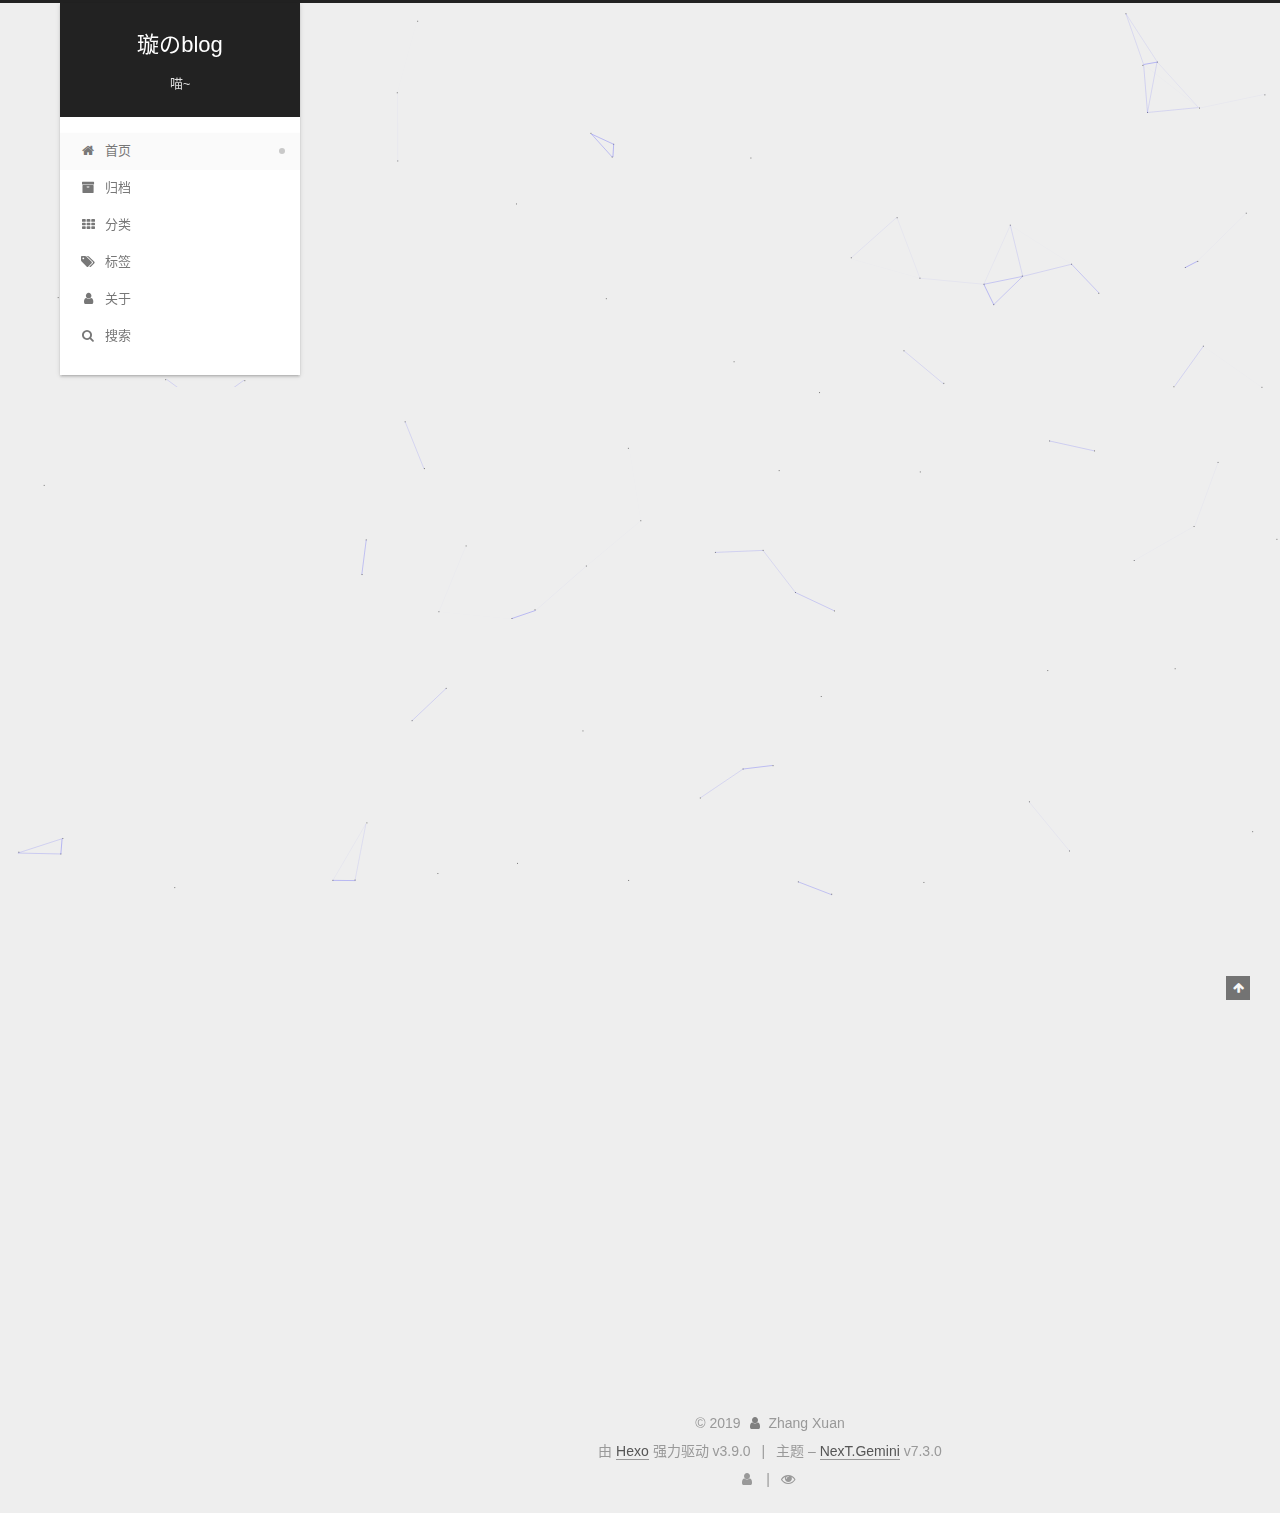
<file: index.html>
<!DOCTYPE html>





<html class="theme-next gemini use-motion" lang="zh-CN">
<head>
  <meta charset="UTF-8">
<meta name="generator" content="Hexo 3.9.0">
<meta name="viewport" content="width=device-width, initial-scale=1, maximum-scale=2">
<meta name="theme-color" content="#222">
<meta http-equiv="X-UA-Compatible" content="IE=edge">
  <link rel="apple-touch-icon" sizes="180x180" href="/images/apple-touch-icon-next.png?v=7.3.0">
  <link rel="icon" type="image/png" sizes="32x32" href="/images/favicon-32x32-cat.png?v=7.3.0">
  <link rel="icon" type="image/png" sizes="16x16" href="/images/favicon-16x16-cat.png?v=7.3.0">
  <link rel="mask-icon" href="/images/logo.svg?v=7.3.0" color="#222">

<link rel="stylesheet" href="/css/main.css?v=7.3.0">


<link rel="stylesheet" href="/lib/font-awesome/css/font-awesome.min.css?v=4.7.0">
  <link rel="stylesheet" href="/lib/fancybox/source/jquery.fancybox.css">


<script id="hexo-configurations">
  var NexT = window.NexT || {};
  var CONFIG = {
    root: '/',
    scheme: 'Gemini',
    version: '7.3.0',
    exturl: false,
    sidebar: {"position":"left","display":"post","offset":12,"onmobile":false},
    back2top: {"enable":true,"sidebar":false,"scrollpercent":false},
    save_scroll: false,
    copycode: {"enable":false,"show_result":false,"style":null},
    fancybox: true,
    mediumzoom: false,
    lazyload: false,
    pangu: false,
    algolia: {
      applicationID: '',
      apiKey: '',
      indexName: '',
      hits: {"per_page":10},
      labels: {"input_placeholder":"Search for Posts","hits_empty":"We didn't find any results for the search: ${query}","hits_stats":"${hits} results found in ${time} ms"}
    },
    localsearch: {"enable":true,"trigger":"auto","top_n_per_article":1,"unescape":false,"preload":false},
    path: 'search.xml',
    motion: {"enable":true,"async":false,"transition":{"post_block":"fadeIn","post_header":"slideDownIn","post_body":"slideDownIn","coll_header":"slideLeftIn","sidebar":"slideUpIn"}},
    translation: {
      copy_button: '复制',
      copy_success: '复制成功',
      copy_failure: '复制失败'
    }
  };
</script>

  <meta name="description" content="梦想是住在大别野里给主子们铲屎(๑￫ܫ￩)">
<meta property="og:type" content="website">
<meta property="og:title" content="璇のblog">
<meta property="og:url" content="https://zxxxxxxxx.github.io/index.html">
<meta property="og:site_name" content="璇のblog">
<meta property="og:description" content="梦想是住在大别野里给主子们铲屎(๑￫ܫ￩)">
<meta property="og:locale" content="zh-CN">
<meta name="twitter:card" content="summary">
<meta name="twitter:title" content="璇のblog">
<meta name="twitter:description" content="梦想是住在大别野里给主子们铲屎(๑￫ܫ￩)">
  <link rel="canonical" href="https://zxxxxxxxx.github.io/">


<script id="page-configurations">
  // https://hexo.io/docs/variables.html
  CONFIG.page = {
    sidebar: "",
    isHome: true,
    isPost: false,
    isPage: false,
    isArchive: false
  };
</script>

  <title>璇のblog</title>
  








  <noscript>
  <style>
  .use-motion .motion-element,
  .use-motion .brand,
  .use-motion .menu-item,
  .sidebar-inner,
  .use-motion .post-block,
  .use-motion .pagination,
  .use-motion .comments,
  .use-motion .post-header,
  .use-motion .post-body,
  .use-motion .collection-title { opacity: initial; }

  .use-motion .logo,
  .use-motion .site-title,
  .use-motion .site-subtitle {
    opacity: initial;
    top: initial;
  }

  .use-motion .logo-line-before i { left: initial; }
  .use-motion .logo-line-after i { right: initial; }
  </style>
</noscript>

</head>

<body itemscope itemtype="http://schema.org/WebPage" lang="zh-CN">

  <div class="container sidebar-position-left">
    <div class="headband"></div>

    <header id="header" class="header" itemscope itemtype="http://schema.org/WPHeader">
      <div class="header-inner"><div class="site-brand-wrapper">
  <div class="site-meta">

    <div class="custom-logo-site-title">
      <a href="/" class="brand" rel="start">
        <span class="logo-line-before"><i></i></span>
        <span class="site-title">璇のblog</span>
        <span class="logo-line-after"><i></i></span>
      </a>
    </div>
        <p class="site-subtitle">喵~</p>
      
  </div>

  <div class="site-nav-toggle">
    <button aria-label="切换导航栏">
      <span class="btn-bar"></span>
      <span class="btn-bar"></span>
      <span class="btn-bar"></span>
    </button>
  </div>
</div>


<nav class="site-nav">
  
  <ul id="menu" class="menu">
      
      
      
        
        <li class="menu-item menu-item-home">
      
    

    <a href="/" rel="section"><i class="menu-item-icon fa fa-fw fa-home"></i> <br>首页</a>

  </li>
      
      
      
        
        <li class="menu-item menu-item-archives">
      
    

    <a href="/archives/" rel="section"><i class="menu-item-icon fa fa-fw fa-archive"></i> <br>归档</a>

  </li>
      
      
      
        
        <li class="menu-item menu-item-categories">
      
    

    <a href="/categories/" rel="section"><i class="menu-item-icon fa fa-fw fa-th"></i> <br>分类</a>

  </li>
      
      
      
        
        <li class="menu-item menu-item-tags">
      
    

    <a href="/tags/" rel="section"><i class="menu-item-icon fa fa-fw fa-tags"></i> <br>标签</a>

  </li>
      
      
      
        
        <li class="menu-item menu-item-about">
      
    

    <a href="/about/" rel="section"><i class="menu-item-icon fa fa-fw fa-user"></i> <br>关于</a>

  </li>
      <li class="menu-item menu-item-search">
        <a href="javascript:;" class="popup-trigger">
        
          <i class="menu-item-icon fa fa-search fa-fw"></i> <br>搜索</a>
      </li>
    
  </ul>

</nav>
  <div class="site-search">
    
  <div class="popup search-popup local-search-popup">
  <div class="local-search-header clearfix">
    <span class="search-icon">
      <i class="fa fa-search"></i>
    </span>
    <span class="popup-btn-close">
      <i class="fa fa-times-circle"></i>
    </span>
    <div class="local-search-input-wrapper">
      <input autocomplete="off"
             placeholder="搜索..." spellcheck="false"
             type="text" id="local-search-input">
    </div>
  </div>
  <div id="local-search-result"></div>
</div>


  </div>
</div>
    </header>

    


    <main id="main" class="main">
      <div class="main-inner">
        <div class="content-wrap">
            

          <div id="content" class="content page-home">
            
  <section id="posts" class="posts-expand">
      

  <article class="post post-type-normal" itemscope itemtype="http://schema.org/Article">
  
  
  
  <div class="post-block">
    <link itemprop="mainEntityOfPage" href="https://zxxxxxxxx.github.io/2019/08/10/hello-world-1/">

    <span hidden itemprop="author" itemscope itemtype="http://schema.org/Person">
      <meta itemprop="name" content="Zhang Xuan">
      <meta itemprop="description" content="梦想是住在大别野里给主子们铲屎(๑￫ܫ￩)">
      <meta itemprop="image" content="[data-uri]">
    </span>

    <span hidden itemprop="publisher" itemscope itemtype="http://schema.org/Organization">
      <meta itemprop="name" content="璇のblog">
    </span>
      <header class="post-header">

        
          <h1 class="post-title" itemprop="name headline">
              
              <a href="/2019/08/10/hello-world-1/" class="post-title-link" itemprop="url">hello world!</a>
            
          </h1>
        

        <div class="post-meta">
            <span class="post-meta-item">
              <span class="post-meta-item-icon">
                <i class="fa fa-calendar-o"></i>
              </span>
              <span class="post-meta-item-text">发表于</span>

              
                
              

              <time title="创建时间：2019-08-10 21:42:27" itemprop="dateCreated datePublished" datetime="2019-08-10T21:42:27+08:00">2019-08-10</time>
            </span>
          
            

            
              <span class="post-meta-item">
                <span class="post-meta-item-icon">
                  <i class="fa fa-calendar-check-o"></i>
                </span>
                <span class="post-meta-item-text">更新于</span>
                <time title="修改时间：2019-08-11 20:11:40" itemprop="dateModified" datetime="2019-08-11T20:11:40+08:00">2019-08-11</time>
              </span>
            
          
            <span class="post-meta-item">
              <span class="post-meta-item-icon">
                <i class="fa fa-folder-o"></i>
              </span>
              <span class="post-meta-item-text">分类于</span>
              
                <span itemprop="about" itemscope itemtype="http://schema.org/Thing"><a href="/categories/blog/" itemprop="url" rel="index"><span itemprop="name">blog</span></a></span>

                
                
              
            </span>
          

          

        </div>
      </header>

    
    
    
    <div class="post-body" itemprop="articleBody">

      
          
            <p><img src="[data-uri]" alt><br>hello world! hello world! hello world! hello world! hello world!  hello world!  hello world!  hello world!  hello world!  hello world!  hello world!  hello world!  hello world!  hello world!  hello world!  hello world!  hello world!  hello world!  hello world!  hello world!  hello world!  hello world!  hello world!  hello world!  hello world!  hello world!  hello world!  hello world!  hello world!  hello world!  hello world!  hello world!  hello world!  hello world!  hello world!  hello world!  hello world!  hello world!  hello world!  hello world!  hello world!  hello world!  hello world!  hello world!  hello world!  hello world!  hello world!  hello world!  hello world!  hello world!  hello world!  hello world!  hello world!  hello world!  hello world!  hello world!  hello world!  hello world!  hello world!  hello world!  hello world!  hello world!  hello world!  hello world! </p>

          
        
      
    </div>

    
    
    
      <footer class="post-footer">
          <div class="post-eof"></div>
        
      </footer>
  </div>
  
  
  
  </article>

    
      

  <article class="post post-type-normal" itemscope itemtype="http://schema.org/Article">
  
  
  
  <div class="post-block">
    <link itemprop="mainEntityOfPage" href="https://zxxxxxxxx.github.io/2019/08/10/hello-world/">

    <span hidden itemprop="author" itemscope itemtype="http://schema.org/Person">
      <meta itemprop="name" content="Zhang Xuan">
      <meta itemprop="description" content="梦想是住在大别野里给主子们铲屎(๑￫ܫ￩)">
      <meta itemprop="image" content="[data-uri]">
    </span>

    <span hidden itemprop="publisher" itemscope itemtype="http://schema.org/Organization">
      <meta itemprop="name" content="璇のblog">
    </span>
      <header class="post-header">

        
          <h1 class="post-title" itemprop="name headline">
              
              <a href="/2019/08/10/hello-world/" class="post-title-link" itemprop="url">Hello World</a>
            
          </h1>
        

        <div class="post-meta">
            <span class="post-meta-item">
              <span class="post-meta-item-icon">
                <i class="fa fa-calendar-o"></i>
              </span>
              <span class="post-meta-item-text">发表于</span>

              
                
              

              <time title="创建时间：2019-08-10 20:55:07" itemprop="dateCreated datePublished" datetime="2019-08-10T20:55:07+08:00">2019-08-10</time>
            </span>
          

          

        </div>
      </header>

    
    
    
    <div class="post-body" itemprop="articleBody">

      
          <p>Welcome to <a href="https://hexo.io/" target="_blank" rel="noopener">Hexo</a>! This is your very first post. Check <a href="https://hexo.io/docs/" target="_blank" rel="noopener">documentation</a> for more info. If you get any problems when using Hexo, you can find the answer in <a href="https://hexo.io/docs/troubleshooting.html" target="_blank" rel="noopener">troubleshooting</a> or you can ask me on <a href="https://github.com/hexojs/hexo/issues" target="_blank" rel="noopener">GitHub</a>.</p>
          <!--noindex-->
          
            <div class="post-button text-center">
              <a class="btn" href="/2019/08/10/hello-world/#more" rel="contents">
                阅读全文 &raquo;
              </a>
            </div>
          
          <!--/noindex-->
        
      
    </div>

    
    
    
      <footer class="post-footer">
          <div class="post-eof"></div>
        
      </footer>
  </div>
  
  
  
  </article>

    
  </section>

  


          </div>
          

        </div>
          
  
  <div class="sidebar-toggle">
    <div class="sidebar-toggle-line-wrap">
      <span class="sidebar-toggle-line sidebar-toggle-line-first"></span>
      <span class="sidebar-toggle-line sidebar-toggle-line-middle"></span>
      <span class="sidebar-toggle-line sidebar-toggle-line-last"></span>
    </div>
  </div>

  <aside id="sidebar" class="sidebar">
    <div class="sidebar-inner">

      <div class="site-overview-wrap sidebar-panel sidebar-panel-active">
        <div class="site-overview">

          <div class="site-author motion-element" itemprop="author" itemscope itemtype="http://schema.org/Person">
    <img class="site-author-image" itemprop="image"
      src="[data-uri]"
      alt="Zhang Xuan">
  <p class="site-author-name" itemprop="name">Zhang Xuan</p>
  <div class="site-description motion-element" itemprop="description">梦想是住在大别野里给主子们铲屎(๑￫ܫ￩)</div>
</div>
  <nav class="site-state motion-element">
      <div class="site-state-item site-state-posts">
        
          <a href="/archives/">
        
          <span class="site-state-item-count">2</span>
          <span class="site-state-item-name">日志</span>
        </a>
      </div>
    
      
      
      <div class="site-state-item site-state-categories">
        
          
            <a href="/categories/">
          
        
        
        
          
        
        <span class="site-state-item-count">1</span>
        <span class="site-state-item-name">分类</span>
        </a>
      </div>
    
      
      
      <div class="site-state-item site-state-tags">
        
          
            <a href="/tags/">
          
        
        
        
          
        
          
        
          
        
        <span class="site-state-item-count">3</span>
        <span class="site-state-item-name">标签</span>
        </a>
      </div>
    
  </nav>



        </div>
      </div>

    </div>
  </aside>
  <div id="sidebar-dimmer"></div>


      </div>
    </main>

    <footer id="footer" class="footer">
      <div class="footer-inner">
        <div class="copyright">&copy; <span itemprop="copyrightYear">2019</span>
  <span class="with-love" id="animate">
    <i class="fa fa-user"></i>
  </span>
  <span class="author" itemprop="copyrightHolder">Zhang Xuan</span>
</div>
  <div class="powered-by">由 <a href="https://hexo.io" class="theme-link" rel="noopener" target="_blank">Hexo</a> 强力驱动 v3.9.0</div>
  <span class="post-meta-divider">|</span>
  <div class="theme-info">主题 – <a href="https://theme-next.org" class="theme-link" rel="noopener" target="_blank">NexT.Gemini</a> v7.3.0</div>

        
<div class="busuanzi-count">
  <script async src="https://busuanzi.ibruce.info/busuanzi/2.3/busuanzi.pure.mini.js"></script>
    <span class="post-meta-item-icon">
      <i class="fa fa-user"></i>
    </span>
    <span class="site-uv" title="总访客量">
      <span class="busuanzi-value" id="busuanzi_value_site_uv"></span>
    </span>
  
    <span class="post-meta-divider">|</span>
  
    <span class="post-meta-item-icon">
      <i class="fa fa-eye"></i>
    </span>
    <span class="site-pv" title="总访问量">
      <span class="busuanzi-value" id="busuanzi_value_site_pv"></span>
    </span>
  
</div>








        
      </div>
    </footer>
      <div class="back-to-top">
        <i class="fa fa-arrow-up"></i>
      </div>

    

  </div>

  
    
  
  <script color='0,0,255' opacity='0.5' zIndex='-1' count='99' src="/lib/canvas-nest/canvas-nest.min.js"></script>
  <script src="/lib/jquery/index.js?v=3.4.1"></script>
  <script src="/lib/fancybox/source/jquery.fancybox.pack.js"></script>
  <script src="/lib/velocity/velocity.min.js?v=1.2.1"></script>
  <script src="/lib/velocity/velocity.ui.min.js?v=1.2.1"></script>

<script src="/js/utils.js?v=7.3.0"></script>
  <script src="/js/motion.js?v=7.3.0"></script>


  <script src="/js/affix.js?v=7.3.0"></script>
  <script src="/js/schemes/pisces.js?v=7.3.0"></script>



<script src="/js/next-boot.js?v=7.3.0"></script>




  















  <script src="/js/local-search.js?v=7.3.0"></script>














  

  

  


  
    

</body>
</html>
</file>
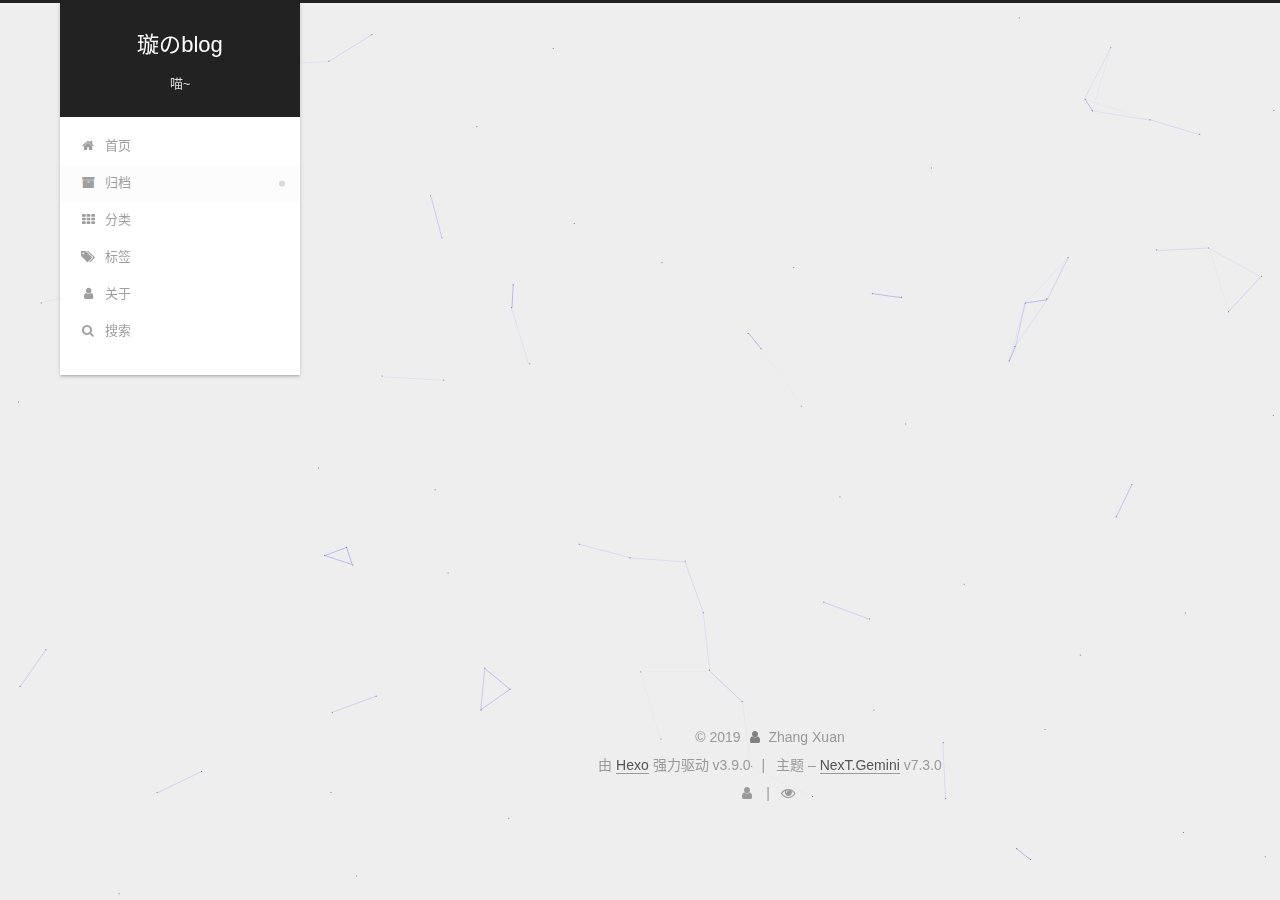
<file: archives/index.html>
<!DOCTYPE html>





<html class="theme-next gemini use-motion" lang="zh-CN">
<head>
  <meta charset="UTF-8">
<meta name="generator" content="Hexo 3.9.0">
<meta name="viewport" content="width=device-width, initial-scale=1, maximum-scale=2">
<meta name="theme-color" content="#222">
<meta http-equiv="X-UA-Compatible" content="IE=edge">
  <link rel="apple-touch-icon" sizes="180x180" href="/images/apple-touch-icon-next.png?v=7.3.0">
  <link rel="icon" type="image/png" sizes="32x32" href="/images/favicon-32x32-cat.png?v=7.3.0">
  <link rel="icon" type="image/png" sizes="16x16" href="/images/favicon-16x16-cat.png?v=7.3.0">
  <link rel="mask-icon" href="/images/logo.svg?v=7.3.0" color="#222">

<link rel="stylesheet" href="/css/main.css?v=7.3.0">


<link rel="stylesheet" href="/lib/font-awesome/css/font-awesome.min.css?v=4.7.0">
  <link rel="stylesheet" href="/lib/fancybox/source/jquery.fancybox.css">


<script id="hexo-configurations">
  var NexT = window.NexT || {};
  var CONFIG = {
    root: '/',
    scheme: 'Gemini',
    version: '7.3.0',
    exturl: false,
    sidebar: {"position":"left","display":"post","offset":12,"onmobile":false},
    back2top: {"enable":true,"sidebar":false,"scrollpercent":false},
    save_scroll: false,
    copycode: {"enable":false,"show_result":false,"style":null},
    fancybox: true,
    mediumzoom: false,
    lazyload: false,
    pangu: false,
    algolia: {
      applicationID: '',
      apiKey: '',
      indexName: '',
      hits: {"per_page":10},
      labels: {"input_placeholder":"Search for Posts","hits_empty":"We didn't find any results for the search: ${query}","hits_stats":"${hits} results found in ${time} ms"}
    },
    localsearch: {"enable":true,"trigger":"auto","top_n_per_article":1,"unescape":false,"preload":false},
    path: 'search.xml',
    motion: {"enable":true,"async":false,"transition":{"post_block":"fadeIn","post_header":"slideDownIn","post_body":"slideDownIn","coll_header":"slideLeftIn","sidebar":"slideUpIn"}},
    translation: {
      copy_button: '复制',
      copy_success: '复制成功',
      copy_failure: '复制失败'
    }
  };
</script>

  <meta name="description" content="梦想是住在大别野里给主子们铲屎(๑￫ܫ￩)">
<meta property="og:type" content="website">
<meta property="og:title" content="璇のblog">
<meta property="og:url" content="https://zxxxxxxxx.github.io/archives/index.html">
<meta property="og:site_name" content="璇のblog">
<meta property="og:description" content="梦想是住在大别野里给主子们铲屎(๑￫ܫ￩)">
<meta property="og:locale" content="zh-CN">
<meta name="twitter:card" content="summary">
<meta name="twitter:title" content="璇のblog">
<meta name="twitter:description" content="梦想是住在大别野里给主子们铲屎(๑￫ܫ￩)">
  <link rel="canonical" href="https://zxxxxxxxx.github.io/archives/">


<script id="page-configurations">
  // https://hexo.io/docs/variables.html
  CONFIG.page = {
    sidebar: "",
    isHome: false,
    isPost: false,
    isPage: false,
    isArchive: true
  };
</script>

  <title>归档 | 璇のblog</title>
  








  <noscript>
  <style>
  .use-motion .motion-element,
  .use-motion .brand,
  .use-motion .menu-item,
  .sidebar-inner,
  .use-motion .post-block,
  .use-motion .pagination,
  .use-motion .comments,
  .use-motion .post-header,
  .use-motion .post-body,
  .use-motion .collection-title { opacity: initial; }

  .use-motion .logo,
  .use-motion .site-title,
  .use-motion .site-subtitle {
    opacity: initial;
    top: initial;
  }

  .use-motion .logo-line-before i { left: initial; }
  .use-motion .logo-line-after i { right: initial; }
  </style>
</noscript>

</head>

<body itemscope itemtype="http://schema.org/WebPage" lang="zh-CN">

  <div class="container sidebar-position-left">
    <div class="headband"></div>

    <header id="header" class="header" itemscope itemtype="http://schema.org/WPHeader">
      <div class="header-inner"><div class="site-brand-wrapper">
  <div class="site-meta">

    <div class="custom-logo-site-title">
      <a href="/" class="brand" rel="start">
        <span class="logo-line-before"><i></i></span>
        <span class="site-title">璇のblog</span>
        <span class="logo-line-after"><i></i></span>
      </a>
    </div>
        <p class="site-subtitle">喵~</p>
      
  </div>

  <div class="site-nav-toggle">
    <button aria-label="切换导航栏">
      <span class="btn-bar"></span>
      <span class="btn-bar"></span>
      <span class="btn-bar"></span>
    </button>
  </div>
</div>


<nav class="site-nav">
  
  <ul id="menu" class="menu">
      
      
      
        
        <li class="menu-item menu-item-home">
      
    

    <a href="/" rel="section"><i class="menu-item-icon fa fa-fw fa-home"></i> <br>首页</a>

  </li>
      
      
      
        
        <li class="menu-item menu-item-archives">
      
    

    <a href="/archives/" rel="section"><i class="menu-item-icon fa fa-fw fa-archive"></i> <br>归档</a>

  </li>
      
      
      
        
        <li class="menu-item menu-item-categories">
      
    

    <a href="/categories/" rel="section"><i class="menu-item-icon fa fa-fw fa-th"></i> <br>分类</a>

  </li>
      
      
      
        
        <li class="menu-item menu-item-tags">
      
    

    <a href="/tags/" rel="section"><i class="menu-item-icon fa fa-fw fa-tags"></i> <br>标签</a>

  </li>
      
      
      
        
        <li class="menu-item menu-item-about">
      
    

    <a href="/about/" rel="section"><i class="menu-item-icon fa fa-fw fa-user"></i> <br>关于</a>

  </li>
      <li class="menu-item menu-item-search">
        <a href="javascript:;" class="popup-trigger">
        
          <i class="menu-item-icon fa fa-search fa-fw"></i> <br>搜索</a>
      </li>
    
  </ul>

</nav>
  <div class="site-search">
    
  <div class="popup search-popup local-search-popup">
  <div class="local-search-header clearfix">
    <span class="search-icon">
      <i class="fa fa-search"></i>
    </span>
    <span class="popup-btn-close">
      <i class="fa fa-times-circle"></i>
    </span>
    <div class="local-search-input-wrapper">
      <input autocomplete="off"
             placeholder="搜索..." spellcheck="false"
             type="text" id="local-search-input">
    </div>
  </div>
  <div id="local-search-result"></div>
</div>


  </div>
</div>
    </header>

    


    <main id="main" class="main">
      <div class="main-inner">
        <div class="content-wrap">
            

    
    
      
      
    
      
      
    
      
      
    
      
      
    
      
      
    
    

  

          <div id="content" class="content page-archive">
            

  
  
  
  <div class="post-block archive">
    <div id="posts" class="posts-collapse">
      <span class="archive-move-on"></span>
      <span class="archive-page-counter">
        
        
        
          
        
        嗯..! 目前共计 2 篇日志。 继续努力。
      </span>
      

      

  
  
  

  
    
    <div class="collection-title">
      <h1 class="archive-year" id="archive-year-2019">2019</h1>
    </div>
  
  

  <article class="post post-type-normal" itemscope itemtype="http://schema.org/Article">
    <header class="post-header">

      <h2 class="post-title">
        
          <a class="post-title-link" href="/2019/08/10/hello-world-1/" itemprop="url">
            
              <span itemprop="name">hello world!</span>
            
          </a>
        
      </h2>

      <div class="post-meta">
        <time class="post-time" itemprop="dateCreated"
              datetime="2019-08-10T21:42:27+08:00"
              content="2019-08-10">
          08-10
        </time>
      </div>

    </header>
  </article>



  
  
  

  
  

  <article class="post post-type-normal" itemscope itemtype="http://schema.org/Article">
    <header class="post-header">

      <h2 class="post-title">
        
          <a class="post-title-link" href="/2019/08/10/hello-world/" itemprop="url">
            
              <span itemprop="name">Hello World</span>
            
          </a>
        
      </h2>

      <div class="post-meta">
        <time class="post-time" itemprop="dateCreated"
              datetime="2019-08-10T20:55:07+08:00"
              content="2019-08-10">
          08-10
        </time>
      </div>

    </header>
  </article>




    </div>
  </div>
  
  
  

  



          </div>
          

        </div>
          
  
  <div class="sidebar-toggle">
    <div class="sidebar-toggle-line-wrap">
      <span class="sidebar-toggle-line sidebar-toggle-line-first"></span>
      <span class="sidebar-toggle-line sidebar-toggle-line-middle"></span>
      <span class="sidebar-toggle-line sidebar-toggle-line-last"></span>
    </div>
  </div>

  <aside id="sidebar" class="sidebar">
    <div class="sidebar-inner">

      <div class="site-overview-wrap sidebar-panel sidebar-panel-active">
        <div class="site-overview">

          <div class="site-author motion-element" itemprop="author" itemscope itemtype="http://schema.org/Person">
    <img class="site-author-image" itemprop="image"
      src="[data-uri]"
      alt="Zhang Xuan">
  <p class="site-author-name" itemprop="name">Zhang Xuan</p>
  <div class="site-description motion-element" itemprop="description">梦想是住在大别野里给主子们铲屎(๑￫ܫ￩)</div>
</div>
  <nav class="site-state motion-element">
      <div class="site-state-item site-state-posts">
        
          <a href="/archives/">
        
          <span class="site-state-item-count">2</span>
          <span class="site-state-item-name">日志</span>
        </a>
      </div>
    
      
      
      <div class="site-state-item site-state-categories">
        
          
            <a href="/categories/">
          
        
        
        
          
        
        <span class="site-state-item-count">1</span>
        <span class="site-state-item-name">分类</span>
        </a>
      </div>
    
      
      
      <div class="site-state-item site-state-tags">
        
          
            <a href="/tags/">
          
        
        
        
          
        
          
        
          
        
        <span class="site-state-item-count">3</span>
        <span class="site-state-item-name">标签</span>
        </a>
      </div>
    
  </nav>



        </div>
      </div>

    </div>
  </aside>
  <div id="sidebar-dimmer"></div>


      </div>
    </main>

    <footer id="footer" class="footer">
      <div class="footer-inner">
        <div class="copyright">&copy; <span itemprop="copyrightYear">2019</span>
  <span class="with-love" id="animate">
    <i class="fa fa-user"></i>
  </span>
  <span class="author" itemprop="copyrightHolder">Zhang Xuan</span>
</div>
  <div class="powered-by">由 <a href="https://hexo.io" class="theme-link" rel="noopener" target="_blank">Hexo</a> 强力驱动 v3.9.0</div>
  <span class="post-meta-divider">|</span>
  <div class="theme-info">主题 – <a href="https://theme-next.org" class="theme-link" rel="noopener" target="_blank">NexT.Gemini</a> v7.3.0</div>

        
<div class="busuanzi-count">
  <script async src="https://busuanzi.ibruce.info/busuanzi/2.3/busuanzi.pure.mini.js"></script>
    <span class="post-meta-item-icon">
      <i class="fa fa-user"></i>
    </span>
    <span class="site-uv" title="总访客量">
      <span class="busuanzi-value" id="busuanzi_value_site_uv"></span>
    </span>
  
    <span class="post-meta-divider">|</span>
  
    <span class="post-meta-item-icon">
      <i class="fa fa-eye"></i>
    </span>
    <span class="site-pv" title="总访问量">
      <span class="busuanzi-value" id="busuanzi_value_site_pv"></span>
    </span>
  
</div>








        
      </div>
    </footer>
      <div class="back-to-top">
        <i class="fa fa-arrow-up"></i>
      </div>

    

  </div>

  
    
  
  <script color='0,0,255' opacity='0.5' zIndex='-1' count='99' src="/lib/canvas-nest/canvas-nest.min.js"></script>
  <script src="/lib/jquery/index.js?v=3.4.1"></script>
  <script src="/lib/fancybox/source/jquery.fancybox.pack.js"></script>
  <script src="/lib/velocity/velocity.min.js?v=1.2.1"></script>
  <script src="/lib/velocity/velocity.ui.min.js?v=1.2.1"></script>

<script src="/js/utils.js?v=7.3.0"></script>
  <script src="/js/motion.js?v=7.3.0"></script>


  <script src="/js/affix.js?v=7.3.0"></script>
  <script src="/js/schemes/pisces.js?v=7.3.0"></script>



<script src="/js/next-boot.js?v=7.3.0"></script>




  















  <script src="/js/local-search.js?v=7.3.0"></script>














  

  

  


  
    

</body>
</html>
</file>
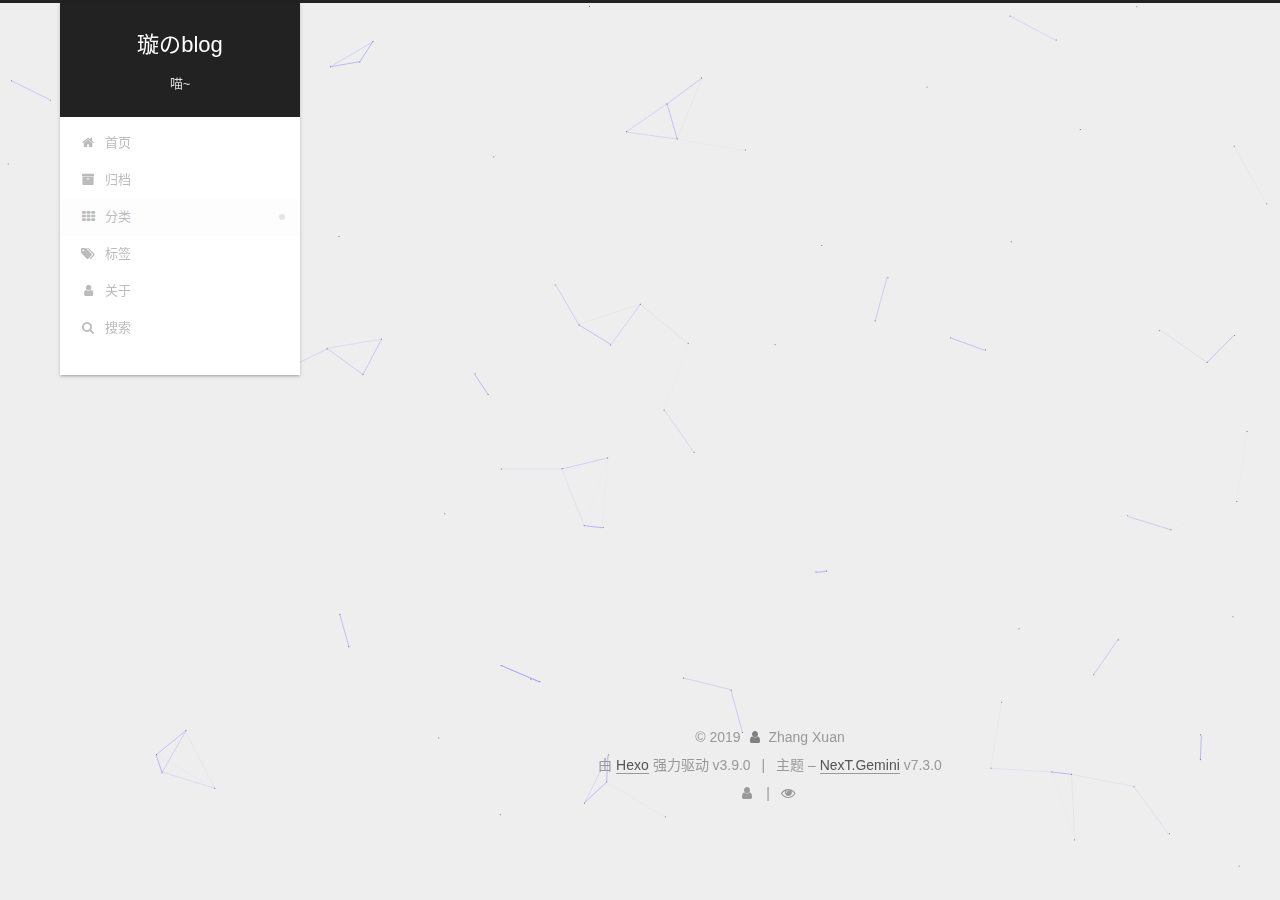
<file: categories/index.html>
<!DOCTYPE html>





<html class="theme-next gemini use-motion" lang="zh-CN">
<head>
  <meta charset="UTF-8">
<meta name="generator" content="Hexo 3.9.0">
<meta name="viewport" content="width=device-width, initial-scale=1, maximum-scale=2">
<meta name="theme-color" content="#222">
<meta http-equiv="X-UA-Compatible" content="IE=edge">
  <link rel="apple-touch-icon" sizes="180x180" href="/images/apple-touch-icon-next.png?v=7.3.0">
  <link rel="icon" type="image/png" sizes="32x32" href="/images/favicon-32x32-cat.png?v=7.3.0">
  <link rel="icon" type="image/png" sizes="16x16" href="/images/favicon-16x16-cat.png?v=7.3.0">
  <link rel="mask-icon" href="/images/logo.svg?v=7.3.0" color="#222">

<link rel="stylesheet" href="/css/main.css?v=7.3.0">


<link rel="stylesheet" href="/lib/font-awesome/css/font-awesome.min.css?v=4.7.0">
  <link rel="stylesheet" href="/lib/fancybox/source/jquery.fancybox.css">


<script id="hexo-configurations">
  var NexT = window.NexT || {};
  var CONFIG = {
    root: '/',
    scheme: 'Gemini',
    version: '7.3.0',
    exturl: false,
    sidebar: {"position":"left","display":"post","offset":12,"onmobile":false},
    back2top: {"enable":true,"sidebar":false,"scrollpercent":false},
    save_scroll: false,
    copycode: {"enable":false,"show_result":false,"style":null},
    fancybox: true,
    mediumzoom: false,
    lazyload: false,
    pangu: false,
    algolia: {
      applicationID: '',
      apiKey: '',
      indexName: '',
      hits: {"per_page":10},
      labels: {"input_placeholder":"Search for Posts","hits_empty":"We didn't find any results for the search: ${query}","hits_stats":"${hits} results found in ${time} ms"}
    },
    localsearch: {"enable":true,"trigger":"auto","top_n_per_article":1,"unescape":false,"preload":false},
    path: 'search.xml',
    motion: {"enable":true,"async":false,"transition":{"post_block":"fadeIn","post_header":"slideDownIn","post_body":"slideDownIn","coll_header":"slideLeftIn","sidebar":"slideUpIn"}},
    translation: {
      copy_button: '复制',
      copy_success: '复制成功',
      copy_failure: '复制失败'
    }
  };
</script>

  <meta name="description" content="梦想是住在大别野里给主子们铲屎(๑￫ܫ￩)">
<meta property="og:type" content="website">
<meta property="og:title" content="分类">
<meta property="og:url" content="https://zxxxxxxxx.github.io/categories/index.html">
<meta property="og:site_name" content="璇のblog">
<meta property="og:description" content="梦想是住在大别野里给主子们铲屎(๑￫ܫ￩)">
<meta property="og:locale" content="zh-CN">
<meta property="og:updated_time" content="2019-08-11T12:15:04.547Z">
<meta name="twitter:card" content="summary">
<meta name="twitter:title" content="分类">
<meta name="twitter:description" content="梦想是住在大别野里给主子们铲屎(๑￫ܫ￩)">
  <link rel="canonical" href="https://zxxxxxxxx.github.io/categories/">


<script id="page-configurations">
  // https://hexo.io/docs/variables.html
  CONFIG.page = {
    sidebar: "",
    isHome: false,
    isPost: false,
    isPage: true,
    isArchive: false
  };
</script>

  <title>分类 | 璇のblog</title>
  








  <noscript>
  <style>
  .use-motion .motion-element,
  .use-motion .brand,
  .use-motion .menu-item,
  .sidebar-inner,
  .use-motion .post-block,
  .use-motion .pagination,
  .use-motion .comments,
  .use-motion .post-header,
  .use-motion .post-body,
  .use-motion .collection-title { opacity: initial; }

  .use-motion .logo,
  .use-motion .site-title,
  .use-motion .site-subtitle {
    opacity: initial;
    top: initial;
  }

  .use-motion .logo-line-before i { left: initial; }
  .use-motion .logo-line-after i { right: initial; }
  </style>
</noscript>

</head>

<body itemscope itemtype="http://schema.org/WebPage" lang="zh-CN">

  <div class="container sidebar-position-left">
    <div class="headband"></div>

    <header id="header" class="header" itemscope itemtype="http://schema.org/WPHeader">
      <div class="header-inner"><div class="site-brand-wrapper">
  <div class="site-meta">

    <div class="custom-logo-site-title">
      <a href="/" class="brand" rel="start">
        <span class="logo-line-before"><i></i></span>
        <span class="site-title">璇のblog</span>
        <span class="logo-line-after"><i></i></span>
      </a>
    </div>
        <p class="site-subtitle">喵~</p>
      
  </div>

  <div class="site-nav-toggle">
    <button aria-label="切换导航栏">
      <span class="btn-bar"></span>
      <span class="btn-bar"></span>
      <span class="btn-bar"></span>
    </button>
  </div>
</div>


<nav class="site-nav">
  
  <ul id="menu" class="menu">
      
      
      
        
        <li class="menu-item menu-item-home">
      
    

    <a href="/" rel="section"><i class="menu-item-icon fa fa-fw fa-home"></i> <br>首页</a>

  </li>
      
      
      
        
        <li class="menu-item menu-item-archives">
      
    

    <a href="/archives/" rel="section"><i class="menu-item-icon fa fa-fw fa-archive"></i> <br>归档</a>

  </li>
      
      
      
        
        <li class="menu-item menu-item-categories">
      
    

    <a href="/categories/" rel="section"><i class="menu-item-icon fa fa-fw fa-th"></i> <br>分类</a>

  </li>
      
      
      
        
        <li class="menu-item menu-item-tags">
      
    

    <a href="/tags/" rel="section"><i class="menu-item-icon fa fa-fw fa-tags"></i> <br>标签</a>

  </li>
      
      
      
        
        <li class="menu-item menu-item-about">
      
    

    <a href="/about/" rel="section"><i class="menu-item-icon fa fa-fw fa-user"></i> <br>关于</a>

  </li>
      <li class="menu-item menu-item-search">
        <a href="javascript:;" class="popup-trigger">
        
          <i class="menu-item-icon fa fa-search fa-fw"></i> <br>搜索</a>
      </li>
    
  </ul>

</nav>
  <div class="site-search">
    
  <div class="popup search-popup local-search-popup">
  <div class="local-search-header clearfix">
    <span class="search-icon">
      <i class="fa fa-search"></i>
    </span>
    <span class="popup-btn-close">
      <i class="fa fa-times-circle"></i>
    </span>
    <div class="local-search-input-wrapper">
      <input autocomplete="off"
             placeholder="搜索..." spellcheck="false"
             type="text" id="local-search-input">
    </div>
  </div>
  <div id="local-search-result"></div>
</div>


  </div>
</div>
    </header>

    


    <main id="main" class="main">
      <div class="main-inner">
        <div class="content-wrap">
            

    
    
      
      
    
      
      
    
      
      
    
      
      
    
      
      
    
    

  

          <div id="content" class="content page-post-detail">
            

  <div id="posts" class="posts-expand">
    
    
    
    <div class="post-block page">
      <header class="post-header">

<h1 class="post-title" itemprop="name headline">分类

</h1>

<div class="post-meta">
  

</div>

</header>

      
      
      
      <div class="post-body">
        
          <div class="category-all-page">
            <div class="category-all-title">
              
              
                
                  
                
              
              目前共计 1 个分类
            </div>
            <div class="category-all">
              <ul class="category-list"><li class="category-list-item"><a class="category-list-link" href="/categories/blog/">blog</a><span class="category-list-count">1</span></li></ul>
            </div>
          </div>
        
      </div>
      
      
      
    </div>
    

    
    
    
  </div>


          </div>
          

        </div>
          
  
  <div class="sidebar-toggle">
    <div class="sidebar-toggle-line-wrap">
      <span class="sidebar-toggle-line sidebar-toggle-line-first"></span>
      <span class="sidebar-toggle-line sidebar-toggle-line-middle"></span>
      <span class="sidebar-toggle-line sidebar-toggle-line-last"></span>
    </div>
  </div>

  <aside id="sidebar" class="sidebar">
    <div class="sidebar-inner">

      <div class="site-overview-wrap sidebar-panel sidebar-panel-active">
        <div class="site-overview">

          <div class="site-author motion-element" itemprop="author" itemscope itemtype="http://schema.org/Person">
    <img class="site-author-image" itemprop="image"
      src="[data-uri]"
      alt="Zhang Xuan">
  <p class="site-author-name" itemprop="name">Zhang Xuan</p>
  <div class="site-description motion-element" itemprop="description">梦想是住在大别野里给主子们铲屎(๑￫ܫ￩)</div>
</div>
  <nav class="site-state motion-element">
      <div class="site-state-item site-state-posts">
        
          <a href="/archives/">
        
          <span class="site-state-item-count">2</span>
          <span class="site-state-item-name">日志</span>
        </a>
      </div>
    
      
      
      <div class="site-state-item site-state-categories">
        
          
            <a href="/categories/">
          
        
        
        
          
        
        <span class="site-state-item-count">1</span>
        <span class="site-state-item-name">分类</span>
        </a>
      </div>
    
      
      
      <div class="site-state-item site-state-tags">
        
          
            <a href="/tags/">
          
        
        
        
          
        
          
        
          
        
        <span class="site-state-item-count">3</span>
        <span class="site-state-item-name">标签</span>
        </a>
      </div>
    
  </nav>



        </div>
      </div>

    </div>
  </aside>
  <div id="sidebar-dimmer"></div>


      </div>
    </main>

    <footer id="footer" class="footer">
      <div class="footer-inner">
        <div class="copyright">&copy; <span itemprop="copyrightYear">2019</span>
  <span class="with-love" id="animate">
    <i class="fa fa-user"></i>
  </span>
  <span class="author" itemprop="copyrightHolder">Zhang Xuan</span>
</div>
  <div class="powered-by">由 <a href="https://hexo.io" class="theme-link" rel="noopener" target="_blank">Hexo</a> 强力驱动 v3.9.0</div>
  <span class="post-meta-divider">|</span>
  <div class="theme-info">主题 – <a href="https://theme-next.org" class="theme-link" rel="noopener" target="_blank">NexT.Gemini</a> v7.3.0</div>

        
<div class="busuanzi-count">
  <script async src="https://busuanzi.ibruce.info/busuanzi/2.3/busuanzi.pure.mini.js"></script>
    <span class="post-meta-item-icon">
      <i class="fa fa-user"></i>
    </span>
    <span class="site-uv" title="总访客量">
      <span class="busuanzi-value" id="busuanzi_value_site_uv"></span>
    </span>
  
    <span class="post-meta-divider">|</span>
  
    <span class="post-meta-item-icon">
      <i class="fa fa-eye"></i>
    </span>
    <span class="site-pv" title="总访问量">
      <span class="busuanzi-value" id="busuanzi_value_site_pv"></span>
    </span>
  
</div>








        
      </div>
    </footer>
      <div class="back-to-top">
        <i class="fa fa-arrow-up"></i>
      </div>

    

  </div>

  
    
  
  <script color='0,0,255' opacity='0.5' zIndex='-1' count='99' src="/lib/canvas-nest/canvas-nest.min.js"></script>
  <script src="/lib/jquery/index.js?v=3.4.1"></script>
  <script src="/lib/fancybox/source/jquery.fancybox.pack.js"></script>
  <script src="/lib/velocity/velocity.min.js?v=1.2.1"></script>
  <script src="/lib/velocity/velocity.ui.min.js?v=1.2.1"></script>

<script src="/js/utils.js?v=7.3.0"></script>
  <script src="/js/motion.js?v=7.3.0"></script>


  <script src="/js/affix.js?v=7.3.0"></script>
  <script src="/js/schemes/pisces.js?v=7.3.0"></script>



<script src="/js/next-boot.js?v=7.3.0"></script>




  















  <script src="/js/local-search.js?v=7.3.0"></script>














  

  

  


  
    <script src="/js/scrollspy.js?v=7.3.0"></script>
<script src="/js/post-details.js?v=7.3.0"></script>

  

    

</body>
</html>
</file>
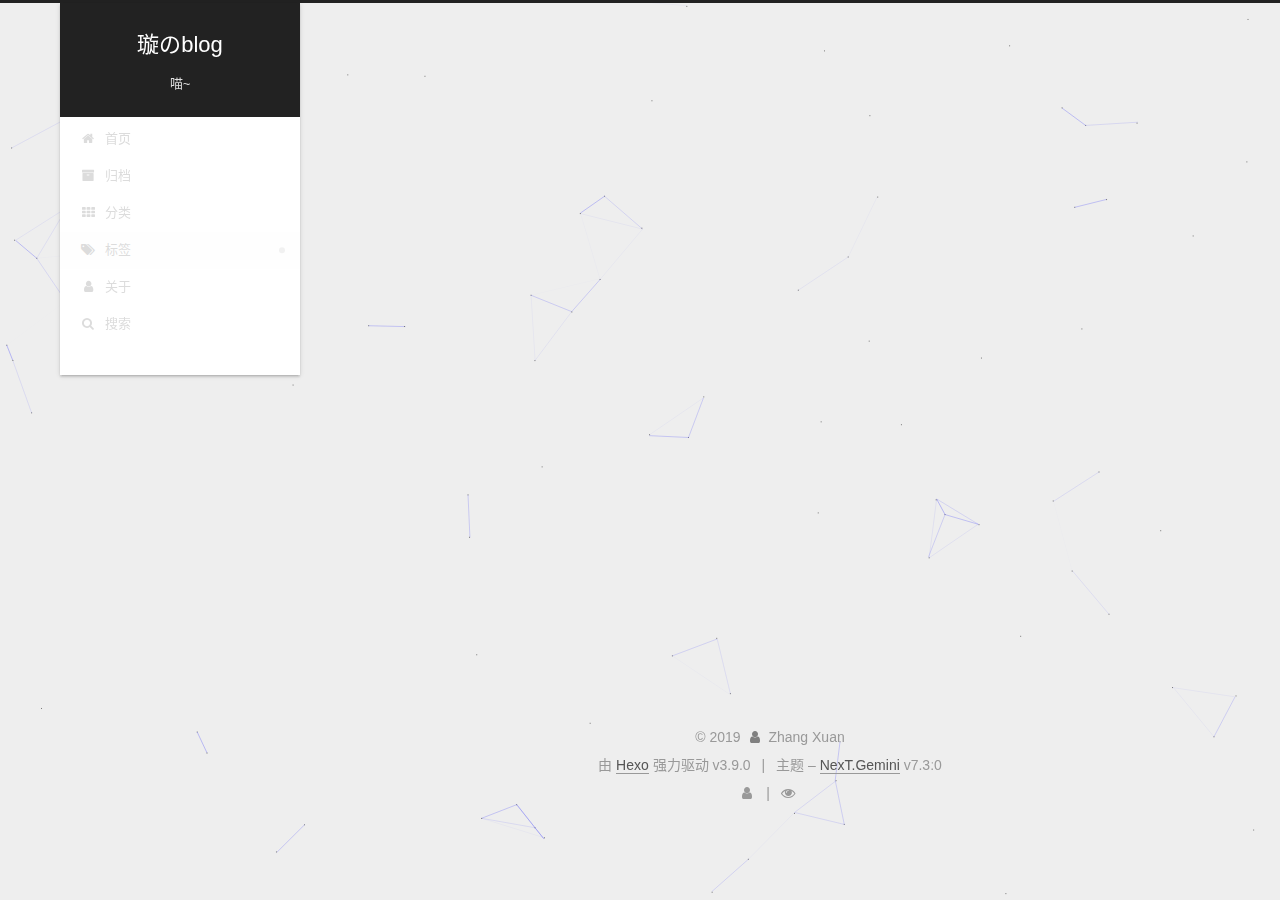
<file: tags/index.html>
<!DOCTYPE html>





<html class="theme-next gemini use-motion" lang="zh-CN">
<head>
  <meta charset="UTF-8">
<meta name="generator" content="Hexo 3.9.0">
<meta name="viewport" content="width=device-width, initial-scale=1, maximum-scale=2">
<meta name="theme-color" content="#222">
<meta http-equiv="X-UA-Compatible" content="IE=edge">
  <link rel="apple-touch-icon" sizes="180x180" href="/images/apple-touch-icon-next.png?v=7.3.0">
  <link rel="icon" type="image/png" sizes="32x32" href="/images/favicon-32x32-cat.png?v=7.3.0">
  <link rel="icon" type="image/png" sizes="16x16" href="/images/favicon-16x16-cat.png?v=7.3.0">
  <link rel="mask-icon" href="/images/logo.svg?v=7.3.0" color="#222">

<link rel="stylesheet" href="/css/main.css?v=7.3.0">


<link rel="stylesheet" href="/lib/font-awesome/css/font-awesome.min.css?v=4.7.0">
  <link rel="stylesheet" href="/lib/fancybox/source/jquery.fancybox.css">


<script id="hexo-configurations">
  var NexT = window.NexT || {};
  var CONFIG = {
    root: '/',
    scheme: 'Gemini',
    version: '7.3.0',
    exturl: false,
    sidebar: {"position":"left","display":"post","offset":12,"onmobile":false},
    back2top: {"enable":true,"sidebar":false,"scrollpercent":false},
    save_scroll: false,
    copycode: {"enable":false,"show_result":false,"style":null},
    fancybox: true,
    mediumzoom: false,
    lazyload: false,
    pangu: false,
    algolia: {
      applicationID: '',
      apiKey: '',
      indexName: '',
      hits: {"per_page":10},
      labels: {"input_placeholder":"Search for Posts","hits_empty":"We didn't find any results for the search: ${query}","hits_stats":"${hits} results found in ${time} ms"}
    },
    localsearch: {"enable":true,"trigger":"auto","top_n_per_article":1,"unescape":false,"preload":false},
    path: 'search.xml',
    motion: {"enable":true,"async":false,"transition":{"post_block":"fadeIn","post_header":"slideDownIn","post_body":"slideDownIn","coll_header":"slideLeftIn","sidebar":"slideUpIn"}},
    translation: {
      copy_button: '复制',
      copy_success: '复制成功',
      copy_failure: '复制失败'
    }
  };
</script>

  <meta name="description" content="梦想是住在大别野里给主子们铲屎(๑￫ܫ￩)">
<meta property="og:type" content="website">
<meta property="og:title" content="标签">
<meta property="og:url" content="https://zxxxxxxxx.github.io/tags/index.html">
<meta property="og:site_name" content="璇のblog">
<meta property="og:description" content="梦想是住在大别野里给主子们铲屎(๑￫ܫ￩)">
<meta property="og:locale" content="zh-CN">
<meta property="og:updated_time" content="2019-08-11T12:16:07.486Z">
<meta name="twitter:card" content="summary">
<meta name="twitter:title" content="标签">
<meta name="twitter:description" content="梦想是住在大别野里给主子们铲屎(๑￫ܫ￩)">
  <link rel="canonical" href="https://zxxxxxxxx.github.io/tags/">


<script id="page-configurations">
  // https://hexo.io/docs/variables.html
  CONFIG.page = {
    sidebar: "",
    isHome: false,
    isPost: false,
    isPage: true,
    isArchive: false
  };
</script>

  <title>标签 | 璇のblog</title>
  








  <noscript>
  <style>
  .use-motion .motion-element,
  .use-motion .brand,
  .use-motion .menu-item,
  .sidebar-inner,
  .use-motion .post-block,
  .use-motion .pagination,
  .use-motion .comments,
  .use-motion .post-header,
  .use-motion .post-body,
  .use-motion .collection-title { opacity: initial; }

  .use-motion .logo,
  .use-motion .site-title,
  .use-motion .site-subtitle {
    opacity: initial;
    top: initial;
  }

  .use-motion .logo-line-before i { left: initial; }
  .use-motion .logo-line-after i { right: initial; }
  </style>
</noscript>

</head>

<body itemscope itemtype="http://schema.org/WebPage" lang="zh-CN">

  <div class="container sidebar-position-left">
    <div class="headband"></div>

    <header id="header" class="header" itemscope itemtype="http://schema.org/WPHeader">
      <div class="header-inner"><div class="site-brand-wrapper">
  <div class="site-meta">

    <div class="custom-logo-site-title">
      <a href="/" class="brand" rel="start">
        <span class="logo-line-before"><i></i></span>
        <span class="site-title">璇のblog</span>
        <span class="logo-line-after"><i></i></span>
      </a>
    </div>
        <p class="site-subtitle">喵~</p>
      
  </div>

  <div class="site-nav-toggle">
    <button aria-label="切换导航栏">
      <span class="btn-bar"></span>
      <span class="btn-bar"></span>
      <span class="btn-bar"></span>
    </button>
  </div>
</div>


<nav class="site-nav">
  
  <ul id="menu" class="menu">
      
      
      
        
        <li class="menu-item menu-item-home">
      
    

    <a href="/" rel="section"><i class="menu-item-icon fa fa-fw fa-home"></i> <br>首页</a>

  </li>
      
      
      
        
        <li class="menu-item menu-item-archives">
      
    

    <a href="/archives/" rel="section"><i class="menu-item-icon fa fa-fw fa-archive"></i> <br>归档</a>

  </li>
      
      
      
        
        <li class="menu-item menu-item-categories">
      
    

    <a href="/categories/" rel="section"><i class="menu-item-icon fa fa-fw fa-th"></i> <br>分类</a>

  </li>
      
      
      
        
        <li class="menu-item menu-item-tags">
      
    

    <a href="/tags/" rel="section"><i class="menu-item-icon fa fa-fw fa-tags"></i> <br>标签</a>

  </li>
      
      
      
        
        <li class="menu-item menu-item-about">
      
    

    <a href="/about/" rel="section"><i class="menu-item-icon fa fa-fw fa-user"></i> <br>关于</a>

  </li>
      <li class="menu-item menu-item-search">
        <a href="javascript:;" class="popup-trigger">
        
          <i class="menu-item-icon fa fa-search fa-fw"></i> <br>搜索</a>
      </li>
    
  </ul>

</nav>
  <div class="site-search">
    
  <div class="popup search-popup local-search-popup">
  <div class="local-search-header clearfix">
    <span class="search-icon">
      <i class="fa fa-search"></i>
    </span>
    <span class="popup-btn-close">
      <i class="fa fa-times-circle"></i>
    </span>
    <div class="local-search-input-wrapper">
      <input autocomplete="off"
             placeholder="搜索..." spellcheck="false"
             type="text" id="local-search-input">
    </div>
  </div>
  <div id="local-search-result"></div>
</div>


  </div>
</div>
    </header>

    


    <main id="main" class="main">
      <div class="main-inner">
        <div class="content-wrap">
            

    
    
      
      
    
      
      
    
      
      
    
      
      
    
      
      
    
    

  

          <div id="content" class="content page-post-detail">
            

  <div id="posts" class="posts-expand">
    
    
    
    <div class="post-block page">
      <header class="post-header">

<h1 class="post-title" itemprop="name headline">标签

</h1>

<div class="post-meta">
  

</div>

</header>

      
      
      
      <div class="post-body">
        
          <div class="tag-cloud">
            <div class="tag-cloud-title">
              
              
                
                  
                
              
                
                  
                
              
                
                  
                
              
              目前共计 3 个标签
            </div>
            <div class="tag-cloud-tags">
              
                <a href="/tags/github/" style="font-size: 12px; color: #ccc">github</a> <a href="/tags/next/" style="font-size: 12px; color: #ccc">next</a> <a href="/tags/test/" style="font-size: 12px; color: #ccc">test</a>
              
            </div>
          </div>
        
      </div>
      
      
      
    </div>
    

    
    
    
  </div>


          </div>
          

        </div>
          
  
  <div class="sidebar-toggle">
    <div class="sidebar-toggle-line-wrap">
      <span class="sidebar-toggle-line sidebar-toggle-line-first"></span>
      <span class="sidebar-toggle-line sidebar-toggle-line-middle"></span>
      <span class="sidebar-toggle-line sidebar-toggle-line-last"></span>
    </div>
  </div>

  <aside id="sidebar" class="sidebar">
    <div class="sidebar-inner">

      <div class="site-overview-wrap sidebar-panel sidebar-panel-active">
        <div class="site-overview">

          <div class="site-author motion-element" itemprop="author" itemscope itemtype="http://schema.org/Person">
    <img class="site-author-image" itemprop="image"
      src="[data-uri]"
      alt="Zhang Xuan">
  <p class="site-author-name" itemprop="name">Zhang Xuan</p>
  <div class="site-description motion-element" itemprop="description">梦想是住在大别野里给主子们铲屎(๑￫ܫ￩)</div>
</div>
  <nav class="site-state motion-element">
      <div class="site-state-item site-state-posts">
        
          <a href="/archives/">
        
          <span class="site-state-item-count">2</span>
          <span class="site-state-item-name">日志</span>
        </a>
      </div>
    
      
      
      <div class="site-state-item site-state-categories">
        
          
            <a href="/categories/">
          
        
        
        
          
        
        <span class="site-state-item-count">1</span>
        <span class="site-state-item-name">分类</span>
        </a>
      </div>
    
      
      
      <div class="site-state-item site-state-tags">
        
          
            <a href="/tags/">
          
        
        
        
          
        
          
        
          
        
        <span class="site-state-item-count">3</span>
        <span class="site-state-item-name">标签</span>
        </a>
      </div>
    
  </nav>



        </div>
      </div>

    </div>
  </aside>
  <div id="sidebar-dimmer"></div>


      </div>
    </main>

    <footer id="footer" class="footer">
      <div class="footer-inner">
        <div class="copyright">&copy; <span itemprop="copyrightYear">2019</span>
  <span class="with-love" id="animate">
    <i class="fa fa-user"></i>
  </span>
  <span class="author" itemprop="copyrightHolder">Zhang Xuan</span>
</div>
  <div class="powered-by">由 <a href="https://hexo.io" class="theme-link" rel="noopener" target="_blank">Hexo</a> 强力驱动 v3.9.0</div>
  <span class="post-meta-divider">|</span>
  <div class="theme-info">主题 – <a href="https://theme-next.org" class="theme-link" rel="noopener" target="_blank">NexT.Gemini</a> v7.3.0</div>

        
<div class="busuanzi-count">
  <script async src="https://busuanzi.ibruce.info/busuanzi/2.3/busuanzi.pure.mini.js"></script>
    <span class="post-meta-item-icon">
      <i class="fa fa-user"></i>
    </span>
    <span class="site-uv" title="总访客量">
      <span class="busuanzi-value" id="busuanzi_value_site_uv"></span>
    </span>
  
    <span class="post-meta-divider">|</span>
  
    <span class="post-meta-item-icon">
      <i class="fa fa-eye"></i>
    </span>
    <span class="site-pv" title="总访问量">
      <span class="busuanzi-value" id="busuanzi_value_site_pv"></span>
    </span>
  
</div>








        
      </div>
    </footer>
      <div class="back-to-top">
        <i class="fa fa-arrow-up"></i>
      </div>

    

  </div>

  
    
  
  <script color='0,0,255' opacity='0.5' zIndex='-1' count='99' src="/lib/canvas-nest/canvas-nest.min.js"></script>
  <script src="/lib/jquery/index.js?v=3.4.1"></script>
  <script src="/lib/fancybox/source/jquery.fancybox.pack.js"></script>
  <script src="/lib/velocity/velocity.min.js?v=1.2.1"></script>
  <script src="/lib/velocity/velocity.ui.min.js?v=1.2.1"></script>

<script src="/js/utils.js?v=7.3.0"></script>
  <script src="/js/motion.js?v=7.3.0"></script>


  <script src="/js/affix.js?v=7.3.0"></script>
  <script src="/js/schemes/pisces.js?v=7.3.0"></script>



<script src="/js/next-boot.js?v=7.3.0"></script>




  















  <script src="/js/local-search.js?v=7.3.0"></script>














  

  

  


  
    <script src="/js/scrollspy.js?v=7.3.0"></script>
<script src="/js/post-details.js?v=7.3.0"></script>

  

    

</body>
</html>
</file>
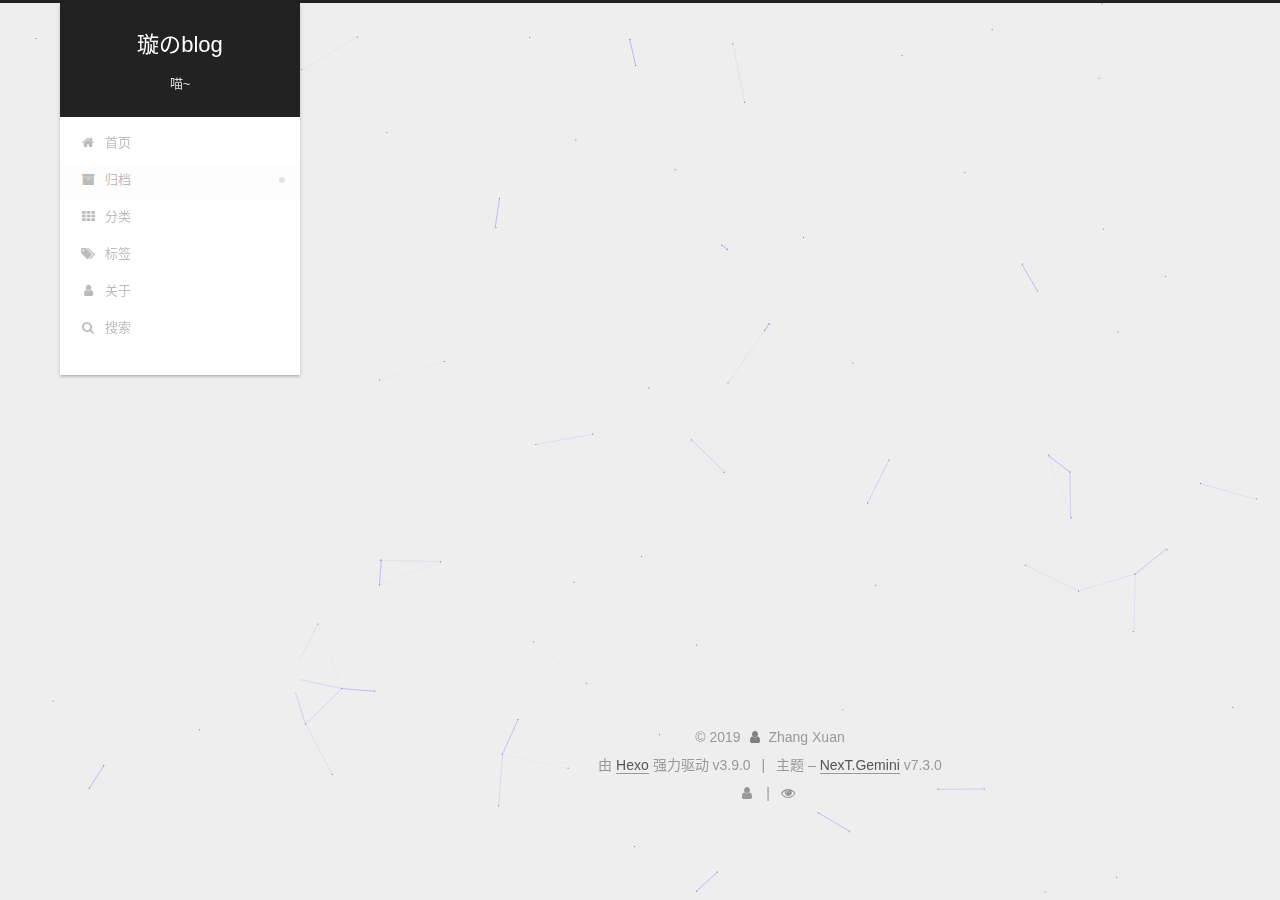
<file: archives/2019/index.html>
<!DOCTYPE html>





<html class="theme-next gemini use-motion" lang="zh-CN">
<head>
  <meta charset="UTF-8">
<meta name="generator" content="Hexo 3.9.0">
<meta name="viewport" content="width=device-width, initial-scale=1, maximum-scale=2">
<meta name="theme-color" content="#222">
<meta http-equiv="X-UA-Compatible" content="IE=edge">
  <link rel="apple-touch-icon" sizes="180x180" href="/images/apple-touch-icon-next.png?v=7.3.0">
  <link rel="icon" type="image/png" sizes="32x32" href="/images/favicon-32x32-cat.png?v=7.3.0">
  <link rel="icon" type="image/png" sizes="16x16" href="/images/favicon-16x16-cat.png?v=7.3.0">
  <link rel="mask-icon" href="/images/logo.svg?v=7.3.0" color="#222">

<link rel="stylesheet" href="/css/main.css?v=7.3.0">


<link rel="stylesheet" href="/lib/font-awesome/css/font-awesome.min.css?v=4.7.0">
  <link rel="stylesheet" href="/lib/fancybox/source/jquery.fancybox.css">


<script id="hexo-configurations">
  var NexT = window.NexT || {};
  var CONFIG = {
    root: '/',
    scheme: 'Gemini',
    version: '7.3.0',
    exturl: false,
    sidebar: {"position":"left","display":"post","offset":12,"onmobile":false},
    back2top: {"enable":true,"sidebar":false,"scrollpercent":false},
    save_scroll: false,
    copycode: {"enable":false,"show_result":false,"style":null},
    fancybox: true,
    mediumzoom: false,
    lazyload: false,
    pangu: false,
    algolia: {
      applicationID: '',
      apiKey: '',
      indexName: '',
      hits: {"per_page":10},
      labels: {"input_placeholder":"Search for Posts","hits_empty":"We didn't find any results for the search: ${query}","hits_stats":"${hits} results found in ${time} ms"}
    },
    localsearch: {"enable":true,"trigger":"auto","top_n_per_article":1,"unescape":false,"preload":false},
    path: 'search.xml',
    motion: {"enable":true,"async":false,"transition":{"post_block":"fadeIn","post_header":"slideDownIn","post_body":"slideDownIn","coll_header":"slideLeftIn","sidebar":"slideUpIn"}},
    translation: {
      copy_button: '复制',
      copy_success: '复制成功',
      copy_failure: '复制失败'
    }
  };
</script>

  <meta name="description" content="梦想是住在大别野里给主子们铲屎(๑￫ܫ￩)">
<meta property="og:type" content="website">
<meta property="og:title" content="璇のblog">
<meta property="og:url" content="https://zxxxxxxxx.github.io/archives/2019/index.html">
<meta property="og:site_name" content="璇のblog">
<meta property="og:description" content="梦想是住在大别野里给主子们铲屎(๑￫ܫ￩)">
<meta property="og:locale" content="zh-CN">
<meta name="twitter:card" content="summary">
<meta name="twitter:title" content="璇のblog">
<meta name="twitter:description" content="梦想是住在大别野里给主子们铲屎(๑￫ܫ￩)">
  <link rel="canonical" href="https://zxxxxxxxx.github.io/archives/2019/">


<script id="page-configurations">
  // https://hexo.io/docs/variables.html
  CONFIG.page = {
    sidebar: "",
    isHome: false,
    isPost: false,
    isPage: false,
    isArchive: true
  };
</script>

  <title>归档 | 璇のblog</title>
  








  <noscript>
  <style>
  .use-motion .motion-element,
  .use-motion .brand,
  .use-motion .menu-item,
  .sidebar-inner,
  .use-motion .post-block,
  .use-motion .pagination,
  .use-motion .comments,
  .use-motion .post-header,
  .use-motion .post-body,
  .use-motion .collection-title { opacity: initial; }

  .use-motion .logo,
  .use-motion .site-title,
  .use-motion .site-subtitle {
    opacity: initial;
    top: initial;
  }

  .use-motion .logo-line-before i { left: initial; }
  .use-motion .logo-line-after i { right: initial; }
  </style>
</noscript>

</head>

<body itemscope itemtype="http://schema.org/WebPage" lang="zh-CN">

  <div class="container sidebar-position-left">
    <div class="headband"></div>

    <header id="header" class="header" itemscope itemtype="http://schema.org/WPHeader">
      <div class="header-inner"><div class="site-brand-wrapper">
  <div class="site-meta">

    <div class="custom-logo-site-title">
      <a href="/" class="brand" rel="start">
        <span class="logo-line-before"><i></i></span>
        <span class="site-title">璇のblog</span>
        <span class="logo-line-after"><i></i></span>
      </a>
    </div>
        <p class="site-subtitle">喵~</p>
      
  </div>

  <div class="site-nav-toggle">
    <button aria-label="切换导航栏">
      <span class="btn-bar"></span>
      <span class="btn-bar"></span>
      <span class="btn-bar"></span>
    </button>
  </div>
</div>


<nav class="site-nav">
  
  <ul id="menu" class="menu">
      
      
      
        
        <li class="menu-item menu-item-home">
      
    

    <a href="/" rel="section"><i class="menu-item-icon fa fa-fw fa-home"></i> <br>首页</a>

  </li>
      
      
      
        
        <li class="menu-item menu-item-archives">
      
    

    <a href="/archives/" rel="section"><i class="menu-item-icon fa fa-fw fa-archive"></i> <br>归档</a>

  </li>
      
      
      
        
        <li class="menu-item menu-item-categories">
      
    

    <a href="/categories/" rel="section"><i class="menu-item-icon fa fa-fw fa-th"></i> <br>分类</a>

  </li>
      
      
      
        
        <li class="menu-item menu-item-tags">
      
    

    <a href="/tags/" rel="section"><i class="menu-item-icon fa fa-fw fa-tags"></i> <br>标签</a>

  </li>
      
      
      
        
        <li class="menu-item menu-item-about">
      
    

    <a href="/about/" rel="section"><i class="menu-item-icon fa fa-fw fa-user"></i> <br>关于</a>

  </li>
      <li class="menu-item menu-item-search">
        <a href="javascript:;" class="popup-trigger">
        
          <i class="menu-item-icon fa fa-search fa-fw"></i> <br>搜索</a>
      </li>
    
  </ul>

</nav>
  <div class="site-search">
    
  <div class="popup search-popup local-search-popup">
  <div class="local-search-header clearfix">
    <span class="search-icon">
      <i class="fa fa-search"></i>
    </span>
    <span class="popup-btn-close">
      <i class="fa fa-times-circle"></i>
    </span>
    <div class="local-search-input-wrapper">
      <input autocomplete="off"
             placeholder="搜索..." spellcheck="false"
             type="text" id="local-search-input">
    </div>
  </div>
  <div id="local-search-result"></div>
</div>


  </div>
</div>
    </header>

    


    <main id="main" class="main">
      <div class="main-inner">
        <div class="content-wrap">
            

    
    
      
      
    
      
      
    
      
      
    
      
      
    
      
      
    
    

  

          <div id="content" class="content page-archive">
            

  
  
  
  <div class="post-block archive">
    <div id="posts" class="posts-collapse">
      <span class="archive-move-on"></span>
      <span class="archive-page-counter">
        
        
        
          
        
        嗯..! 目前共计 2 篇日志。 继续努力。
      </span>
      

      

  
  
  

  
    
    <div class="collection-title">
      <h1 class="archive-year" id="archive-year-2019">2019</h1>
    </div>
  
  

  <article class="post post-type-normal" itemscope itemtype="http://schema.org/Article">
    <header class="post-header">

      <h2 class="post-title">
        
          <a class="post-title-link" href="/2019/08/10/hello-world-1/" itemprop="url">
            
              <span itemprop="name">hello world!</span>
            
          </a>
        
      </h2>

      <div class="post-meta">
        <time class="post-time" itemprop="dateCreated"
              datetime="2019-08-10T21:42:27+08:00"
              content="2019-08-10">
          08-10
        </time>
      </div>

    </header>
  </article>



  
  
  

  
  

  <article class="post post-type-normal" itemscope itemtype="http://schema.org/Article">
    <header class="post-header">

      <h2 class="post-title">
        
          <a class="post-title-link" href="/2019/08/10/hello-world/" itemprop="url">
            
              <span itemprop="name">Hello World</span>
            
          </a>
        
      </h2>

      <div class="post-meta">
        <time class="post-time" itemprop="dateCreated"
              datetime="2019-08-10T20:55:07+08:00"
              content="2019-08-10">
          08-10
        </time>
      </div>

    </header>
  </article>




    </div>
  </div>
  
  
  

  



          </div>
          

        </div>
          
  
  <div class="sidebar-toggle">
    <div class="sidebar-toggle-line-wrap">
      <span class="sidebar-toggle-line sidebar-toggle-line-first"></span>
      <span class="sidebar-toggle-line sidebar-toggle-line-middle"></span>
      <span class="sidebar-toggle-line sidebar-toggle-line-last"></span>
    </div>
  </div>

  <aside id="sidebar" class="sidebar">
    <div class="sidebar-inner">

      <div class="site-overview-wrap sidebar-panel sidebar-panel-active">
        <div class="site-overview">

          <div class="site-author motion-element" itemprop="author" itemscope itemtype="http://schema.org/Person">
    <img class="site-author-image" itemprop="image"
      src="[data-uri]"
      alt="Zhang Xuan">
  <p class="site-author-name" itemprop="name">Zhang Xuan</p>
  <div class="site-description motion-element" itemprop="description">梦想是住在大别野里给主子们铲屎(๑￫ܫ￩)</div>
</div>
  <nav class="site-state motion-element">
      <div class="site-state-item site-state-posts">
        
          <a href="/archives/">
        
          <span class="site-state-item-count">2</span>
          <span class="site-state-item-name">日志</span>
        </a>
      </div>
    
      
      
      <div class="site-state-item site-state-categories">
        
          
            <a href="/categories/">
          
        
        
        
          
        
        <span class="site-state-item-count">1</span>
        <span class="site-state-item-name">分类</span>
        </a>
      </div>
    
      
      
      <div class="site-state-item site-state-tags">
        
          
            <a href="/tags/">
          
        
        
        
          
        
          
        
          
        
        <span class="site-state-item-count">3</span>
        <span class="site-state-item-name">标签</span>
        </a>
      </div>
    
  </nav>



        </div>
      </div>

    </div>
  </aside>
  <div id="sidebar-dimmer"></div>


      </div>
    </main>

    <footer id="footer" class="footer">
      <div class="footer-inner">
        <div class="copyright">&copy; <span itemprop="copyrightYear">2019</span>
  <span class="with-love" id="animate">
    <i class="fa fa-user"></i>
  </span>
  <span class="author" itemprop="copyrightHolder">Zhang Xuan</span>
</div>
  <div class="powered-by">由 <a href="https://hexo.io" class="theme-link" rel="noopener" target="_blank">Hexo</a> 强力驱动 v3.9.0</div>
  <span class="post-meta-divider">|</span>
  <div class="theme-info">主题 – <a href="https://theme-next.org" class="theme-link" rel="noopener" target="_blank">NexT.Gemini</a> v7.3.0</div>

        
<div class="busuanzi-count">
  <script async src="https://busuanzi.ibruce.info/busuanzi/2.3/busuanzi.pure.mini.js"></script>
    <span class="post-meta-item-icon">
      <i class="fa fa-user"></i>
    </span>
    <span class="site-uv" title="总访客量">
      <span class="busuanzi-value" id="busuanzi_value_site_uv"></span>
    </span>
  
    <span class="post-meta-divider">|</span>
  
    <span class="post-meta-item-icon">
      <i class="fa fa-eye"></i>
    </span>
    <span class="site-pv" title="总访问量">
      <span class="busuanzi-value" id="busuanzi_value_site_pv"></span>
    </span>
  
</div>








        
      </div>
    </footer>
      <div class="back-to-top">
        <i class="fa fa-arrow-up"></i>
      </div>

    

  </div>

  
    
  
  <script color='0,0,255' opacity='0.5' zIndex='-1' count='99' src="/lib/canvas-nest/canvas-nest.min.js"></script>
  <script src="/lib/jquery/index.js?v=3.4.1"></script>
  <script src="/lib/fancybox/source/jquery.fancybox.pack.js"></script>
  <script src="/lib/velocity/velocity.min.js?v=1.2.1"></script>
  <script src="/lib/velocity/velocity.ui.min.js?v=1.2.1"></script>

<script src="/js/utils.js?v=7.3.0"></script>
  <script src="/js/motion.js?v=7.3.0"></script>


  <script src="/js/affix.js?v=7.3.0"></script>
  <script src="/js/schemes/pisces.js?v=7.3.0"></script>



<script src="/js/next-boot.js?v=7.3.0"></script>




  















  <script src="/js/local-search.js?v=7.3.0"></script>














  

  

  


  
    

</body>
</html>
</file>
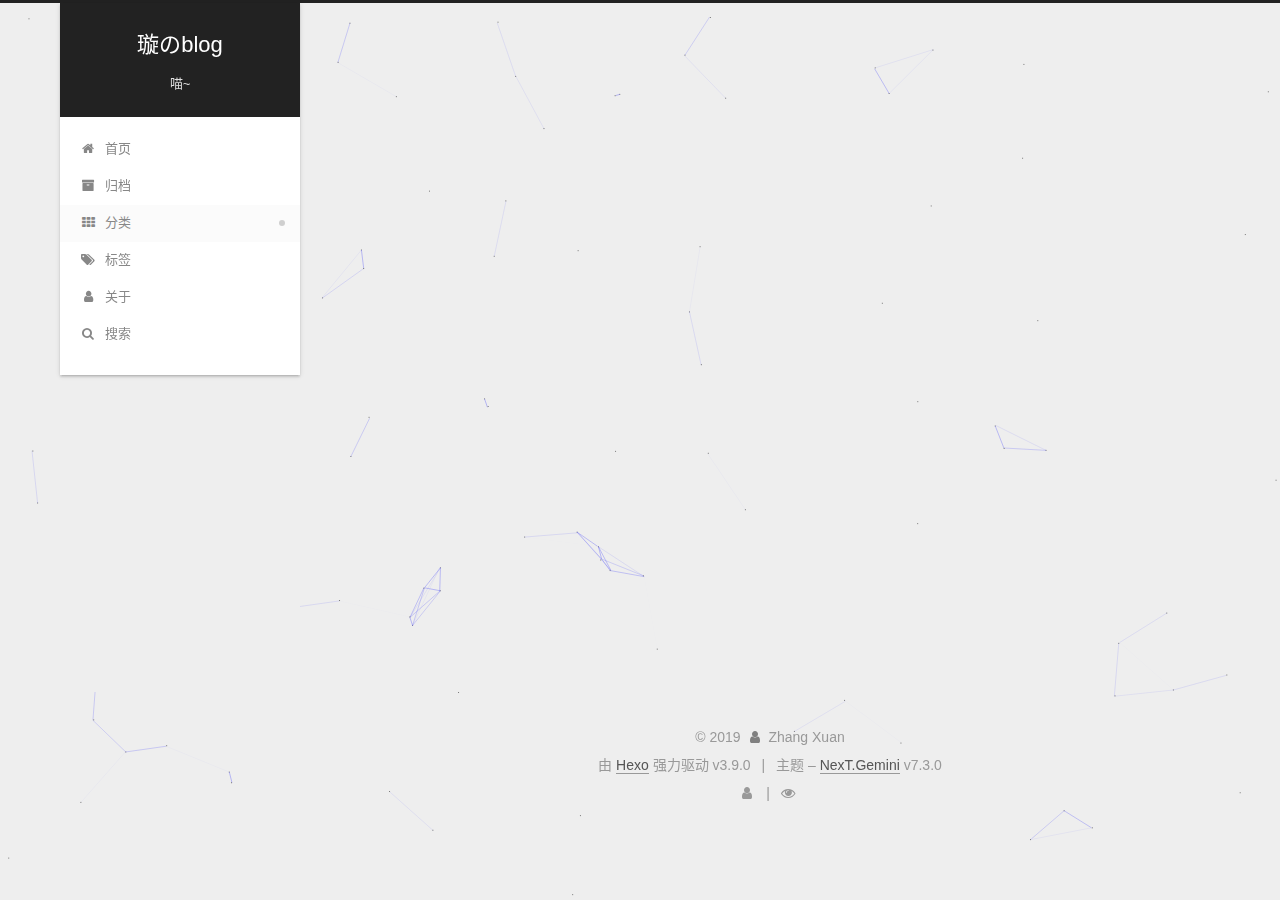
<file: categories/blog/index.html>
<!DOCTYPE html>





<html class="theme-next gemini use-motion" lang="zh-CN">
<head>
  <meta charset="UTF-8">
<meta name="generator" content="Hexo 3.9.0">
<meta name="viewport" content="width=device-width, initial-scale=1, maximum-scale=2">
<meta name="theme-color" content="#222">
<meta http-equiv="X-UA-Compatible" content="IE=edge">
  <link rel="apple-touch-icon" sizes="180x180" href="/images/apple-touch-icon-next.png?v=7.3.0">
  <link rel="icon" type="image/png" sizes="32x32" href="/images/favicon-32x32-cat.png?v=7.3.0">
  <link rel="icon" type="image/png" sizes="16x16" href="/images/favicon-16x16-cat.png?v=7.3.0">
  <link rel="mask-icon" href="/images/logo.svg?v=7.3.0" color="#222">

<link rel="stylesheet" href="/css/main.css?v=7.3.0">


<link rel="stylesheet" href="/lib/font-awesome/css/font-awesome.min.css?v=4.7.0">
  <link rel="stylesheet" href="/lib/fancybox/source/jquery.fancybox.css">


<script id="hexo-configurations">
  var NexT = window.NexT || {};
  var CONFIG = {
    root: '/',
    scheme: 'Gemini',
    version: '7.3.0',
    exturl: false,
    sidebar: {"position":"left","display":"post","offset":12,"onmobile":false},
    back2top: {"enable":true,"sidebar":false,"scrollpercent":false},
    save_scroll: false,
    copycode: {"enable":false,"show_result":false,"style":null},
    fancybox: true,
    mediumzoom: false,
    lazyload: false,
    pangu: false,
    algolia: {
      applicationID: '',
      apiKey: '',
      indexName: '',
      hits: {"per_page":10},
      labels: {"input_placeholder":"Search for Posts","hits_empty":"We didn't find any results for the search: ${query}","hits_stats":"${hits} results found in ${time} ms"}
    },
    localsearch: {"enable":true,"trigger":"auto","top_n_per_article":1,"unescape":false,"preload":false},
    path: 'search.xml',
    motion: {"enable":true,"async":false,"transition":{"post_block":"fadeIn","post_header":"slideDownIn","post_body":"slideDownIn","coll_header":"slideLeftIn","sidebar":"slideUpIn"}},
    translation: {
      copy_button: '复制',
      copy_success: '复制成功',
      copy_failure: '复制失败'
    }
  };
</script>

  <meta name="description" content="梦想是住在大别野里给主子们铲屎(๑￫ܫ￩)">
<meta property="og:type" content="website">
<meta property="og:title" content="璇のblog">
<meta property="og:url" content="https://zxxxxxxxx.github.io/categories/blog/index.html">
<meta property="og:site_name" content="璇のblog">
<meta property="og:description" content="梦想是住在大别野里给主子们铲屎(๑￫ܫ￩)">
<meta property="og:locale" content="zh-CN">
<meta name="twitter:card" content="summary">
<meta name="twitter:title" content="璇のblog">
<meta name="twitter:description" content="梦想是住在大别野里给主子们铲屎(๑￫ܫ￩)">
  <link rel="canonical" href="https://zxxxxxxxx.github.io/categories/blog/">


<script id="page-configurations">
  // https://hexo.io/docs/variables.html
  CONFIG.page = {
    sidebar: "",
    isHome: false,
    isPost: false,
    isPage: false,
    isArchive: false
  };
</script>

  <title>分类: blog | 璇のblog</title>
  








  <noscript>
  <style>
  .use-motion .motion-element,
  .use-motion .brand,
  .use-motion .menu-item,
  .sidebar-inner,
  .use-motion .post-block,
  .use-motion .pagination,
  .use-motion .comments,
  .use-motion .post-header,
  .use-motion .post-body,
  .use-motion .collection-title { opacity: initial; }

  .use-motion .logo,
  .use-motion .site-title,
  .use-motion .site-subtitle {
    opacity: initial;
    top: initial;
  }

  .use-motion .logo-line-before i { left: initial; }
  .use-motion .logo-line-after i { right: initial; }
  </style>
</noscript>

</head>

<body itemscope itemtype="http://schema.org/WebPage" lang="zh-CN">

  <div class="container sidebar-position-left">
    <div class="headband"></div>

    <header id="header" class="header" itemscope itemtype="http://schema.org/WPHeader">
      <div class="header-inner"><div class="site-brand-wrapper">
  <div class="site-meta">

    <div class="custom-logo-site-title">
      <a href="/" class="brand" rel="start">
        <span class="logo-line-before"><i></i></span>
        <span class="site-title">璇のblog</span>
        <span class="logo-line-after"><i></i></span>
      </a>
    </div>
        <p class="site-subtitle">喵~</p>
      
  </div>

  <div class="site-nav-toggle">
    <button aria-label="切换导航栏">
      <span class="btn-bar"></span>
      <span class="btn-bar"></span>
      <span class="btn-bar"></span>
    </button>
  </div>
</div>


<nav class="site-nav">
  
  <ul id="menu" class="menu">
      
      
      
        
        <li class="menu-item menu-item-home">
      
    

    <a href="/" rel="section"><i class="menu-item-icon fa fa-fw fa-home"></i> <br>首页</a>

  </li>
      
      
      
        
        <li class="menu-item menu-item-archives">
      
    

    <a href="/archives/" rel="section"><i class="menu-item-icon fa fa-fw fa-archive"></i> <br>归档</a>

  </li>
      
      
      
        
        <li class="menu-item menu-item-categories">
      
    

    <a href="/categories/" rel="section"><i class="menu-item-icon fa fa-fw fa-th"></i> <br>分类</a>

  </li>
      
      
      
        
        <li class="menu-item menu-item-tags">
      
    

    <a href="/tags/" rel="section"><i class="menu-item-icon fa fa-fw fa-tags"></i> <br>标签</a>

  </li>
      
      
      
        
        <li class="menu-item menu-item-about">
      
    

    <a href="/about/" rel="section"><i class="menu-item-icon fa fa-fw fa-user"></i> <br>关于</a>

  </li>
      <li class="menu-item menu-item-search">
        <a href="javascript:;" class="popup-trigger">
        
          <i class="menu-item-icon fa fa-search fa-fw"></i> <br>搜索</a>
      </li>
    
  </ul>

</nav>
  <div class="site-search">
    
  <div class="popup search-popup local-search-popup">
  <div class="local-search-header clearfix">
    <span class="search-icon">
      <i class="fa fa-search"></i>
    </span>
    <span class="popup-btn-close">
      <i class="fa fa-times-circle"></i>
    </span>
    <div class="local-search-input-wrapper">
      <input autocomplete="off"
             placeholder="搜索..." spellcheck="false"
             type="text" id="local-search-input">
    </div>
  </div>
  <div id="local-search-result"></div>
</div>


  </div>
</div>
    </header>

    


    <main id="main" class="main">
      <div class="main-inner">
        <div class="content-wrap">
            

    
    
      
      
    
      
      
    
      
      
    
      
      
    
      
      
    
    

  

          <div id="content" class="content ">
            

  
  
  
  <div class="post-block category">

    <div id="posts" class="posts-collapse">
      <div class="collection-title">
        <h1>blog<small>分类</small>
        </h1>
      </div>

      

  
  
  

  
    
    <div class="collection-title">
      <h1 class="archive-year" id="archive-year-2019">2019</h1>
    </div>
  
  

  <article class="post post-type-normal" itemscope itemtype="http://schema.org/Article">
    <header class="post-header">

      <h2 class="post-title">
        
          <a class="post-title-link" href="/2019/08/10/hello-world-1/" itemprop="url">
            
              <span itemprop="name">hello world!</span>
            
          </a>
        
      </h2>

      <div class="post-meta">
        <time class="post-time" itemprop="dateCreated"
              datetime="2019-08-10T21:42:27+08:00"
              content="2019-08-10">
          08-10
        </time>
      </div>

    </header>
  </article>



    </div>

  </div>
  
  
  

  



          </div>
          

        </div>
          
  
  <div class="sidebar-toggle">
    <div class="sidebar-toggle-line-wrap">
      <span class="sidebar-toggle-line sidebar-toggle-line-first"></span>
      <span class="sidebar-toggle-line sidebar-toggle-line-middle"></span>
      <span class="sidebar-toggle-line sidebar-toggle-line-last"></span>
    </div>
  </div>

  <aside id="sidebar" class="sidebar">
    <div class="sidebar-inner">

      <div class="site-overview-wrap sidebar-panel sidebar-panel-active">
        <div class="site-overview">

          <div class="site-author motion-element" itemprop="author" itemscope itemtype="http://schema.org/Person">
    <img class="site-author-image" itemprop="image"
      src="[data-uri]"
      alt="Zhang Xuan">
  <p class="site-author-name" itemprop="name">Zhang Xuan</p>
  <div class="site-description motion-element" itemprop="description">梦想是住在大别野里给主子们铲屎(๑￫ܫ￩)</div>
</div>
  <nav class="site-state motion-element">
      <div class="site-state-item site-state-posts">
        
          <a href="/archives/">
        
          <span class="site-state-item-count">2</span>
          <span class="site-state-item-name">日志</span>
        </a>
      </div>
    
      
      
      <div class="site-state-item site-state-categories">
        
          
            <a href="/categories/">
          
        
        
        
          
        
        <span class="site-state-item-count">1</span>
        <span class="site-state-item-name">分类</span>
        </a>
      </div>
    
      
      
      <div class="site-state-item site-state-tags">
        
          
            <a href="/tags/">
          
        
        
        
          
        
          
        
          
        
        <span class="site-state-item-count">3</span>
        <span class="site-state-item-name">标签</span>
        </a>
      </div>
    
  </nav>



        </div>
      </div>

    </div>
  </aside>
  <div id="sidebar-dimmer"></div>


      </div>
    </main>

    <footer id="footer" class="footer">
      <div class="footer-inner">
        <div class="copyright">&copy; <span itemprop="copyrightYear">2019</span>
  <span class="with-love" id="animate">
    <i class="fa fa-user"></i>
  </span>
  <span class="author" itemprop="copyrightHolder">Zhang Xuan</span>
</div>
  <div class="powered-by">由 <a href="https://hexo.io" class="theme-link" rel="noopener" target="_blank">Hexo</a> 强力驱动 v3.9.0</div>
  <span class="post-meta-divider">|</span>
  <div class="theme-info">主题 – <a href="https://theme-next.org" class="theme-link" rel="noopener" target="_blank">NexT.Gemini</a> v7.3.0</div>

        
<div class="busuanzi-count">
  <script async src="https://busuanzi.ibruce.info/busuanzi/2.3/busuanzi.pure.mini.js"></script>
    <span class="post-meta-item-icon">
      <i class="fa fa-user"></i>
    </span>
    <span class="site-uv" title="总访客量">
      <span class="busuanzi-value" id="busuanzi_value_site_uv"></span>
    </span>
  
    <span class="post-meta-divider">|</span>
  
    <span class="post-meta-item-icon">
      <i class="fa fa-eye"></i>
    </span>
    <span class="site-pv" title="总访问量">
      <span class="busuanzi-value" id="busuanzi_value_site_pv"></span>
    </span>
  
</div>








        
      </div>
    </footer>
      <div class="back-to-top">
        <i class="fa fa-arrow-up"></i>
      </div>

    

  </div>

  
    
  
  <script color='0,0,255' opacity='0.5' zIndex='-1' count='99' src="/lib/canvas-nest/canvas-nest.min.js"></script>
  <script src="/lib/jquery/index.js?v=3.4.1"></script>
  <script src="/lib/fancybox/source/jquery.fancybox.pack.js"></script>
  <script src="/lib/velocity/velocity.min.js?v=1.2.1"></script>
  <script src="/lib/velocity/velocity.ui.min.js?v=1.2.1"></script>

<script src="/js/utils.js?v=7.3.0"></script>
  <script src="/js/motion.js?v=7.3.0"></script>


  <script src="/js/affix.js?v=7.3.0"></script>
  <script src="/js/schemes/pisces.js?v=7.3.0"></script>



<script src="/js/next-boot.js?v=7.3.0"></script>




  















  <script src="/js/local-search.js?v=7.3.0"></script>














  

  

  


  
    

</body>
</html>
</file>
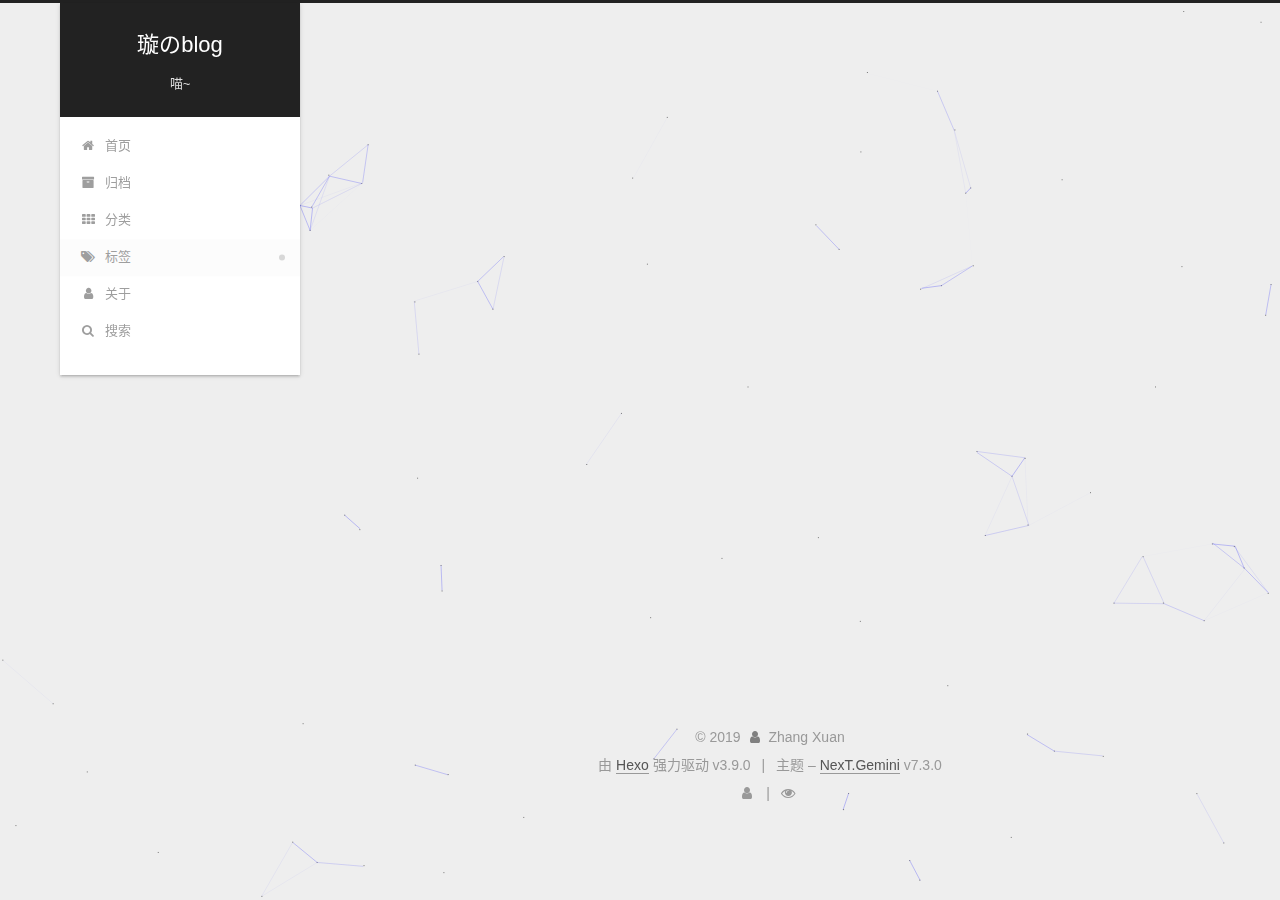
<file: tags/github/index.html>
<!DOCTYPE html>





<html class="theme-next gemini use-motion" lang="zh-CN">
<head>
  <meta charset="UTF-8">
<meta name="generator" content="Hexo 3.9.0">
<meta name="viewport" content="width=device-width, initial-scale=1, maximum-scale=2">
<meta name="theme-color" content="#222">
<meta http-equiv="X-UA-Compatible" content="IE=edge">
  <link rel="apple-touch-icon" sizes="180x180" href="/images/apple-touch-icon-next.png?v=7.3.0">
  <link rel="icon" type="image/png" sizes="32x32" href="/images/favicon-32x32-cat.png?v=7.3.0">
  <link rel="icon" type="image/png" sizes="16x16" href="/images/favicon-16x16-cat.png?v=7.3.0">
  <link rel="mask-icon" href="/images/logo.svg?v=7.3.0" color="#222">

<link rel="stylesheet" href="/css/main.css?v=7.3.0">


<link rel="stylesheet" href="/lib/font-awesome/css/font-awesome.min.css?v=4.7.0">
  <link rel="stylesheet" href="/lib/fancybox/source/jquery.fancybox.css">


<script id="hexo-configurations">
  var NexT = window.NexT || {};
  var CONFIG = {
    root: '/',
    scheme: 'Gemini',
    version: '7.3.0',
    exturl: false,
    sidebar: {"position":"left","display":"post","offset":12,"onmobile":false},
    back2top: {"enable":true,"sidebar":false,"scrollpercent":false},
    save_scroll: false,
    copycode: {"enable":false,"show_result":false,"style":null},
    fancybox: true,
    mediumzoom: false,
    lazyload: false,
    pangu: false,
    algolia: {
      applicationID: '',
      apiKey: '',
      indexName: '',
      hits: {"per_page":10},
      labels: {"input_placeholder":"Search for Posts","hits_empty":"We didn't find any results for the search: ${query}","hits_stats":"${hits} results found in ${time} ms"}
    },
    localsearch: {"enable":true,"trigger":"auto","top_n_per_article":1,"unescape":false,"preload":false},
    path: 'search.xml',
    motion: {"enable":true,"async":false,"transition":{"post_block":"fadeIn","post_header":"slideDownIn","post_body":"slideDownIn","coll_header":"slideLeftIn","sidebar":"slideUpIn"}},
    translation: {
      copy_button: '复制',
      copy_success: '复制成功',
      copy_failure: '复制失败'
    }
  };
</script>

  <meta name="description" content="梦想是住在大别野里给主子们铲屎(๑￫ܫ￩)">
<meta property="og:type" content="website">
<meta property="og:title" content="璇のblog">
<meta property="og:url" content="https://zxxxxxxxx.github.io/tags/github/index.html">
<meta property="og:site_name" content="璇のblog">
<meta property="og:description" content="梦想是住在大别野里给主子们铲屎(๑￫ܫ￩)">
<meta property="og:locale" content="zh-CN">
<meta name="twitter:card" content="summary">
<meta name="twitter:title" content="璇のblog">
<meta name="twitter:description" content="梦想是住在大别野里给主子们铲屎(๑￫ܫ￩)">
  <link rel="canonical" href="https://zxxxxxxxx.github.io/tags/github/">


<script id="page-configurations">
  // https://hexo.io/docs/variables.html
  CONFIG.page = {
    sidebar: "",
    isHome: false,
    isPost: false,
    isPage: false,
    isArchive: false
  };
</script>

  <title>标签: github | 璇のblog</title>
  








  <noscript>
  <style>
  .use-motion .motion-element,
  .use-motion .brand,
  .use-motion .menu-item,
  .sidebar-inner,
  .use-motion .post-block,
  .use-motion .pagination,
  .use-motion .comments,
  .use-motion .post-header,
  .use-motion .post-body,
  .use-motion .collection-title { opacity: initial; }

  .use-motion .logo,
  .use-motion .site-title,
  .use-motion .site-subtitle {
    opacity: initial;
    top: initial;
  }

  .use-motion .logo-line-before i { left: initial; }
  .use-motion .logo-line-after i { right: initial; }
  </style>
</noscript>

</head>

<body itemscope itemtype="http://schema.org/WebPage" lang="zh-CN">

  <div class="container sidebar-position-left">
    <div class="headband"></div>

    <header id="header" class="header" itemscope itemtype="http://schema.org/WPHeader">
      <div class="header-inner"><div class="site-brand-wrapper">
  <div class="site-meta">

    <div class="custom-logo-site-title">
      <a href="/" class="brand" rel="start">
        <span class="logo-line-before"><i></i></span>
        <span class="site-title">璇のblog</span>
        <span class="logo-line-after"><i></i></span>
      </a>
    </div>
        <p class="site-subtitle">喵~</p>
      
  </div>

  <div class="site-nav-toggle">
    <button aria-label="切换导航栏">
      <span class="btn-bar"></span>
      <span class="btn-bar"></span>
      <span class="btn-bar"></span>
    </button>
  </div>
</div>


<nav class="site-nav">
  
  <ul id="menu" class="menu">
      
      
      
        
        <li class="menu-item menu-item-home">
      
    

    <a href="/" rel="section"><i class="menu-item-icon fa fa-fw fa-home"></i> <br>首页</a>

  </li>
      
      
      
        
        <li class="menu-item menu-item-archives">
      
    

    <a href="/archives/" rel="section"><i class="menu-item-icon fa fa-fw fa-archive"></i> <br>归档</a>

  </li>
      
      
      
        
        <li class="menu-item menu-item-categories">
      
    

    <a href="/categories/" rel="section"><i class="menu-item-icon fa fa-fw fa-th"></i> <br>分类</a>

  </li>
      
      
      
        
        <li class="menu-item menu-item-tags">
      
    

    <a href="/tags/" rel="section"><i class="menu-item-icon fa fa-fw fa-tags"></i> <br>标签</a>

  </li>
      
      
      
        
        <li class="menu-item menu-item-about">
      
    

    <a href="/about/" rel="section"><i class="menu-item-icon fa fa-fw fa-user"></i> <br>关于</a>

  </li>
      <li class="menu-item menu-item-search">
        <a href="javascript:;" class="popup-trigger">
        
          <i class="menu-item-icon fa fa-search fa-fw"></i> <br>搜索</a>
      </li>
    
  </ul>

</nav>
  <div class="site-search">
    
  <div class="popup search-popup local-search-popup">
  <div class="local-search-header clearfix">
    <span class="search-icon">
      <i class="fa fa-search"></i>
    </span>
    <span class="popup-btn-close">
      <i class="fa fa-times-circle"></i>
    </span>
    <div class="local-search-input-wrapper">
      <input autocomplete="off"
             placeholder="搜索..." spellcheck="false"
             type="text" id="local-search-input">
    </div>
  </div>
  <div id="local-search-result"></div>
</div>


  </div>
</div>
    </header>

    


    <main id="main" class="main">
      <div class="main-inner">
        <div class="content-wrap">
            

    
    
      
      
    
      
      
    
      
      
    
      
      
    
      
      
    
    

  

          <div id="content" class="content ">
            

  
  
  
  <div class="post-block tag">

    <div id="posts" class="posts-collapse">
      <div class="collection-title">
        <h1>github<small>标签</small>
        </h1>
      </div>

      

  
  
  

  
    
    <div class="collection-title">
      <h1 class="archive-year" id="archive-year-2019">2019</h1>
    </div>
  
  

  <article class="post post-type-normal" itemscope itemtype="http://schema.org/Article">
    <header class="post-header">

      <h2 class="post-title">
        
          <a class="post-title-link" href="/2019/08/10/hello-world-1/" itemprop="url">
            
              <span itemprop="name">hello world!</span>
            
          </a>
        
      </h2>

      <div class="post-meta">
        <time class="post-time" itemprop="dateCreated"
              datetime="2019-08-10T21:42:27+08:00"
              content="2019-08-10">
          08-10
        </time>
      </div>

    </header>
  </article>



    </div>

  </div>
  
  
  

  



          </div>
          

        </div>
          
  
  <div class="sidebar-toggle">
    <div class="sidebar-toggle-line-wrap">
      <span class="sidebar-toggle-line sidebar-toggle-line-first"></span>
      <span class="sidebar-toggle-line sidebar-toggle-line-middle"></span>
      <span class="sidebar-toggle-line sidebar-toggle-line-last"></span>
    </div>
  </div>

  <aside id="sidebar" class="sidebar">
    <div class="sidebar-inner">

      <div class="site-overview-wrap sidebar-panel sidebar-panel-active">
        <div class="site-overview">

          <div class="site-author motion-element" itemprop="author" itemscope itemtype="http://schema.org/Person">
    <img class="site-author-image" itemprop="image"
      src="[data-uri]"
      alt="Zhang Xuan">
  <p class="site-author-name" itemprop="name">Zhang Xuan</p>
  <div class="site-description motion-element" itemprop="description">梦想是住在大别野里给主子们铲屎(๑￫ܫ￩)</div>
</div>
  <nav class="site-state motion-element">
      <div class="site-state-item site-state-posts">
        
          <a href="/archives/">
        
          <span class="site-state-item-count">2</span>
          <span class="site-state-item-name">日志</span>
        </a>
      </div>
    
      
      
      <div class="site-state-item site-state-categories">
        
          
            <a href="/categories/">
          
        
        
        
          
        
        <span class="site-state-item-count">1</span>
        <span class="site-state-item-name">分类</span>
        </a>
      </div>
    
      
      
      <div class="site-state-item site-state-tags">
        
          
            <a href="/tags/">
          
        
        
        
          
        
          
        
          
        
        <span class="site-state-item-count">3</span>
        <span class="site-state-item-name">标签</span>
        </a>
      </div>
    
  </nav>



        </div>
      </div>

    </div>
  </aside>
  <div id="sidebar-dimmer"></div>


      </div>
    </main>

    <footer id="footer" class="footer">
      <div class="footer-inner">
        <div class="copyright">&copy; <span itemprop="copyrightYear">2019</span>
  <span class="with-love" id="animate">
    <i class="fa fa-user"></i>
  </span>
  <span class="author" itemprop="copyrightHolder">Zhang Xuan</span>
</div>
  <div class="powered-by">由 <a href="https://hexo.io" class="theme-link" rel="noopener" target="_blank">Hexo</a> 强力驱动 v3.9.0</div>
  <span class="post-meta-divider">|</span>
  <div class="theme-info">主题 – <a href="https://theme-next.org" class="theme-link" rel="noopener" target="_blank">NexT.Gemini</a> v7.3.0</div>

        
<div class="busuanzi-count">
  <script async src="https://busuanzi.ibruce.info/busuanzi/2.3/busuanzi.pure.mini.js"></script>
    <span class="post-meta-item-icon">
      <i class="fa fa-user"></i>
    </span>
    <span class="site-uv" title="总访客量">
      <span class="busuanzi-value" id="busuanzi_value_site_uv"></span>
    </span>
  
    <span class="post-meta-divider">|</span>
  
    <span class="post-meta-item-icon">
      <i class="fa fa-eye"></i>
    </span>
    <span class="site-pv" title="总访问量">
      <span class="busuanzi-value" id="busuanzi_value_site_pv"></span>
    </span>
  
</div>








        
      </div>
    </footer>
      <div class="back-to-top">
        <i class="fa fa-arrow-up"></i>
      </div>

    

  </div>

  
    
  
  <script color='0,0,255' opacity='0.5' zIndex='-1' count='99' src="/lib/canvas-nest/canvas-nest.min.js"></script>
  <script src="/lib/jquery/index.js?v=3.4.1"></script>
  <script src="/lib/fancybox/source/jquery.fancybox.pack.js"></script>
  <script src="/lib/velocity/velocity.min.js?v=1.2.1"></script>
  <script src="/lib/velocity/velocity.ui.min.js?v=1.2.1"></script>

<script src="/js/utils.js?v=7.3.0"></script>
  <script src="/js/motion.js?v=7.3.0"></script>


  <script src="/js/affix.js?v=7.3.0"></script>
  <script src="/js/schemes/pisces.js?v=7.3.0"></script>



<script src="/js/next-boot.js?v=7.3.0"></script>




  















  <script src="/js/local-search.js?v=7.3.0"></script>














  

  

  


  
    

</body>
</html>
</file>
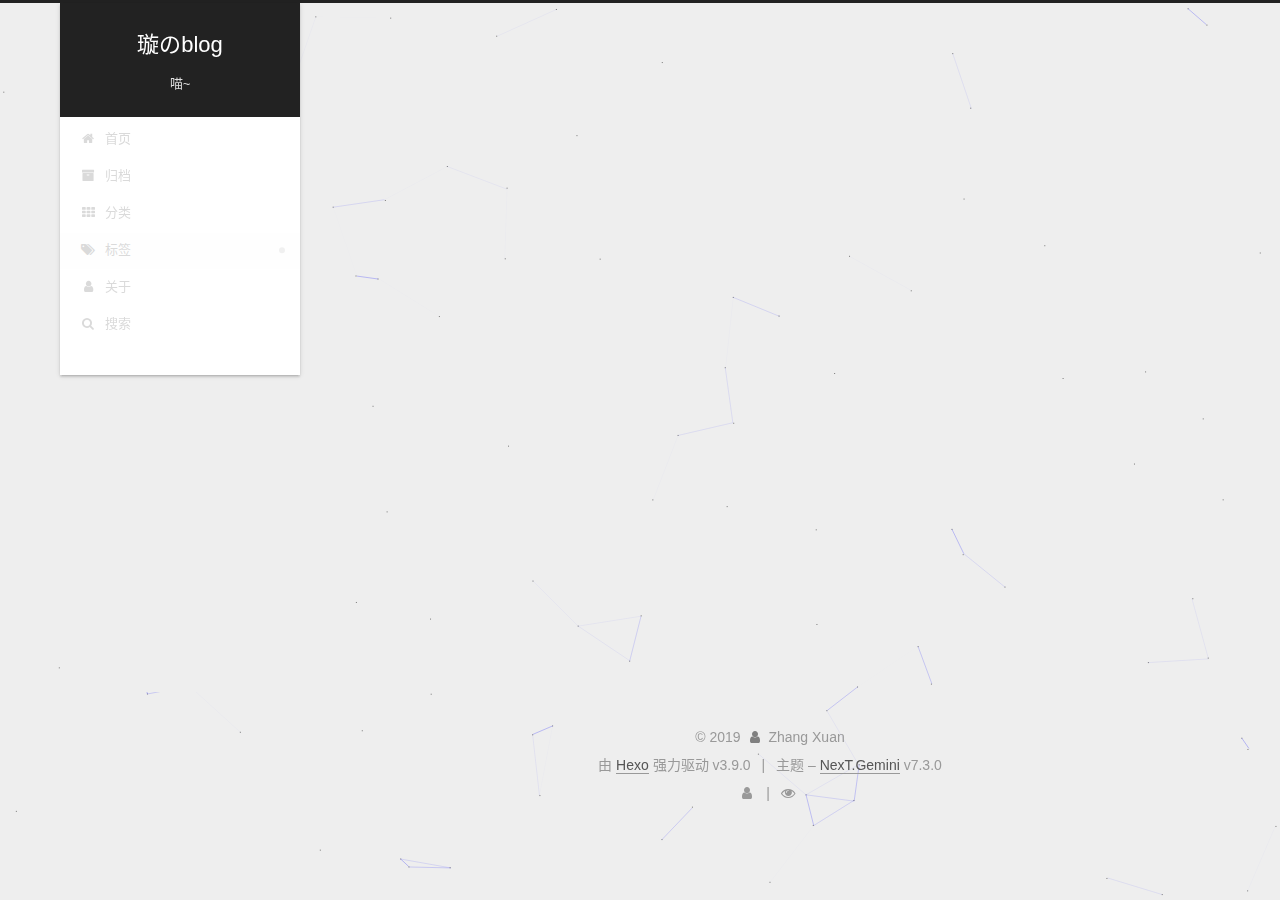
<file: tags/next/index.html>
<!DOCTYPE html>





<html class="theme-next gemini use-motion" lang="zh-CN">
<head>
  <meta charset="UTF-8">
<meta name="generator" content="Hexo 3.9.0">
<meta name="viewport" content="width=device-width, initial-scale=1, maximum-scale=2">
<meta name="theme-color" content="#222">
<meta http-equiv="X-UA-Compatible" content="IE=edge">
  <link rel="apple-touch-icon" sizes="180x180" href="/images/apple-touch-icon-next.png?v=7.3.0">
  <link rel="icon" type="image/png" sizes="32x32" href="/images/favicon-32x32-cat.png?v=7.3.0">
  <link rel="icon" type="image/png" sizes="16x16" href="/images/favicon-16x16-cat.png?v=7.3.0">
  <link rel="mask-icon" href="/images/logo.svg?v=7.3.0" color="#222">

<link rel="stylesheet" href="/css/main.css?v=7.3.0">


<link rel="stylesheet" href="/lib/font-awesome/css/font-awesome.min.css?v=4.7.0">
  <link rel="stylesheet" href="/lib/fancybox/source/jquery.fancybox.css">


<script id="hexo-configurations">
  var NexT = window.NexT || {};
  var CONFIG = {
    root: '/',
    scheme: 'Gemini',
    version: '7.3.0',
    exturl: false,
    sidebar: {"position":"left","display":"post","offset":12,"onmobile":false},
    back2top: {"enable":true,"sidebar":false,"scrollpercent":false},
    save_scroll: false,
    copycode: {"enable":false,"show_result":false,"style":null},
    fancybox: true,
    mediumzoom: false,
    lazyload: false,
    pangu: false,
    algolia: {
      applicationID: '',
      apiKey: '',
      indexName: '',
      hits: {"per_page":10},
      labels: {"input_placeholder":"Search for Posts","hits_empty":"We didn't find any results for the search: ${query}","hits_stats":"${hits} results found in ${time} ms"}
    },
    localsearch: {"enable":true,"trigger":"auto","top_n_per_article":1,"unescape":false,"preload":false},
    path: 'search.xml',
    motion: {"enable":true,"async":false,"transition":{"post_block":"fadeIn","post_header":"slideDownIn","post_body":"slideDownIn","coll_header":"slideLeftIn","sidebar":"slideUpIn"}},
    translation: {
      copy_button: '复制',
      copy_success: '复制成功',
      copy_failure: '复制失败'
    }
  };
</script>

  <meta name="description" content="梦想是住在大别野里给主子们铲屎(๑￫ܫ￩)">
<meta property="og:type" content="website">
<meta property="og:title" content="璇のblog">
<meta property="og:url" content="https://zxxxxxxxx.github.io/tags/next/index.html">
<meta property="og:site_name" content="璇のblog">
<meta property="og:description" content="梦想是住在大别野里给主子们铲屎(๑￫ܫ￩)">
<meta property="og:locale" content="zh-CN">
<meta name="twitter:card" content="summary">
<meta name="twitter:title" content="璇のblog">
<meta name="twitter:description" content="梦想是住在大别野里给主子们铲屎(๑￫ܫ￩)">
  <link rel="canonical" href="https://zxxxxxxxx.github.io/tags/next/">


<script id="page-configurations">
  // https://hexo.io/docs/variables.html
  CONFIG.page = {
    sidebar: "",
    isHome: false,
    isPost: false,
    isPage: false,
    isArchive: false
  };
</script>

  <title>标签: next | 璇のblog</title>
  








  <noscript>
  <style>
  .use-motion .motion-element,
  .use-motion .brand,
  .use-motion .menu-item,
  .sidebar-inner,
  .use-motion .post-block,
  .use-motion .pagination,
  .use-motion .comments,
  .use-motion .post-header,
  .use-motion .post-body,
  .use-motion .collection-title { opacity: initial; }

  .use-motion .logo,
  .use-motion .site-title,
  .use-motion .site-subtitle {
    opacity: initial;
    top: initial;
  }

  .use-motion .logo-line-before i { left: initial; }
  .use-motion .logo-line-after i { right: initial; }
  </style>
</noscript>

</head>

<body itemscope itemtype="http://schema.org/WebPage" lang="zh-CN">

  <div class="container sidebar-position-left">
    <div class="headband"></div>

    <header id="header" class="header" itemscope itemtype="http://schema.org/WPHeader">
      <div class="header-inner"><div class="site-brand-wrapper">
  <div class="site-meta">

    <div class="custom-logo-site-title">
      <a href="/" class="brand" rel="start">
        <span class="logo-line-before"><i></i></span>
        <span class="site-title">璇のblog</span>
        <span class="logo-line-after"><i></i></span>
      </a>
    </div>
        <p class="site-subtitle">喵~</p>
      
  </div>

  <div class="site-nav-toggle">
    <button aria-label="切换导航栏">
      <span class="btn-bar"></span>
      <span class="btn-bar"></span>
      <span class="btn-bar"></span>
    </button>
  </div>
</div>


<nav class="site-nav">
  
  <ul id="menu" class="menu">
      
      
      
        
        <li class="menu-item menu-item-home">
      
    

    <a href="/" rel="section"><i class="menu-item-icon fa fa-fw fa-home"></i> <br>首页</a>

  </li>
      
      
      
        
        <li class="menu-item menu-item-archives">
      
    

    <a href="/archives/" rel="section"><i class="menu-item-icon fa fa-fw fa-archive"></i> <br>归档</a>

  </li>
      
      
      
        
        <li class="menu-item menu-item-categories">
      
    

    <a href="/categories/" rel="section"><i class="menu-item-icon fa fa-fw fa-th"></i> <br>分类</a>

  </li>
      
      
      
        
        <li class="menu-item menu-item-tags">
      
    

    <a href="/tags/" rel="section"><i class="menu-item-icon fa fa-fw fa-tags"></i> <br>标签</a>

  </li>
      
      
      
        
        <li class="menu-item menu-item-about">
      
    

    <a href="/about/" rel="section"><i class="menu-item-icon fa fa-fw fa-user"></i> <br>关于</a>

  </li>
      <li class="menu-item menu-item-search">
        <a href="javascript:;" class="popup-trigger">
        
          <i class="menu-item-icon fa fa-search fa-fw"></i> <br>搜索</a>
      </li>
    
  </ul>

</nav>
  <div class="site-search">
    
  <div class="popup search-popup local-search-popup">
  <div class="local-search-header clearfix">
    <span class="search-icon">
      <i class="fa fa-search"></i>
    </span>
    <span class="popup-btn-close">
      <i class="fa fa-times-circle"></i>
    </span>
    <div class="local-search-input-wrapper">
      <input autocomplete="off"
             placeholder="搜索..." spellcheck="false"
             type="text" id="local-search-input">
    </div>
  </div>
  <div id="local-search-result"></div>
</div>


  </div>
</div>
    </header>

    


    <main id="main" class="main">
      <div class="main-inner">
        <div class="content-wrap">
            

    
    
      
      
    
      
      
    
      
      
    
      
      
    
      
      
    
    

  

          <div id="content" class="content ">
            

  
  
  
  <div class="post-block tag">

    <div id="posts" class="posts-collapse">
      <div class="collection-title">
        <h1>next<small>标签</small>
        </h1>
      </div>

      

  
  
  

  
    
    <div class="collection-title">
      <h1 class="archive-year" id="archive-year-2019">2019</h1>
    </div>
  
  

  <article class="post post-type-normal" itemscope itemtype="http://schema.org/Article">
    <header class="post-header">

      <h2 class="post-title">
        
          <a class="post-title-link" href="/2019/08/10/hello-world-1/" itemprop="url">
            
              <span itemprop="name">hello world!</span>
            
          </a>
        
      </h2>

      <div class="post-meta">
        <time class="post-time" itemprop="dateCreated"
              datetime="2019-08-10T21:42:27+08:00"
              content="2019-08-10">
          08-10
        </time>
      </div>

    </header>
  </article>



    </div>

  </div>
  
  
  

  



          </div>
          

        </div>
          
  
  <div class="sidebar-toggle">
    <div class="sidebar-toggle-line-wrap">
      <span class="sidebar-toggle-line sidebar-toggle-line-first"></span>
      <span class="sidebar-toggle-line sidebar-toggle-line-middle"></span>
      <span class="sidebar-toggle-line sidebar-toggle-line-last"></span>
    </div>
  </div>

  <aside id="sidebar" class="sidebar">
    <div class="sidebar-inner">

      <div class="site-overview-wrap sidebar-panel sidebar-panel-active">
        <div class="site-overview">

          <div class="site-author motion-element" itemprop="author" itemscope itemtype="http://schema.org/Person">
    <img class="site-author-image" itemprop="image"
      src="[data-uri]"
      alt="Zhang Xuan">
  <p class="site-author-name" itemprop="name">Zhang Xuan</p>
  <div class="site-description motion-element" itemprop="description">梦想是住在大别野里给主子们铲屎(๑￫ܫ￩)</div>
</div>
  <nav class="site-state motion-element">
      <div class="site-state-item site-state-posts">
        
          <a href="/archives/">
        
          <span class="site-state-item-count">2</span>
          <span class="site-state-item-name">日志</span>
        </a>
      </div>
    
      
      
      <div class="site-state-item site-state-categories">
        
          
            <a href="/categories/">
          
        
        
        
          
        
        <span class="site-state-item-count">1</span>
        <span class="site-state-item-name">分类</span>
        </a>
      </div>
    
      
      
      <div class="site-state-item site-state-tags">
        
          
            <a href="/tags/">
          
        
        
        
          
        
          
        
          
        
        <span class="site-state-item-count">3</span>
        <span class="site-state-item-name">标签</span>
        </a>
      </div>
    
  </nav>



        </div>
      </div>

    </div>
  </aside>
  <div id="sidebar-dimmer"></div>


      </div>
    </main>

    <footer id="footer" class="footer">
      <div class="footer-inner">
        <div class="copyright">&copy; <span itemprop="copyrightYear">2019</span>
  <span class="with-love" id="animate">
    <i class="fa fa-user"></i>
  </span>
  <span class="author" itemprop="copyrightHolder">Zhang Xuan</span>
</div>
  <div class="powered-by">由 <a href="https://hexo.io" class="theme-link" rel="noopener" target="_blank">Hexo</a> 强力驱动 v3.9.0</div>
  <span class="post-meta-divider">|</span>
  <div class="theme-info">主题 – <a href="https://theme-next.org" class="theme-link" rel="noopener" target="_blank">NexT.Gemini</a> v7.3.0</div>

        
<div class="busuanzi-count">
  <script async src="https://busuanzi.ibruce.info/busuanzi/2.3/busuanzi.pure.mini.js"></script>
    <span class="post-meta-item-icon">
      <i class="fa fa-user"></i>
    </span>
    <span class="site-uv" title="总访客量">
      <span class="busuanzi-value" id="busuanzi_value_site_uv"></span>
    </span>
  
    <span class="post-meta-divider">|</span>
  
    <span class="post-meta-item-icon">
      <i class="fa fa-eye"></i>
    </span>
    <span class="site-pv" title="总访问量">
      <span class="busuanzi-value" id="busuanzi_value_site_pv"></span>
    </span>
  
</div>








        
      </div>
    </footer>
      <div class="back-to-top">
        <i class="fa fa-arrow-up"></i>
      </div>

    

  </div>

  
    
  
  <script color='0,0,255' opacity='0.5' zIndex='-1' count='99' src="/lib/canvas-nest/canvas-nest.min.js"></script>
  <script src="/lib/jquery/index.js?v=3.4.1"></script>
  <script src="/lib/fancybox/source/jquery.fancybox.pack.js"></script>
  <script src="/lib/velocity/velocity.min.js?v=1.2.1"></script>
  <script src="/lib/velocity/velocity.ui.min.js?v=1.2.1"></script>

<script src="/js/utils.js?v=7.3.0"></script>
  <script src="/js/motion.js?v=7.3.0"></script>


  <script src="/js/affix.js?v=7.3.0"></script>
  <script src="/js/schemes/pisces.js?v=7.3.0"></script>



<script src="/js/next-boot.js?v=7.3.0"></script>




  















  <script src="/js/local-search.js?v=7.3.0"></script>














  

  

  


  
    

</body>
</html>
</file>
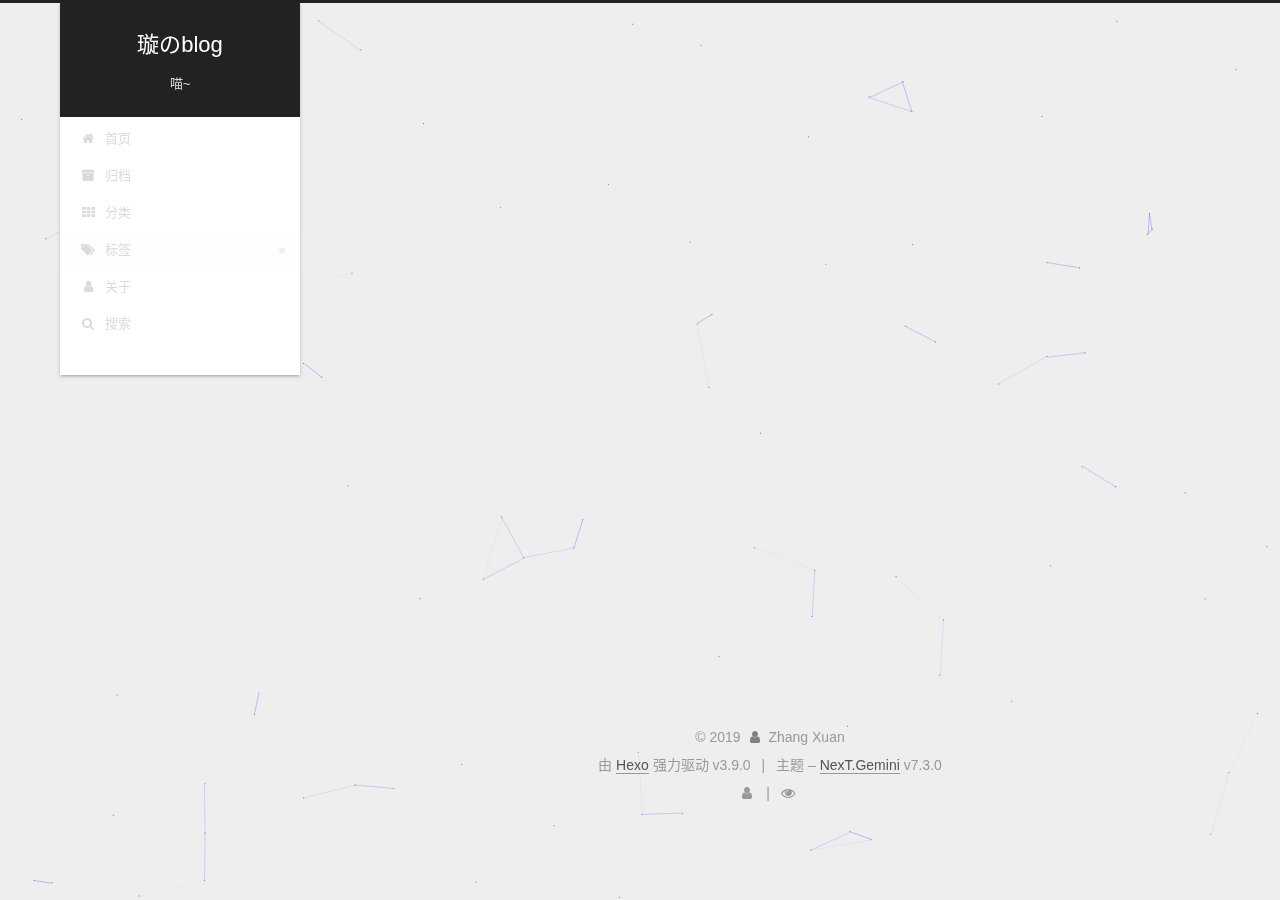
<file: tags/test/index.html>
<!DOCTYPE html>





<html class="theme-next gemini use-motion" lang="zh-CN">
<head>
  <meta charset="UTF-8">
<meta name="generator" content="Hexo 3.9.0">
<meta name="viewport" content="width=device-width, initial-scale=1, maximum-scale=2">
<meta name="theme-color" content="#222">
<meta http-equiv="X-UA-Compatible" content="IE=edge">
  <link rel="apple-touch-icon" sizes="180x180" href="/images/apple-touch-icon-next.png?v=7.3.0">
  <link rel="icon" type="image/png" sizes="32x32" href="/images/favicon-32x32-cat.png?v=7.3.0">
  <link rel="icon" type="image/png" sizes="16x16" href="/images/favicon-16x16-cat.png?v=7.3.0">
  <link rel="mask-icon" href="/images/logo.svg?v=7.3.0" color="#222">

<link rel="stylesheet" href="/css/main.css?v=7.3.0">


<link rel="stylesheet" href="/lib/font-awesome/css/font-awesome.min.css?v=4.7.0">
  <link rel="stylesheet" href="/lib/fancybox/source/jquery.fancybox.css">


<script id="hexo-configurations">
  var NexT = window.NexT || {};
  var CONFIG = {
    root: '/',
    scheme: 'Gemini',
    version: '7.3.0',
    exturl: false,
    sidebar: {"position":"left","display":"post","offset":12,"onmobile":false},
    back2top: {"enable":true,"sidebar":false,"scrollpercent":false},
    save_scroll: false,
    copycode: {"enable":false,"show_result":false,"style":null},
    fancybox: true,
    mediumzoom: false,
    lazyload: false,
    pangu: false,
    algolia: {
      applicationID: '',
      apiKey: '',
      indexName: '',
      hits: {"per_page":10},
      labels: {"input_placeholder":"Search for Posts","hits_empty":"We didn't find any results for the search: ${query}","hits_stats":"${hits} results found in ${time} ms"}
    },
    localsearch: {"enable":true,"trigger":"auto","top_n_per_article":1,"unescape":false,"preload":false},
    path: 'search.xml',
    motion: {"enable":true,"async":false,"transition":{"post_block":"fadeIn","post_header":"slideDownIn","post_body":"slideDownIn","coll_header":"slideLeftIn","sidebar":"slideUpIn"}},
    translation: {
      copy_button: '复制',
      copy_success: '复制成功',
      copy_failure: '复制失败'
    }
  };
</script>

  <meta name="description" content="梦想是住在大别野里给主子们铲屎(๑￫ܫ￩)">
<meta property="og:type" content="website">
<meta property="og:title" content="璇のblog">
<meta property="og:url" content="https://zxxxxxxxx.github.io/tags/test/index.html">
<meta property="og:site_name" content="璇のblog">
<meta property="og:description" content="梦想是住在大别野里给主子们铲屎(๑￫ܫ￩)">
<meta property="og:locale" content="zh-CN">
<meta name="twitter:card" content="summary">
<meta name="twitter:title" content="璇のblog">
<meta name="twitter:description" content="梦想是住在大别野里给主子们铲屎(๑￫ܫ￩)">
  <link rel="canonical" href="https://zxxxxxxxx.github.io/tags/test/">


<script id="page-configurations">
  // https://hexo.io/docs/variables.html
  CONFIG.page = {
    sidebar: "",
    isHome: false,
    isPost: false,
    isPage: false,
    isArchive: false
  };
</script>

  <title>标签: test | 璇のblog</title>
  








  <noscript>
  <style>
  .use-motion .motion-element,
  .use-motion .brand,
  .use-motion .menu-item,
  .sidebar-inner,
  .use-motion .post-block,
  .use-motion .pagination,
  .use-motion .comments,
  .use-motion .post-header,
  .use-motion .post-body,
  .use-motion .collection-title { opacity: initial; }

  .use-motion .logo,
  .use-motion .site-title,
  .use-motion .site-subtitle {
    opacity: initial;
    top: initial;
  }

  .use-motion .logo-line-before i { left: initial; }
  .use-motion .logo-line-after i { right: initial; }
  </style>
</noscript>

</head>

<body itemscope itemtype="http://schema.org/WebPage" lang="zh-CN">

  <div class="container sidebar-position-left">
    <div class="headband"></div>

    <header id="header" class="header" itemscope itemtype="http://schema.org/WPHeader">
      <div class="header-inner"><div class="site-brand-wrapper">
  <div class="site-meta">

    <div class="custom-logo-site-title">
      <a href="/" class="brand" rel="start">
        <span class="logo-line-before"><i></i></span>
        <span class="site-title">璇のblog</span>
        <span class="logo-line-after"><i></i></span>
      </a>
    </div>
        <p class="site-subtitle">喵~</p>
      
  </div>

  <div class="site-nav-toggle">
    <button aria-label="切换导航栏">
      <span class="btn-bar"></span>
      <span class="btn-bar"></span>
      <span class="btn-bar"></span>
    </button>
  </div>
</div>


<nav class="site-nav">
  
  <ul id="menu" class="menu">
      
      
      
        
        <li class="menu-item menu-item-home">
      
    

    <a href="/" rel="section"><i class="menu-item-icon fa fa-fw fa-home"></i> <br>首页</a>

  </li>
      
      
      
        
        <li class="menu-item menu-item-archives">
      
    

    <a href="/archives/" rel="section"><i class="menu-item-icon fa fa-fw fa-archive"></i> <br>归档</a>

  </li>
      
      
      
        
        <li class="menu-item menu-item-categories">
      
    

    <a href="/categories/" rel="section"><i class="menu-item-icon fa fa-fw fa-th"></i> <br>分类</a>

  </li>
      
      
      
        
        <li class="menu-item menu-item-tags">
      
    

    <a href="/tags/" rel="section"><i class="menu-item-icon fa fa-fw fa-tags"></i> <br>标签</a>

  </li>
      
      
      
        
        <li class="menu-item menu-item-about">
      
    

    <a href="/about/" rel="section"><i class="menu-item-icon fa fa-fw fa-user"></i> <br>关于</a>

  </li>
      <li class="menu-item menu-item-search">
        <a href="javascript:;" class="popup-trigger">
        
          <i class="menu-item-icon fa fa-search fa-fw"></i> <br>搜索</a>
      </li>
    
  </ul>

</nav>
  <div class="site-search">
    
  <div class="popup search-popup local-search-popup">
  <div class="local-search-header clearfix">
    <span class="search-icon">
      <i class="fa fa-search"></i>
    </span>
    <span class="popup-btn-close">
      <i class="fa fa-times-circle"></i>
    </span>
    <div class="local-search-input-wrapper">
      <input autocomplete="off"
             placeholder="搜索..." spellcheck="false"
             type="text" id="local-search-input">
    </div>
  </div>
  <div id="local-search-result"></div>
</div>


  </div>
</div>
    </header>

    


    <main id="main" class="main">
      <div class="main-inner">
        <div class="content-wrap">
            

    
    
      
      
    
      
      
    
      
      
    
      
      
    
      
      
    
    

  

          <div id="content" class="content ">
            

  
  
  
  <div class="post-block tag">

    <div id="posts" class="posts-collapse">
      <div class="collection-title">
        <h1>test<small>标签</small>
        </h1>
      </div>

      

  
  
  

  
    
    <div class="collection-title">
      <h1 class="archive-year" id="archive-year-2019">2019</h1>
    </div>
  
  

  <article class="post post-type-normal" itemscope itemtype="http://schema.org/Article">
    <header class="post-header">

      <h2 class="post-title">
        
          <a class="post-title-link" href="/2019/08/10/hello-world-1/" itemprop="url">
            
              <span itemprop="name">hello world!</span>
            
          </a>
        
      </h2>

      <div class="post-meta">
        <time class="post-time" itemprop="dateCreated"
              datetime="2019-08-10T21:42:27+08:00"
              content="2019-08-10">
          08-10
        </time>
      </div>

    </header>
  </article>



    </div>

  </div>
  
  
  

  



          </div>
          

        </div>
          
  
  <div class="sidebar-toggle">
    <div class="sidebar-toggle-line-wrap">
      <span class="sidebar-toggle-line sidebar-toggle-line-first"></span>
      <span class="sidebar-toggle-line sidebar-toggle-line-middle"></span>
      <span class="sidebar-toggle-line sidebar-toggle-line-last"></span>
    </div>
  </div>

  <aside id="sidebar" class="sidebar">
    <div class="sidebar-inner">

      <div class="site-overview-wrap sidebar-panel sidebar-panel-active">
        <div class="site-overview">

          <div class="site-author motion-element" itemprop="author" itemscope itemtype="http://schema.org/Person">
    <img class="site-author-image" itemprop="image"
      src="[data-uri]"
      alt="Zhang Xuan">
  <p class="site-author-name" itemprop="name">Zhang Xuan</p>
  <div class="site-description motion-element" itemprop="description">梦想是住在大别野里给主子们铲屎(๑￫ܫ￩)</div>
</div>
  <nav class="site-state motion-element">
      <div class="site-state-item site-state-posts">
        
          <a href="/archives/">
        
          <span class="site-state-item-count">2</span>
          <span class="site-state-item-name">日志</span>
        </a>
      </div>
    
      
      
      <div class="site-state-item site-state-categories">
        
          
            <a href="/categories/">
          
        
        
        
          
        
        <span class="site-state-item-count">1</span>
        <span class="site-state-item-name">分类</span>
        </a>
      </div>
    
      
      
      <div class="site-state-item site-state-tags">
        
          
            <a href="/tags/">
          
        
        
        
          
        
          
        
          
        
        <span class="site-state-item-count">3</span>
        <span class="site-state-item-name">标签</span>
        </a>
      </div>
    
  </nav>



        </div>
      </div>

    </div>
  </aside>
  <div id="sidebar-dimmer"></div>


      </div>
    </main>

    <footer id="footer" class="footer">
      <div class="footer-inner">
        <div class="copyright">&copy; <span itemprop="copyrightYear">2019</span>
  <span class="with-love" id="animate">
    <i class="fa fa-user"></i>
  </span>
  <span class="author" itemprop="copyrightHolder">Zhang Xuan</span>
</div>
  <div class="powered-by">由 <a href="https://hexo.io" class="theme-link" rel="noopener" target="_blank">Hexo</a> 强力驱动 v3.9.0</div>
  <span class="post-meta-divider">|</span>
  <div class="theme-info">主题 – <a href="https://theme-next.org" class="theme-link" rel="noopener" target="_blank">NexT.Gemini</a> v7.3.0</div>

        
<div class="busuanzi-count">
  <script async src="https://busuanzi.ibruce.info/busuanzi/2.3/busuanzi.pure.mini.js"></script>
    <span class="post-meta-item-icon">
      <i class="fa fa-user"></i>
    </span>
    <span class="site-uv" title="总访客量">
      <span class="busuanzi-value" id="busuanzi_value_site_uv"></span>
    </span>
  
    <span class="post-meta-divider">|</span>
  
    <span class="post-meta-item-icon">
      <i class="fa fa-eye"></i>
    </span>
    <span class="site-pv" title="总访问量">
      <span class="busuanzi-value" id="busuanzi_value_site_pv"></span>
    </span>
  
</div>








        
      </div>
    </footer>
      <div class="back-to-top">
        <i class="fa fa-arrow-up"></i>
      </div>

    

  </div>

  
    
  
  <script color='0,0,255' opacity='0.5' zIndex='-1' count='99' src="/lib/canvas-nest/canvas-nest.min.js"></script>
  <script src="/lib/jquery/index.js?v=3.4.1"></script>
  <script src="/lib/fancybox/source/jquery.fancybox.pack.js"></script>
  <script src="/lib/velocity/velocity.min.js?v=1.2.1"></script>
  <script src="/lib/velocity/velocity.ui.min.js?v=1.2.1"></script>

<script src="/js/utils.js?v=7.3.0"></script>
  <script src="/js/motion.js?v=7.3.0"></script>


  <script src="/js/affix.js?v=7.3.0"></script>
  <script src="/js/schemes/pisces.js?v=7.3.0"></script>



<script src="/js/next-boot.js?v=7.3.0"></script>




  















  <script src="/js/local-search.js?v=7.3.0"></script>














  

  

  


  
    

</body>
</html>
</file>
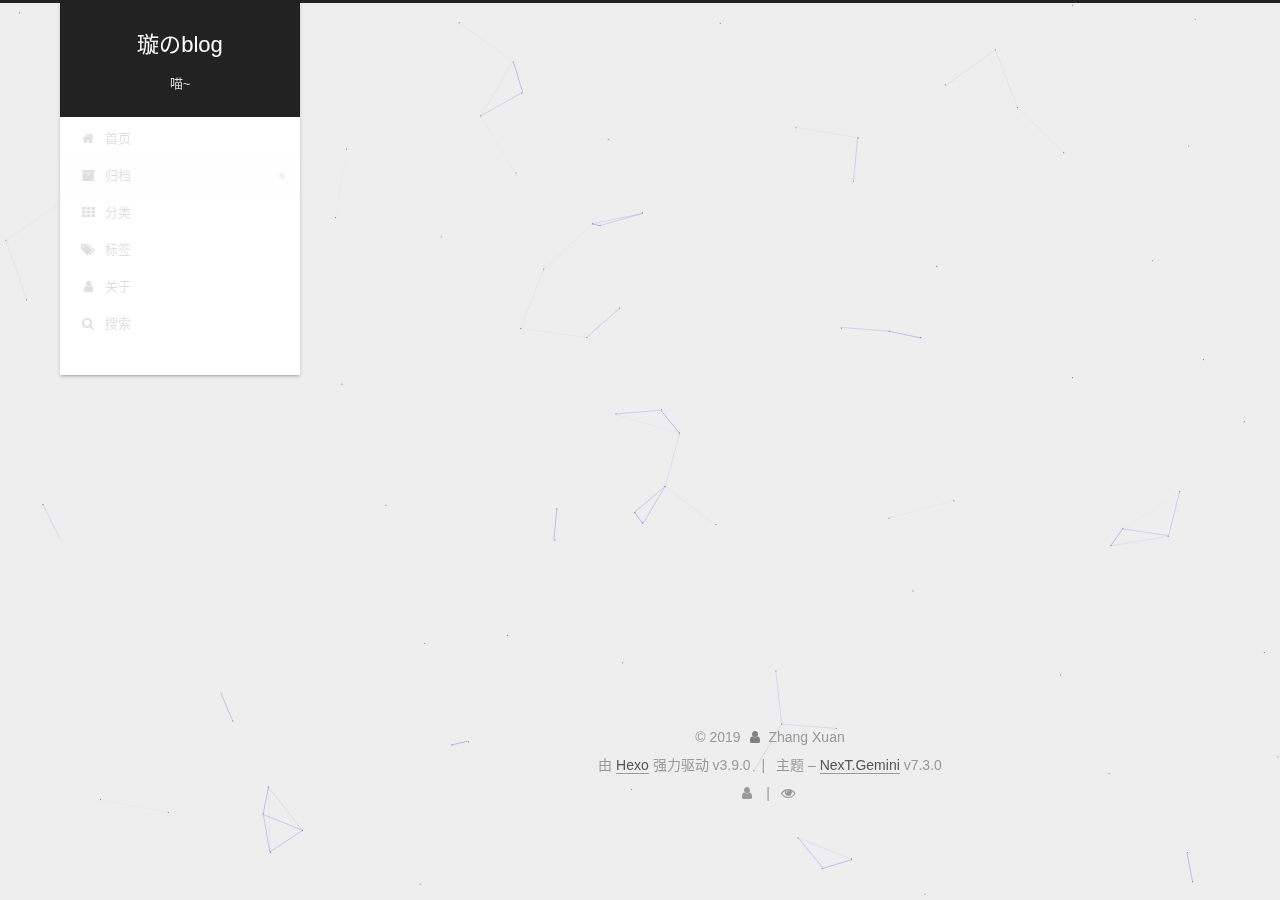
<file: archives/2019/08/index.html>
<!DOCTYPE html>





<html class="theme-next gemini use-motion" lang="zh-CN">
<head>
  <meta charset="UTF-8">
<meta name="generator" content="Hexo 3.9.0">
<meta name="viewport" content="width=device-width, initial-scale=1, maximum-scale=2">
<meta name="theme-color" content="#222">
<meta http-equiv="X-UA-Compatible" content="IE=edge">
  <link rel="apple-touch-icon" sizes="180x180" href="/images/apple-touch-icon-next.png?v=7.3.0">
  <link rel="icon" type="image/png" sizes="32x32" href="/images/favicon-32x32-cat.png?v=7.3.0">
  <link rel="icon" type="image/png" sizes="16x16" href="/images/favicon-16x16-cat.png?v=7.3.0">
  <link rel="mask-icon" href="/images/logo.svg?v=7.3.0" color="#222">

<link rel="stylesheet" href="/css/main.css?v=7.3.0">


<link rel="stylesheet" href="/lib/font-awesome/css/font-awesome.min.css?v=4.7.0">
  <link rel="stylesheet" href="/lib/fancybox/source/jquery.fancybox.css">


<script id="hexo-configurations">
  var NexT = window.NexT || {};
  var CONFIG = {
    root: '/',
    scheme: 'Gemini',
    version: '7.3.0',
    exturl: false,
    sidebar: {"position":"left","display":"post","offset":12,"onmobile":false},
    back2top: {"enable":true,"sidebar":false,"scrollpercent":false},
    save_scroll: false,
    copycode: {"enable":false,"show_result":false,"style":null},
    fancybox: true,
    mediumzoom: false,
    lazyload: false,
    pangu: false,
    algolia: {
      applicationID: '',
      apiKey: '',
      indexName: '',
      hits: {"per_page":10},
      labels: {"input_placeholder":"Search for Posts","hits_empty":"We didn't find any results for the search: ${query}","hits_stats":"${hits} results found in ${time} ms"}
    },
    localsearch: {"enable":true,"trigger":"auto","top_n_per_article":1,"unescape":false,"preload":false},
    path: 'search.xml',
    motion: {"enable":true,"async":false,"transition":{"post_block":"fadeIn","post_header":"slideDownIn","post_body":"slideDownIn","coll_header":"slideLeftIn","sidebar":"slideUpIn"}},
    translation: {
      copy_button: '复制',
      copy_success: '复制成功',
      copy_failure: '复制失败'
    }
  };
</script>

  <meta name="description" content="梦想是住在大别野里给主子们铲屎(๑￫ܫ￩)">
<meta property="og:type" content="website">
<meta property="og:title" content="璇のblog">
<meta property="og:url" content="https://zxxxxxxxx.github.io/archives/2019/08/index.html">
<meta property="og:site_name" content="璇のblog">
<meta property="og:description" content="梦想是住在大别野里给主子们铲屎(๑￫ܫ￩)">
<meta property="og:locale" content="zh-CN">
<meta name="twitter:card" content="summary">
<meta name="twitter:title" content="璇のblog">
<meta name="twitter:description" content="梦想是住在大别野里给主子们铲屎(๑￫ܫ￩)">
  <link rel="canonical" href="https://zxxxxxxxx.github.io/archives/2019/08/">


<script id="page-configurations">
  // https://hexo.io/docs/variables.html
  CONFIG.page = {
    sidebar: "",
    isHome: false,
    isPost: false,
    isPage: false,
    isArchive: true
  };
</script>

  <title>归档 | 璇のblog</title>
  








  <noscript>
  <style>
  .use-motion .motion-element,
  .use-motion .brand,
  .use-motion .menu-item,
  .sidebar-inner,
  .use-motion .post-block,
  .use-motion .pagination,
  .use-motion .comments,
  .use-motion .post-header,
  .use-motion .post-body,
  .use-motion .collection-title { opacity: initial; }

  .use-motion .logo,
  .use-motion .site-title,
  .use-motion .site-subtitle {
    opacity: initial;
    top: initial;
  }

  .use-motion .logo-line-before i { left: initial; }
  .use-motion .logo-line-after i { right: initial; }
  </style>
</noscript>

</head>

<body itemscope itemtype="http://schema.org/WebPage" lang="zh-CN">

  <div class="container sidebar-position-left">
    <div class="headband"></div>

    <header id="header" class="header" itemscope itemtype="http://schema.org/WPHeader">
      <div class="header-inner"><div class="site-brand-wrapper">
  <div class="site-meta">

    <div class="custom-logo-site-title">
      <a href="/" class="brand" rel="start">
        <span class="logo-line-before"><i></i></span>
        <span class="site-title">璇のblog</span>
        <span class="logo-line-after"><i></i></span>
      </a>
    </div>
        <p class="site-subtitle">喵~</p>
      
  </div>

  <div class="site-nav-toggle">
    <button aria-label="切换导航栏">
      <span class="btn-bar"></span>
      <span class="btn-bar"></span>
      <span class="btn-bar"></span>
    </button>
  </div>
</div>


<nav class="site-nav">
  
  <ul id="menu" class="menu">
      
      
      
        
        <li class="menu-item menu-item-home">
      
    

    <a href="/" rel="section"><i class="menu-item-icon fa fa-fw fa-home"></i> <br>首页</a>

  </li>
      
      
      
        
        <li class="menu-item menu-item-archives">
      
    

    <a href="/archives/" rel="section"><i class="menu-item-icon fa fa-fw fa-archive"></i> <br>归档</a>

  </li>
      
      
      
        
        <li class="menu-item menu-item-categories">
      
    

    <a href="/categories/" rel="section"><i class="menu-item-icon fa fa-fw fa-th"></i> <br>分类</a>

  </li>
      
      
      
        
        <li class="menu-item menu-item-tags">
      
    

    <a href="/tags/" rel="section"><i class="menu-item-icon fa fa-fw fa-tags"></i> <br>标签</a>

  </li>
      
      
      
        
        <li class="menu-item menu-item-about">
      
    

    <a href="/about/" rel="section"><i class="menu-item-icon fa fa-fw fa-user"></i> <br>关于</a>

  </li>
      <li class="menu-item menu-item-search">
        <a href="javascript:;" class="popup-trigger">
        
          <i class="menu-item-icon fa fa-search fa-fw"></i> <br>搜索</a>
      </li>
    
  </ul>

</nav>
  <div class="site-search">
    
  <div class="popup search-popup local-search-popup">
  <div class="local-search-header clearfix">
    <span class="search-icon">
      <i class="fa fa-search"></i>
    </span>
    <span class="popup-btn-close">
      <i class="fa fa-times-circle"></i>
    </span>
    <div class="local-search-input-wrapper">
      <input autocomplete="off"
             placeholder="搜索..." spellcheck="false"
             type="text" id="local-search-input">
    </div>
  </div>
  <div id="local-search-result"></div>
</div>


  </div>
</div>
    </header>

    


    <main id="main" class="main">
      <div class="main-inner">
        <div class="content-wrap">
            

    
    
      
      
    
      
      
    
      
      
    
      
      
    
      
      
    
    

  

          <div id="content" class="content page-archive">
            

  
  
  
  <div class="post-block archive">
    <div id="posts" class="posts-collapse">
      <span class="archive-move-on"></span>
      <span class="archive-page-counter">
        
        
        
          
        
        嗯..! 目前共计 2 篇日志。 继续努力。
      </span>
      

      

  
  
  

  
    
    <div class="collection-title">
      <h1 class="archive-year" id="archive-year-2019">2019</h1>
    </div>
  
  

  <article class="post post-type-normal" itemscope itemtype="http://schema.org/Article">
    <header class="post-header">

      <h2 class="post-title">
        
          <a class="post-title-link" href="/2019/08/10/hello-world-1/" itemprop="url">
            
              <span itemprop="name">hello world!</span>
            
          </a>
        
      </h2>

      <div class="post-meta">
        <time class="post-time" itemprop="dateCreated"
              datetime="2019-08-10T21:42:27+08:00"
              content="2019-08-10">
          08-10
        </time>
      </div>

    </header>
  </article>



  
  
  

  
  

  <article class="post post-type-normal" itemscope itemtype="http://schema.org/Article">
    <header class="post-header">

      <h2 class="post-title">
        
          <a class="post-title-link" href="/2019/08/10/hello-world/" itemprop="url">
            
              <span itemprop="name">Hello World</span>
            
          </a>
        
      </h2>

      <div class="post-meta">
        <time class="post-time" itemprop="dateCreated"
              datetime="2019-08-10T20:55:07+08:00"
              content="2019-08-10">
          08-10
        </time>
      </div>

    </header>
  </article>




    </div>
  </div>
  
  
  

  



          </div>
          

        </div>
          
  
  <div class="sidebar-toggle">
    <div class="sidebar-toggle-line-wrap">
      <span class="sidebar-toggle-line sidebar-toggle-line-first"></span>
      <span class="sidebar-toggle-line sidebar-toggle-line-middle"></span>
      <span class="sidebar-toggle-line sidebar-toggle-line-last"></span>
    </div>
  </div>

  <aside id="sidebar" class="sidebar">
    <div class="sidebar-inner">

      <div class="site-overview-wrap sidebar-panel sidebar-panel-active">
        <div class="site-overview">

          <div class="site-author motion-element" itemprop="author" itemscope itemtype="http://schema.org/Person">
    <img class="site-author-image" itemprop="image"
      src="[data-uri]"
      alt="Zhang Xuan">
  <p class="site-author-name" itemprop="name">Zhang Xuan</p>
  <div class="site-description motion-element" itemprop="description">梦想是住在大别野里给主子们铲屎(๑￫ܫ￩)</div>
</div>
  <nav class="site-state motion-element">
      <div class="site-state-item site-state-posts">
        
          <a href="/archives/">
        
          <span class="site-state-item-count">2</span>
          <span class="site-state-item-name">日志</span>
        </a>
      </div>
    
      
      
      <div class="site-state-item site-state-categories">
        
          
            <a href="/categories/">
          
        
        
        
          
        
        <span class="site-state-item-count">1</span>
        <span class="site-state-item-name">分类</span>
        </a>
      </div>
    
      
      
      <div class="site-state-item site-state-tags">
        
          
            <a href="/tags/">
          
        
        
        
          
        
          
        
          
        
        <span class="site-state-item-count">3</span>
        <span class="site-state-item-name">标签</span>
        </a>
      </div>
    
  </nav>



        </div>
      </div>

    </div>
  </aside>
  <div id="sidebar-dimmer"></div>


      </div>
    </main>

    <footer id="footer" class="footer">
      <div class="footer-inner">
        <div class="copyright">&copy; <span itemprop="copyrightYear">2019</span>
  <span class="with-love" id="animate">
    <i class="fa fa-user"></i>
  </span>
  <span class="author" itemprop="copyrightHolder">Zhang Xuan</span>
</div>
  <div class="powered-by">由 <a href="https://hexo.io" class="theme-link" rel="noopener" target="_blank">Hexo</a> 强力驱动 v3.9.0</div>
  <span class="post-meta-divider">|</span>
  <div class="theme-info">主题 – <a href="https://theme-next.org" class="theme-link" rel="noopener" target="_blank">NexT.Gemini</a> v7.3.0</div>

        
<div class="busuanzi-count">
  <script async src="https://busuanzi.ibruce.info/busuanzi/2.3/busuanzi.pure.mini.js"></script>
    <span class="post-meta-item-icon">
      <i class="fa fa-user"></i>
    </span>
    <span class="site-uv" title="总访客量">
      <span class="busuanzi-value" id="busuanzi_value_site_uv"></span>
    </span>
  
    <span class="post-meta-divider">|</span>
  
    <span class="post-meta-item-icon">
      <i class="fa fa-eye"></i>
    </span>
    <span class="site-pv" title="总访问量">
      <span class="busuanzi-value" id="busuanzi_value_site_pv"></span>
    </span>
  
</div>








        
      </div>
    </footer>
      <div class="back-to-top">
        <i class="fa fa-arrow-up"></i>
      </div>

    

  </div>

  
    
  
  <script color='0,0,255' opacity='0.5' zIndex='-1' count='99' src="/lib/canvas-nest/canvas-nest.min.js"></script>
  <script src="/lib/jquery/index.js?v=3.4.1"></script>
  <script src="/lib/fancybox/source/jquery.fancybox.pack.js"></script>
  <script src="/lib/velocity/velocity.min.js?v=1.2.1"></script>
  <script src="/lib/velocity/velocity.ui.min.js?v=1.2.1"></script>

<script src="/js/utils.js?v=7.3.0"></script>
  <script src="/js/motion.js?v=7.3.0"></script>


  <script src="/js/affix.js?v=7.3.0"></script>
  <script src="/js/schemes/pisces.js?v=7.3.0"></script>



<script src="/js/next-boot.js?v=7.3.0"></script>




  















  <script src="/js/local-search.js?v=7.3.0"></script>














  

  

  


  
    

</body>
</html>
</file>
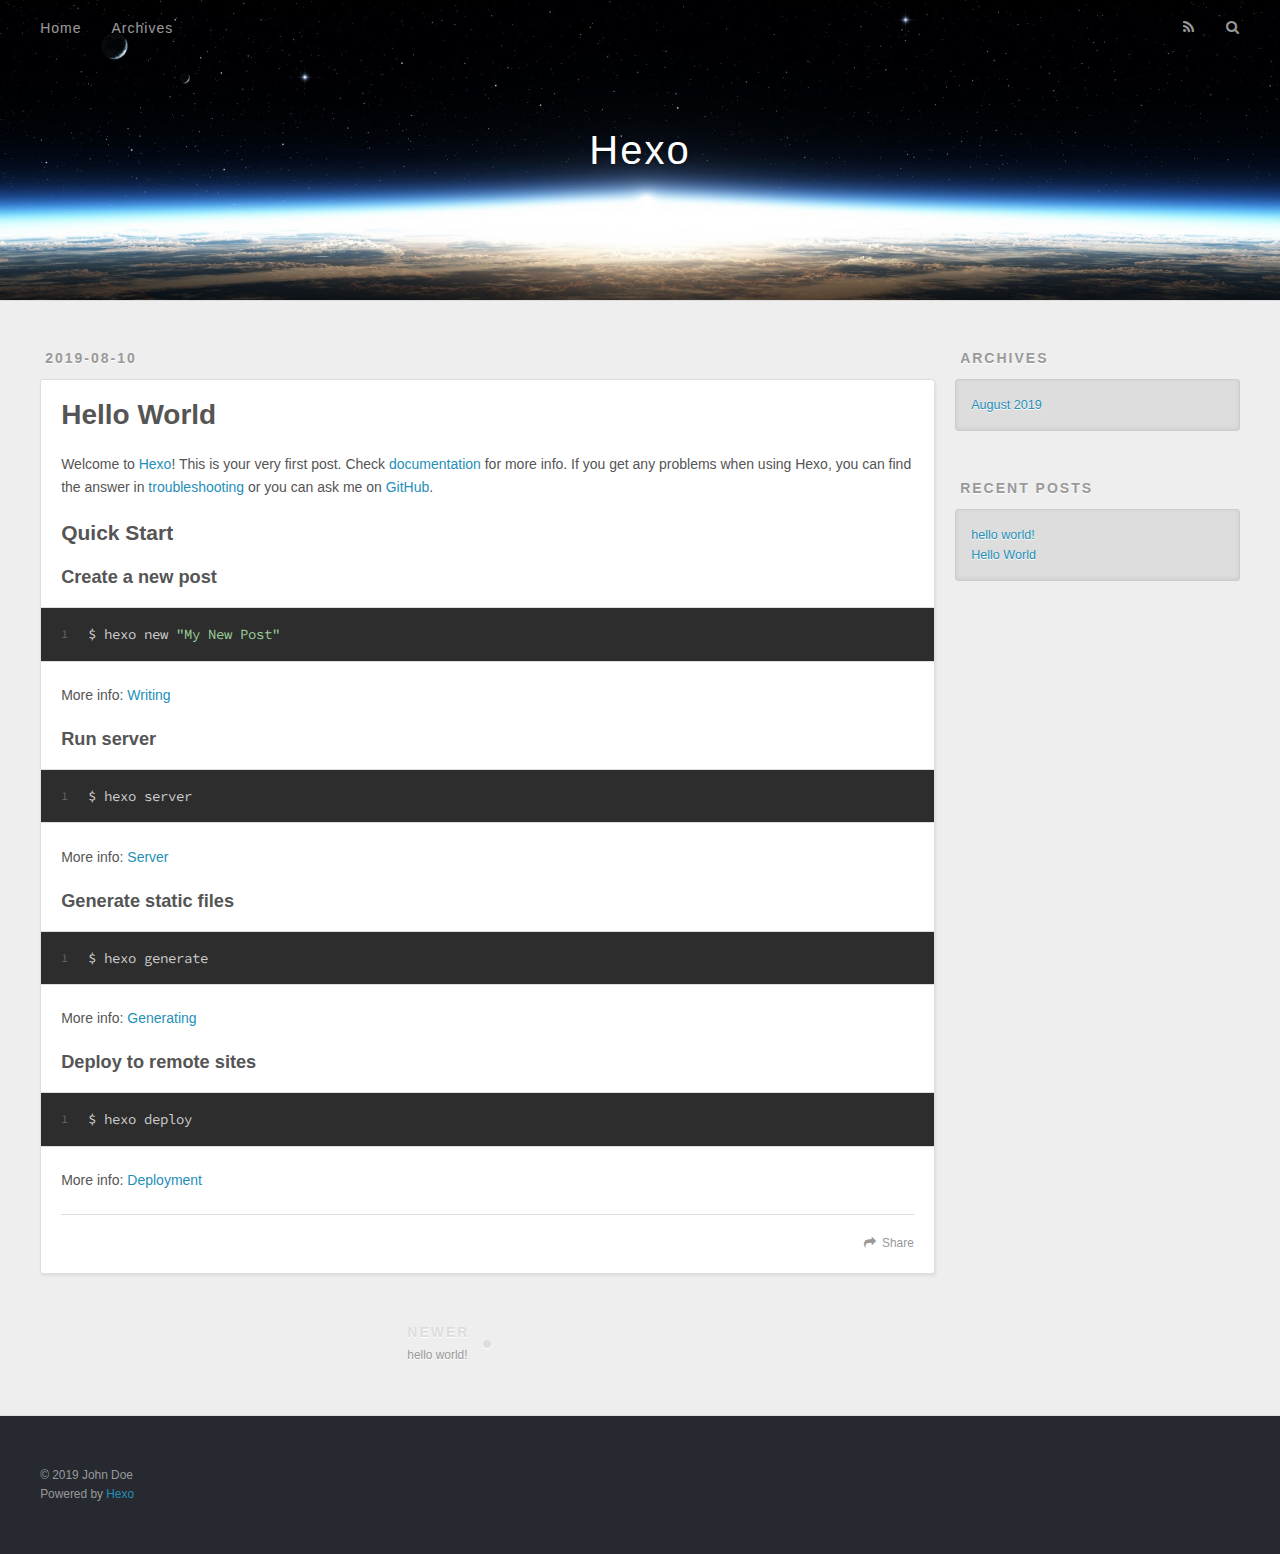
<file: 2019/08/10/hello-world/index.html>
<!DOCTYPE html>
<html>
<head><meta name="generator" content="Hexo 3.9.0">
  <meta charset="utf-8">
  

  
  <title>Hello World | Hexo</title>
  <meta name="viewport" content="width=device-width, initial-scale=1, maximum-scale=1">
  <meta name="description" content="Welcome to Hexo! This is your very first post. Check documentation for more info. If you get any problems when using Hexo, you can find the answer in troubleshooting or you can ask me on GitHub. Quick">
<meta property="og:type" content="article">
<meta property="og:title" content="Hello World">
<meta property="og:url" content="http://yoursite.com/2019/08/10/hello-world/index.html">
<meta property="og:site_name" content="Hexo">
<meta property="og:description" content="Welcome to Hexo! This is your very first post. Check documentation for more info. If you get any problems when using Hexo, you can find the answer in troubleshooting or you can ask me on GitHub. Quick">
<meta property="og:locale" content="en">
<meta property="og:updated_time" content="2019-08-10T12:55:07.525Z">
<meta name="twitter:card" content="summary">
<meta name="twitter:title" content="Hello World">
<meta name="twitter:description" content="Welcome to Hexo! This is your very first post. Check documentation for more info. If you get any problems when using Hexo, you can find the answer in troubleshooting or you can ask me on GitHub. Quick">
  
    <link rel="alternate" href="/atom.xml" title="Hexo" type="application/atom+xml">
  
  
    <link rel="icon" href="/favicon.png">
  
  
    <link href="//fonts.googleapis.com/css?family=Source+Code+Pro" rel="stylesheet" type="text/css">
  
  <link rel="stylesheet" href="/css/style.css">
</head>
</html>
<body>
  <div id="container">
    <div id="wrap">
      <header id="header">
  <div id="banner"></div>
  <div id="header-outer" class="outer">
    <div id="header-title" class="inner">
      <h1 id="logo-wrap">
        <a href="/" id="logo">Hexo</a>
      </h1>
      
    </div>
    <div id="header-inner" class="inner">
      <nav id="main-nav">
        <a id="main-nav-toggle" class="nav-icon"></a>
        
          <a class="main-nav-link" href="/">Home</a>
        
          <a class="main-nav-link" href="/archives">Archives</a>
        
      </nav>
      <nav id="sub-nav">
        
          <a id="nav-rss-link" class="nav-icon" href="/atom.xml" title="RSS Feed"></a>
        
        <a id="nav-search-btn" class="nav-icon" title="Search"></a>
      </nav>
      <div id="search-form-wrap">
        <form action="//google.com/search" method="get" accept-charset="UTF-8" class="search-form"><input type="search" name="q" class="search-form-input" placeholder="Search"><button type="submit" class="search-form-submit">&#xF002;</button><input type="hidden" name="sitesearch" value="http://yoursite.com"></form>
      </div>
    </div>
  </div>
</header>
      <div class="outer">
        <section id="main"><article id="post-hello-world" class="article article-type-post" itemscope itemprop="blogPost">
  <div class="article-meta">
    <a href="/2019/08/10/hello-world/" class="article-date">
  <time datetime="2019-08-10T12:55:07.525Z" itemprop="datePublished">2019-08-10</time>
</a>
    
  </div>
  <div class="article-inner">
    
    
      <header class="article-header">
        
  
    <h1 class="article-title" itemprop="name">
      Hello World
    </h1>
  

      </header>
    
    <div class="article-entry" itemprop="articleBody">
      
        <p>Welcome to <a href="https://hexo.io/" target="_blank" rel="noopener">Hexo</a>! This is your very first post. Check <a href="https://hexo.io/docs/" target="_blank" rel="noopener">documentation</a> for more info. If you get any problems when using Hexo, you can find the answer in <a href="https://hexo.io/docs/troubleshooting.html" target="_blank" rel="noopener">troubleshooting</a> or you can ask me on <a href="https://github.com/hexojs/hexo/issues" target="_blank" rel="noopener">GitHub</a>.</p>
<h2 id="Quick-Start"><a href="#Quick-Start" class="headerlink" title="Quick Start"></a>Quick Start</h2><h3 id="Create-a-new-post"><a href="#Create-a-new-post" class="headerlink" title="Create a new post"></a>Create a new post</h3><figure class="highlight bash"><table><tr><td class="gutter"><pre><span class="line">1</span><br></pre></td><td class="code"><pre><span class="line">$ hexo new <span class="string">"My New Post"</span></span><br></pre></td></tr></table></figure>

<p>More info: <a href="https://hexo.io/docs/writing.html" target="_blank" rel="noopener">Writing</a></p>
<h3 id="Run-server"><a href="#Run-server" class="headerlink" title="Run server"></a>Run server</h3><figure class="highlight bash"><table><tr><td class="gutter"><pre><span class="line">1</span><br></pre></td><td class="code"><pre><span class="line">$ hexo server</span><br></pre></td></tr></table></figure>

<p>More info: <a href="https://hexo.io/docs/server.html" target="_blank" rel="noopener">Server</a></p>
<h3 id="Generate-static-files"><a href="#Generate-static-files" class="headerlink" title="Generate static files"></a>Generate static files</h3><figure class="highlight bash"><table><tr><td class="gutter"><pre><span class="line">1</span><br></pre></td><td class="code"><pre><span class="line">$ hexo generate</span><br></pre></td></tr></table></figure>

<p>More info: <a href="https://hexo.io/docs/generating.html" target="_blank" rel="noopener">Generating</a></p>
<h3 id="Deploy-to-remote-sites"><a href="#Deploy-to-remote-sites" class="headerlink" title="Deploy to remote sites"></a>Deploy to remote sites</h3><figure class="highlight bash"><table><tr><td class="gutter"><pre><span class="line">1</span><br></pre></td><td class="code"><pre><span class="line">$ hexo deploy</span><br></pre></td></tr></table></figure>

<p>More info: <a href="https://hexo.io/docs/deployment.html" target="_blank" rel="noopener">Deployment</a></p>

      
    </div>
    <footer class="article-footer">
      <a data-url="http://yoursite.com/2019/08/10/hello-world/" data-id="cjz5l9o6i0001awtva4i9bpw3" class="article-share-link">Share</a>
      
      
    </footer>
  </div>
  
    
<nav id="article-nav">
  
    <a href="/2019/08/10/hello-world-1/" id="article-nav-newer" class="article-nav-link-wrap">
      <strong class="article-nav-caption">Newer</strong>
      <div class="article-nav-title">
        
          hello world!
        
      </div>
    </a>
  
  
</nav>

  
</article>

</section>
        
          <aside id="sidebar">
  
    

  
    

  
    
  
    
  <div class="widget-wrap">
    <h3 class="widget-title">Archives</h3>
    <div class="widget">
      <ul class="archive-list"><li class="archive-list-item"><a class="archive-list-link" href="/archives/2019/08/">August 2019</a></li></ul>
    </div>
  </div>


  
    
  <div class="widget-wrap">
    <h3 class="widget-title">Recent Posts</h3>
    <div class="widget">
      <ul>
        
          <li>
            <a href="/2019/08/10/hello-world-1/">hello world!</a>
          </li>
        
          <li>
            <a href="/2019/08/10/hello-world/">Hello World</a>
          </li>
        
      </ul>
    </div>
  </div>

  
</aside>
        
      </div>
      <footer id="footer">
  
  <div class="outer">
    <div id="footer-info" class="inner">
      &copy; 2019 John Doe<br>
      Powered by <a href="http://hexo.io/" target="_blank">Hexo</a>
    </div>
  </div>
</footer>
    </div>
    <nav id="mobile-nav">
  
    <a href="/" class="mobile-nav-link">Home</a>
  
    <a href="/archives" class="mobile-nav-link">Archives</a>
  
</nav>
    

<script src="//ajax.googleapis.com/ajax/libs/jquery/2.0.3/jquery.min.js"></script>


  <link rel="stylesheet" href="/fancybox/jquery.fancybox.css">
  <script src="/fancybox/jquery.fancybox.pack.js"></script>


<script src="/js/script.js"></script>



  </div>
</body>
</html>
</file>
<file: css/main.css>
html {
  line-height: 1.15; /* 1 */
  -webkit-text-size-adjust: 100%; /* 2 */
}
body {
  margin: 0;
}
main {
  display: block;
}
h1 {
  font-size: 2em;
  margin: 0.67em 0;
}
hr {
  box-sizing: content-box; /* 1 */
  height: 0; /* 1 */
  overflow: visible; /* 2 */
}
pre {
  font-family: monospace, monospace; /* 1 */
  font-size: 1em; /* 2 */
}
a {
  background-color: transparent;
}
abbr[title] {
  border-bottom: none; /* 1 */
  text-decoration: underline; /* 2 */
  text-decoration: underline dotted; /* 2 */
}
b,
strong {
  font-weight: bolder;
}
code,
kbd,
samp {
  font-family: monospace, monospace; /* 1 */
  font-size: 1em; /* 2 */
}
small {
  font-size: 80%;
}
sub,
sup {
  font-size: 75%;
  line-height: 0;
  position: relative;
  vertical-align: baseline;
}
sub {
  bottom: -0.25em;
}
sup {
  top: -0.5em;
}
img {
  border-style: none;
}
button,
input,
optgroup,
select,
textarea {
  font-family: inherit; /* 1 */
  font-size: 100%; /* 1 */
  line-height: 1.15; /* 1 */
  margin: 0; /* 2 */
}
button,
input {
/* 1 */
  overflow: visible;
}
button,
select {
/* 1 */
  text-transform: none;
}
button,
[type='button'],
[type='reset'],
[type='submit'] {
  -webkit-appearance: button;
}
button::-moz-focus-inner,
[type='button']::-moz-focus-inner,
[type='reset']::-moz-focus-inner,
[type='submit']::-moz-focus-inner {
  border-style: none;
  padding: 0;
}
button:-moz-focusring,
[type='button']:-moz-focusring,
[type='reset']:-moz-focusring,
[type='submit']:-moz-focusring {
  outline: 1px dotted ButtonText;
}
fieldset {
  padding: 0.35em 0.75em 0.625em;
}
legend {
  box-sizing: border-box; /* 1 */
  color: inherit; /* 2 */
  display: table; /* 1 */
  max-width: 100%; /* 1 */
  padding: 0; /* 3 */
  white-space: normal; /* 1 */
}
progress {
  vertical-align: baseline;
}
textarea {
  overflow: auto;
}
[type='checkbox'],
[type='radio'] {
  box-sizing: border-box; /* 1 */
  padding: 0; /* 2 */
}
[type='number']::-webkit-inner-spin-button,
[type='number']::-webkit-outer-spin-button {
  height: auto;
}
[type='search'] {
  outline-offset: -2px; /* 2 */
  -webkit-appearance: textfield; /* 1 */
}
[type='search']::-webkit-search-decoration {
  -webkit-appearance: none;
}
::-webkit-file-upload-button {
  font: inherit; /* 2 */
  -webkit-appearance: button; /* 1 */
}
details {
  display: block;
}
summary {
  display: list-item;
}
template {
  display: none;
}
[hidden] {
  display: none;
}
::selection {
  background: #262a30;
  color: #fff;
}
body {
  background: #eee;
  color: #555;
  font-family: 'Lato', "PingFang SC", "Microsoft YaHei", sans-serif;
  font-size: 1em;
  line-height: 2;
  position: relative;
}
@media (max-width: 991px) {
  body {
    padding-right: 0 !important;
  }
}
h1,
h2,
h3,
h4,
h5,
h6 {
  font-family: 'Lato', "PingFang SC", "Microsoft YaHei", sans-serif;
  font-weight: bold;
  line-height: 1.5;
  margin: 20px 0 15px;
  padding: 0;
}
h1 {
  font-size: 1.75em;
}
h2 {
  font-size: 1.625em;
}
h3 {
  font-size: 1.5em;
}
h4 {
  font-size: 1.375em;
}
h5 {
  font-size: 1.25em;
}
h6 {
  font-size: 1.125em;
}
p {
  margin: 0 0 20px 0;
}
a,
span.exturl {
  overflow-wrap: break-word;
  word-wrap: break-word;
  background-color: transparent;
  border-bottom: 1px solid #999;
  color: #555;
  outline: none;
  text-decoration: none;
  cursor: pointer;
}
a:hover,
span.exturl:hover {
  border-bottom-color: #222;
  color: #222;
}
video {
  display: block;
  margin-left: auto;
  margin-right: auto;
  max-width: 100%;
}
img {
  display: block;
  height: auto;
  margin: auto;
  max-width: 100%;
}
hr {
  background-color: #ddd;
  background-image: repeating-linear-gradient(-45deg, #fff, #fff 4px, transparent 4px, transparent 8px);
  border: none;
  height: 3px;
  margin: 40px 0;
}
blockquote {
  border-left: 4px solid #ddd;
  color: #666;
  margin: 0;
  padding: 0 15px;
}
blockquote cite::before {
  content: '-';
  padding: 0 5px;
}
dt {
  font-weight: 700;
}
dd {
  margin: 0;
  padding: 0;
}
kbd {
  background-color: #f9f9f9;
  background-image: linear-gradient(top, #eee, #fff, #eee);
  border: 1px solid #ccc;
  border-radius: 0.2em;
  box-shadow: 0.1em 0.1em 0.2em rgba(0,0,0,0.1);
  font-family: inherit;
  padding: 0.1em 0.3em;
  white-space: nowrap;
}
.text-left {
  text-align: left;
}
.text-center {
  text-align: center;
}
.text-right {
  text-align: right;
}
.text-justify {
  text-align: justify;
}
.text-nowrap {
  white-space: nowrap;
}
.text-lowercase {
  text-transform: lowercase;
}
.text-uppercase {
  text-transform: uppercase;
}
.text-capitalize {
  text-transform: capitalize;
}
.center-block {
  display: block;
  margin-left: auto;
  margin-right: auto;
}
.clearfix::before,
.clearfix::after {
  content: ' ';
  display: table;
}
.clearfix::after {
  clear: both;
}
.pullquote {
  width: 45%;
}
.pullquote.left {
  float: left;
  margin-left: 5px;
  margin-right: 10px;
}
.pullquote.right {
  float: right;
  margin-left: 10px;
  margin-right: 5px;
}
.affix {
  position: fixed;
}
.translation {
  color: #999;
  font-size: 0.875em;
  margin-top: -20px;
}
.scrollbar-measure {
  height: 100px;
  overflow: scroll;
  position: absolute;
  top: -9999px;
  width: 100px;
}
.use-motion .motion-element {
  opacity: 0;
}
.table-container {
  margin: 20px 0;
  overflow: auto;
  -webkit-overflow-scrolling: touch;
}
.highlight .table-container {
  margin: 0;
}
table {
  border-collapse: collapse;
  border-spacing: 0;
  font-size: 0.875em;
  width: 100%;
}
table > tbody > tr:nth-of-type(odd) {
  background-color: #f9f9f9;
}
table > tbody > tr:hover {
  background-color: #f5f5f5;
}
caption,
th,
td {
  font-weight: normal;
  padding: 8px;
  text-align: left;
  vertical-align: middle;
}
th,
td {
  border: 1px solid #ddd;
  border-bottom: 3px solid #ddd;
}
th {
  font-weight: 700;
  padding-bottom: 10px;
}
td {
  border-bottom-width: 1px;
}
html,
body {
  height: 100%;
}
.container {
  position: relative;
}
.header-inner {
  margin: 0 auto;
  padding: 100px 0 70px;
  width: calc(100% - 20px);
}
@media (min-width: 1200px) {
  .container .header-inner {
    width: 1160px;
  }
}
@media (min-width: 1600px) {
  .container .header-inner {
    width: 73%;
  }
}
.main-inner {
  margin: 0 auto;
  width: calc(100% - 20px);
}
@media (min-width: 1200px) {
  .container .main-inner {
    width: 1160px;
  }
}
@media (min-width: 1600px) {
  .container .main-inner {
    width: 73%;
  }
}
.footer {
  padding: 20px 0;
}
.footer-inner {
  box-sizing: border-box;
  margin: 0 auto;
  width: calc(100% - 20px);
}
@media (min-width: 1200px) {
  .container .footer-inner {
    width: 1160px;
  }
}
@media (min-width: 1600px) {
  .container .footer-inner {
    width: 73%;
  }
}
pre,
.highlight {
  background: #f7f7f7;
  color: #4d4d4c;
  line-height: 1.6;
  margin: 20px 0;
}
pre,
code {
  font-family: consolas, Menlo, "PingFang SC", "Microsoft YaHei", monospace;
}
code {
  overflow-wrap: break-word;
  word-wrap: break-word;
  background: #eee;
  border-radius: 3px;
  color: #555;
  padding: 2px 4px;
}
pre {
  overflow: auto;
  padding: 10px;
}
pre code {
  background: none;
  color: #4d4d4c;
  font-size: 0.875em;
  padding: 0;
  text-shadow: none;
}
.highlight *::selection {
  background: #d6d6d6;
}
.highlight pre {
  border: none;
  margin: 0;
  padding: 10px 0;
}
.highlight table {
  border: none;
  margin: 0;
  width: auto;
}
.highlight td {
  border: none;
  padding: 0;
}
.highlight figcaption {
  background: #eee;
  border-bottom: 1px solid #e9e9e9;
  color: #4d4d4c;
  line-height: 1em;
  margin: 0;
  padding: 0.5em;
}
.highlight figcaption::before,
.highlight figcaption::after {
  content: ' ';
  display: table;
}
.highlight figcaption::after {
  clear: both;
}
.highlight figcaption a {
  color: #4d4d4c;
  float: right;
}
.highlight figcaption a:hover {
  border-bottom-color: #4d4d4c;
}
.highlight .gutter pre {
  background-color: #eff2f3;
  color: #869194;
  padding-left: 10px;
  padding-right: 10px;
  text-align: right;
}
.highlight .code pre {
  background-color: #f7f7f7;
  padding-left: 10px;
  width: 100%;
}
.gutter {
  user-select: none;
  -moz-user-select: none;
  -ms-user-select: none;
  -webkit-user-select: none;
}
.gist table {
  width: auto;
}
.gist table td {
  border: none;
}
pre .deletion {
  background: #fdd;
}
pre .addition {
  background: #dfd;
}
pre .meta {
  color: #eab700;
  user-select: none;
  -moz-user-select: none;
  -ms-user-select: none;
  -webkit-user-select: none;
}
pre .comment {
  color: #8e908c;
}
pre .variable,
pre .attribute,
pre .tag,
pre .name,
pre .regexp,
pre .ruby .constant,
pre .xml .tag .title,
pre .xml .pi,
pre .xml .doctype,
pre .html .doctype,
pre .css .id,
pre .css .class,
pre .css .pseudo {
  color: #c82829;
}
pre .number,
pre .preprocessor,
pre .built_in,
pre .builtin-name,
pre .literal,
pre .params,
pre .constant,
pre .command {
  color: #f5871f;
}
pre .ruby .class .title,
pre .css .rules .attribute,
pre .string,
pre .symbol,
pre .value,
pre .inheritance,
pre .header,
pre .ruby .symbol,
pre .xml .cdata,
pre .special,
pre .formula {
  color: #718c00;
}
pre .title,
pre .css .hexcolor {
  color: #3e999f;
}
pre .function,
pre .python .decorator,
pre .python .title,
pre .ruby .function .title,
pre .ruby .title .keyword,
pre .perl .sub,
pre .javascript .title,
pre .coffeescript .title {
  color: #4271ae;
}
pre .keyword,
pre .javascript .function {
  color: #8959a8;
}
.blockquote-center,
.page-home .post-type-quote blockquote,
.page-post-detail .post-type-quote blockquote {
  border-left: none;
  margin: 40px 0;
  padding: 0;
  position: relative;
  text-align: center;
}
.blockquote-center::before,
.page-home .post-type-quote blockquote::before,
.page-post-detail .post-type-quote blockquote::before,
.blockquote-center::after,
.page-home .post-type-quote blockquote::after,
.page-post-detail .post-type-quote blockquote::after {
  background-position: 0 -6px;
  background-repeat: no-repeat;
  background-size: 22px 22px;
  content: ' ';
  display: block;
  height: 24px;
  opacity: 0.2;
  position: absolute;
  width: 100%;
}
.blockquote-center::before,
.page-home .post-type-quote blockquote::before,
.page-post-detail .post-type-quote blockquote::before {
  background-image: url("../images/quote-l.svg");
  border-top: 1px solid #ccc;
  top: -20px;
}
.blockquote-center::after,
.page-home .post-type-quote blockquote::after,
.page-post-detail .post-type-quote blockquote::after {
  background-image: url("../images/quote-r.svg");
  background-position: 100% 8px;
  border-bottom: 1px solid #ccc;
  bottom: -20px;
}
.blockquote-center p,
.page-home .post-type-quote blockquote p,
.page-post-detail .post-type-quote blockquote p,
.blockquote-center div,
.page-home .post-type-quote blockquote div,
.page-post-detail .post-type-quote blockquote div {
  text-align: center;
}
.post .post-body .group-picture img {
  border: none;
  box-sizing: border-box;
  margin: 0 auto;
  padding: 0 3px;
}
.post-body .group-picture-row {
  margin-bottom: 6px;
  overflow: hidden;
}
.post-body .group-picture-column {
  float: left;
  margin-bottom: 10px;
}
.page-archive .group-picture-container {
  overflow: hidden;
}
.page-archive .group-picture-row {
  float: left;
}
.page-archive .group-picture-row:first-child {
  margin-top: 6px;
}
.page-archive .group-picture-column {
  max-height: 150px;
  max-width: 150px;
}
.post-body .label {
  display: inline;
  padding: 0 2px;
}
.post-body .label.default {
  background-color: #f0f0f0;
}
.post-body .label.primary {
  background-color: #efe6f7;
}
.post-body .label.info {
  background-color: #e5f2f8;
}
.post-body .label.success {
  background-color: #e7f4e9;
}
.post-body .label.warning {
  background-color: #fcf6e1;
}
.post-body .label.danger {
  background-color: #fae8eb;
}
.post-body .tabs {
  margin-bottom: 20px;
}
.post-body .tabs,
.tabs-comment {
  display: block;
  padding-top: 10px;
  position: relative;
}
.post-body .tabs ul.nav-tabs,
.tabs-comment ul.nav-tabs {
  display: flex;
  flex-wrap: wrap;
  margin: 0;
  margin-bottom: -1px;
  padding: 0;
}
@media (max-width: 413px) {
  .post-body .tabs ul.nav-tabs,
  .tabs-comment ul.nav-tabs {
    display: block;
    margin-bottom: 5px;
  }
}
.post-body .tabs ul.nav-tabs li.tab,
.tabs-comment ul.nav-tabs li.tab {
  background-color: #fff;
  border-bottom: 1px solid #ddd;
  border-left: 1px solid transparent;
  border-right: 1px solid transparent;
  border-top: 3px solid transparent;
  flex-grow: 1;
  list-style-type: none;
}
@media (max-width: 413px) {
  .post-body .tabs ul.nav-tabs li.tab,
  .tabs-comment ul.nav-tabs li.tab {
    border-bottom: 1px solid transparent;
    border-left: 3px solid transparent;
    border-right: 1px solid transparent;
    border-top: 1px solid transparent;
  }
}
.post-body .tabs ul.nav-tabs li.tab a,
.tabs-comment ul.nav-tabs li.tab a {
  border-bottom: initial;
  display: block;
  line-height: 1.8em;
  outline: 0;
  padding: 0.25em 0.75em;
  text-align: center;
  transition-delay: 0s;
  transition-duration: 0.2s;
  transition-timing-function: ease-out;
}
.post-body .tabs ul.nav-tabs li.tab a i,
.tabs-comment ul.nav-tabs li.tab a i {
  width: 1.285714285714286em;
}
.post-body .tabs ul.nav-tabs li.tab.active,
.tabs-comment ul.nav-tabs li.tab.active {
  border-bottom: 1px solid transparent;
  border-left: 1px solid #ddd;
  border-right: 1px solid #ddd;
  border-top: 3px solid #fc6423;
}
@media (max-width: 413px) {
  .post-body .tabs ul.nav-tabs li.tab.active,
  .tabs-comment ul.nav-tabs li.tab.active {
    border-bottom: 1px solid #ddd;
    border-left: 3px solid #fc6423;
    border-right: 1px solid #ddd;
    border-top: 1px solid #ddd;
  }
}
.post-body .tabs ul.nav-tabs li.tab.active a,
.tabs-comment ul.nav-tabs li.tab.active a {
  color: #555;
  cursor: default;
}
.post-body .tabs .tab-content .tab-pane,
.tabs-comment .tab-content .tab-pane {
  border: 1px solid #ddd;
  padding: 20px 20px 0 20px;
}
.post-body .tabs .tab-content .tab-pane:not(.active),
.tabs-comment .tab-content .tab-pane:not(.active) {
  display: none;
}
.post-body .tabs .tab-content .tab-pane.active,
.tabs-comment .tab-content .tab-pane.active {
  display: block;
}
.post-body .note {
  margin-bottom: 20px;
  padding: 15px;
  position: relative;
  border: 1px solid #eee;
  border-left-width: 5px;
  border-radius: 3px;
}
.post-body .note h2,
.post-body .note h3,
.post-body .note h4,
.post-body .note h5,
.post-body .note h6 {
  margin-top: 0;
  border-bottom: initial;
  margin-bottom: 0;
  padding-top: 0 !important;
}
.post-body .note p:first-child,
.post-body .note ul:first-child,
.post-body .note ol:first-child,
.post-body .note table:first-child,
.post-body .note pre:first-child,
.post-body .note blockquote:first-child,
.post-body .note img:first-child {
  margin-top: 0;
}
.post-body .note p:last-child,
.post-body .note ul:last-child,
.post-body .note ol:last-child,
.post-body .note table:last-child,
.post-body .note pre:last-child,
.post-body .note blockquote:last-child,
.post-body .note img:last-child {
  margin-bottom: 0;
}
.post-body .note.default {
  border-left-color: #777;
}
.post-body .note.default h2,
.post-body .note.default h3,
.post-body .note.default h4,
.post-body .note.default h5,
.post-body .note.default h6 {
  color: #777;
}
.post-body .note.primary {
  border-left-color: #6f42c1;
}
.post-body .note.primary h2,
.post-body .note.primary h3,
.post-body .note.primary h4,
.post-body .note.primary h5,
.post-body .note.primary h6 {
  color: #6f42c1;
}
.post-body .note.info {
  border-left-color: #428bca;
}
.post-body .note.info h2,
.post-body .note.info h3,
.post-body .note.info h4,
.post-body .note.info h5,
.post-body .note.info h6 {
  color: #428bca;
}
.post-body .note.success {
  border-left-color: #5cb85c;
}
.post-body .note.success h2,
.post-body .note.success h3,
.post-body .note.success h4,
.post-body .note.success h5,
.post-body .note.success h6 {
  color: #5cb85c;
}
.post-body .note.warning {
  border-left-color: #f0ad4e;
}
.post-body .note.warning h2,
.post-body .note.warning h3,
.post-body .note.warning h4,
.post-body .note.warning h5,
.post-body .note.warning h6 {
  color: #f0ad4e;
}
.post-body .note.danger {
  border-left-color: #d9534f;
}
.post-body .note.danger h2,
.post-body .note.danger h3,
.post-body .note.danger h4,
.post-body .note.danger h5,
.post-body .note.danger h6 {
  color: #d9534f;
}
.btn {
  background: #fff;
  border: 2px solid #555;
  border-radius: 2px;
  color: #555;
  display: inline-block;
  font-size: 0.875em;
  padding: 0 20px;
  text-decoration: none;
  transition-property: background-color;
  transition-delay: 0s;
  transition-duration: 0.2s;
  transition-timing-function: ease-in-out;
  line-height: 2;
}
.btn:hover {
  background: #222;
  border-color: #222;
  color: #fff;
}
.btn +.btn {
  margin: 0 0 8px 8px;
}
.btn .fa-fw {
  text-align: left;
  width: 1.285714285714286em;
}
.btn-bar {
  background: #555;
  border-radius: 1px;
  display: block;
  height: 2px;
  width: 22px;
}
.btn-bar+.btn-bar {
  margin-top: 4px;
}
.page-number-basic,
.pagination .prev,
.pagination .next,
.pagination .page-number,
.pagination .space {
  display: inline-block;
  margin: 0 10px;
  padding: 0 11px;
  position: relative;
  top: -1px;
}
@media (max-width: 767px) {
  .page-number-basic,
  .pagination .prev,
  .pagination .next,
  .pagination .page-number,
  .pagination .space {
    margin: 0 5px;
  }
}
.pagination {
  border-top: 1px solid #eee;
  margin: 120px 0 40px;
  text-align: center;
}
.pagination .prev,
.pagination .next,
.pagination .page-number {
  border-bottom: 0;
  border-top: 1px solid #eee;
  transition-property: border-color;
  transition-delay: 0s;
  transition-duration: 0.2s;
  transition-timing-function: ease-in-out;
}
.pagination .prev:hover,
.pagination .next:hover,
.pagination .page-number:hover {
  border-top-color: #222;
}
.pagination .space {
  margin: 0;
  padding: 0;
}
.pagination .prev {
  margin-left: 0;
}
.pagination .next {
  margin-right: 0;
}
.pagination .page-number.current {
  background: #ccc;
  border-top-color: #ccc;
  color: #fff;
}
@media (max-width: 767px) {
  .pagination {
    border-top: none;
  }
  .pagination .prev,
  .pagination .next,
  .pagination .page-number {
    border-bottom: 1px solid #eee;
    border-top: 0;
    margin-bottom: 10px;
    padding: 0 10px;
  }
  .pagination .prev:hover,
  .pagination .next:hover,
  .pagination .page-number:hover {
    border-bottom-color: #222;
  }
}
.comments {
  margin: 60px 20px 0;
  overflow: hidden;
}
.comment-button-group {
  display: flex;
  flex-wrap: wrap-reverse;
  justify-content: center;
  margin: 1em 0;
}
.comment-button-group .comment-button {
  margin: 0.1em 0.2em;
}
.comment-button-group .comment-button.active {
  background: #222;
  border-color: #222;
  color: #fff;
}
.comment-position {
  display: none;
}
.comment-position.active {
  display: block;
}
.tabs-comment {
  background: #fff;
  margin-top: 4em;
  padding-top: 0;
}
.tabs-comment .comments {
  border: 0;
  box-shadow: none;
  margin-top: 0;
  padding-top: 0;
}
.back-to-top {
  background: #222;
  bottom: -100px;
  box-sizing: border-box;
  color: #fff;
  cursor: pointer;
  font-size: 12px;
  opacity: 0.6;
  padding: 0 6px;
  position: fixed;
  right: 30px;
  text-align: center;
  transition-property: bottom;
  width: 24px;
  z-index: 1050;
  transition-delay: 0s;
  transition-duration: 0.2s;
  transition-timing-function: ease-in-out;
}
.back-to-top:hover {
  color: #fc6423;
}
.back-to-top.back-to-top-on {
  bottom: 30px;
}
@media (max-width: 991px) {
  .back-to-top {
    opacity: 0.8;
    right: 20px;
  }
}
.header {
  background: transparent;
}
.header-inner {
  position: relative;
}
.headband {
  background: #222;
  height: 3px;
}
.site-meta {
  margin: 0;
  text-align: center;
}
@media (max-width: 767px) {
  .site-meta {
    text-align: center;
  }
}
.brand {
  background: #222;
  border-bottom: none;
  color: #fff;
  display: inline-block;
  line-height: 1.375em;
  padding: 0 40px;
  position: relative;
}
.brand:hover {
  color: #fff;
}
.logo {
  display: inline-block;
  line-height: 36px;
  margin-right: 5px;
  vertical-align: top;
}
.site-title {
  display: inline-block;
  font-family: 'Lato', "PingFang SC", "Microsoft YaHei", sans-serif;
  font-size: 1.375em;
  font-weight: normal;
  line-height: 1.5;
  vertical-align: top;
}
.site-subtitle {
  color: #ddd;
  font-size: 0.8125em;
  margin-top: 10px;
}
.use-motion .brand {
  opacity: 0;
}
.use-motion .logo,
.use-motion .site-title,
.use-motion .site-subtitle,
.use-motion .custom-logo-image {
  opacity: 0;
  position: relative;
  top: -10px;
}
.site-nav-toggle {
  display: none;
  left: 10px;
  position: absolute;
}
@media (max-width: 767px) {
  .site-nav-toggle {
    display: block;
  }
}
.site-nav-toggle button {
  background: transparent;
  border: none;
  margin-top: 2px;
  padding: 9px 10px;
}
@media (max-width: 767px) {
  .site-nav {
    border-top: 1px solid #ddd;
    clear: both;
    display: none;
    margin: 0 -10px;
    padding: 0 10px;
  }
}
@media (min-width: 768px) and (max-width: 991px) {
  .site-nav {
    display: block !important;
  }
}
@media (min-width: 992px) {
  .site-nav {
    display: block !important;
  }
}
.menu {
  margin-top: 20px;
  padding-left: 0;
  text-align: center;
}
.menu .menu-item {
  display: inline-block;
  list-style: none;
  margin: 0 10px;
}
@media (max-width: 767px) {
  .menu .menu-item {
    margin-top: 10px;
  }
}
.menu .menu-item a,
.menu .menu-item span.exturl {
  border-bottom: 1px solid transparent;
  display: block;
  font-size: 0.8125em;
  line-height: inherit;
  transition-property: border-color;
  transition-delay: 0s;
  transition-duration: 0.2s;
  transition-timing-function: ease-in-out;
}
.menu .menu-item a:hover,
.menu .menu-item span.exturl:hover {
  border-bottom-color: #222;
}
.menu .menu-item .fa {
  margin-right: 5px;
}
.use-motion .menu-item {
  opacity: 0;
}
.post-body {
  overflow-wrap: break-word;
  word-wrap: break-word;
  font-family: 'Lato', "PingFang SC", "Microsoft YaHei", sans-serif;
}
.post-body span.exturl .fa {
  font-size: 0.875em;
  margin-left: 4px;
}
.post-body .image-caption,
.post-body .figure .caption {
  color: #999;
  font-size: 0.875em;
  font-weight: bold;
  line-height: 1;
  margin: -20px auto 15px;
  text-align: center;
}
.post-sticky-flag {
  display: inline-block;
  transform: rotate(30deg);
}
.use-motion .post-block,
.use-motion .pagination,
.use-motion .comments {
  opacity: 0;
}
.use-motion .post-header {
  opacity: 0;
}
.use-motion .post-body {
  opacity: 0;
}
.use-motion .collection-title {
  opacity: 0;
}
.post-button {
  margin-top: 40px;
}
.posts-collapse {
  margin-left: 55px;
  position: relative;
  z-index: 1010;
}
@media (max-width: 767px) {
  .posts-collapse {
    margin-left: 20px;
    margin-right: 20px;
  }
  .posts-collapse .post-title,
  .posts-collapse .post-meta {
    display: block;
    text-align: left;
    width: auto;
  }
}
.posts-collapse .collection-title {
  margin: 60px 0;
  position: relative;
}
.posts-collapse .collection-title h1,
.posts-collapse .collection-title h2 {
  margin-left: 20px;
}
.posts-collapse .collection-title small {
  color: #bbb;
  margin-left: 5px;
}
.posts-collapse .collection-title::before {
  background: #bbb;
  border-radius: 50%;
  content: ' ';
  height: 8px;
  left: 0;
  margin-left: -4px;
  margin-top: -4px;
  position: absolute;
  top: 50%;
  width: 8px;
}
.posts-collapse .post {
  margin: 30px 0;
}
.posts-collapse .post-header {
  position: relative;
  transition-delay: 0s;
  transition-duration: 0.2s;
  transition-timing-function: ease-in-out;
  border-bottom: 1px dashed #ccc;
  transition-property: border;
}
.posts-collapse .post-header::before {
  background: #bbb;
  border: 1px solid #fff;
  border-radius: 50%;
  content: ' ';
  height: 6px;
  left: 0;
  margin-left: -4px;
  position: absolute;
  top: 0.75em;
  width: 6px;
  transition-delay: 0s;
  transition-duration: 0.2s;
  transition-timing-function: ease-in-out;
  transition-property: background;
}
.posts-collapse .post-header:hover {
  border-bottom-color: #666;
}
.posts-collapse .post-header:hover::before {
  background: #222;
}
.posts-collapse .post-title {
  font-size: 1em;
  font-weight: normal;
  line-height: inherit;
  margin-bottom: 0;
  margin-left: 3.75em;
}
.posts-collapse .post-title::after {
  margin-left: 3px;
  opacity: 0.6;
}
.posts-collapse .post-title a,
.posts-collapse .post-title span.exturl {
  border-bottom: none;
  color: #666;
}
.posts-collapse .post-meta {
  font-size: 0.75em;
  left: 20px;
  position: absolute;
  top: 5px;
}
.posts-collapse::after {
  background: #f5f5f5;
  content: ' ';
  height: 100%;
  left: 0;
  margin-left: -2px;
  position: absolute;
  top: 1.25em;
  width: 4px;
  z-index: -1;
}
.posts-collapse .fa-external-link {
  font-size: 0.875em;
  margin-left: 5px;
}
.posts-expand .post-eof {
  background: #ccc;
  height: 1px;
  margin: 80px auto 60px;
  text-align: center;
  width: 8%;
}
.post:last-child .post-eof {
  display: none;
}
.posts-expand {
  padding-top: 40px;
}
@media (max-width: 767px) {
  .posts-expand {
    margin: 0 20px;
  }
  .post-body .highlight {
    margin-left: 0;
    margin-right: 0;
    padding: 0;
  }
}
@media (min-width: 992px) {
  .posts-expand .post-body {
    text-align: justify;
  }
}
@media (max-width: 991px) {
  .posts-expand .post-body {
    text-align: justify;
  }
}
.posts-expand .post-body h2,
.posts-expand .post-body h3,
.posts-expand .post-body h4,
.posts-expand .post-body h5,
.posts-expand .post-body h6 {
  padding-top: 10px;
}
.posts-expand .post-body h2 .header-anchor,
.posts-expand .post-body h3 .header-anchor,
.posts-expand .post-body h4 .header-anchor,
.posts-expand .post-body h5 .header-anchor,
.posts-expand .post-body h6 .header-anchor {
  border-bottom-style: none;
  color: #ccc;
  float: right;
  margin-left: 10px;
  visibility: hidden;
}
.posts-expand .post-body h2 .header-anchor:hover,
.posts-expand .post-body h3 .header-anchor:hover,
.posts-expand .post-body h4 .header-anchor:hover,
.posts-expand .post-body h5 .header-anchor:hover,
.posts-expand .post-body h6 .header-anchor:hover {
  color: inherit;
}
.posts-expand .post-body h2:hover .header-anchor,
.posts-expand .post-body h3:hover .header-anchor,
.posts-expand .post-body h4:hover .header-anchor,
.posts-expand .post-body h5:hover .header-anchor,
.posts-expand .post-body h6:hover .header-anchor {
  visibility: visible;
}
.posts-expand .post-body img {
  border: 1px solid #ddd;
  box-sizing: border-box;
  margin: 0 auto 20px;
  padding: 3px;
}
.post-gallery {
  border-collapse: separate;
  display: table;
  table-layout: fixed;
  width: 100%;
}
.post-gallery-row {
  display: table-row;
}
.post-gallery .post-gallery-img {
  border: none;
  display: table-cell;
  text-align: center;
  vertical-align: middle;
}
.post-gallery .post-gallery-img img {
  border: none;
  max-height: 100%;
  max-width: 100%;
}
.fancybox-close,
.fancybox-close:hover {
  border: none;
}
.posts-expand .post-meta {
  color: #999;
  font-family: 'Lato', "PingFang SC", "Microsoft YaHei", sans-serif;
  margin: 3px 0 60px 0;
  text-align: center;
}
.posts-expand .post-meta .post-description {
  font-size: 0.875em;
  margin-top: 2px;
}
.posts-expand .post-meta time {
  border-bottom: 1px dashed #999;
  cursor: help;
}
.post-meta .post-meta-item + .post-meta-item::before {
  content: '|';
  margin: 0 0.5em;
}
.post-meta .post-meta-item {
  font-size: 0.75em;
}
.post-meta-divider {
  margin: 0 0.5em;
}
.post-meta-item-icon {
  margin-right: 3px;
}
@media (max-width: 991px) {
  .post-meta-item-icon {
    display: inline-block;
  }
}
@media (max-width: 991px) {
  .post-meta-item-text {
    display: none;
  }
}
.post-nav {
  border-top: 1px solid #eee;
  display: table;
  margin-top: 15px;
  width: 100%;
}
.post-nav-divider {
  display: table-cell;
  width: 10%;
}
.post-nav-item {
  display: table-cell;
  padding: 10px 0 0 0;
  vertical-align: top;
  width: 45%;
}
.post-nav-item a {
  border-bottom: none;
  color: #555;
  display: block;
  font-size: 0.875em;
  line-height: 1.6;
  position: relative;
}
.post-nav-item a:hover {
  border-bottom: none;
  color: #222;
}
.post-nav-item a:active {
  top: 2px;
}
.post-nav-item .fa {
  font-size: 0.75em;
  margin-right: 5px;
}
.post-nav-next a {
  padding-left: 5px;
}
.post-nav-prev {
  text-align: right;
}
.post-nav-prev a {
  padding-right: 5px;
}
.post-nav-prev .fa {
  margin-left: 5px;
}
.rtl.post-body p,
.rtl.post-body a,
.rtl.post-body h1,
.rtl.post-body h2,
.rtl.post-body h3,
.rtl.post-body h4,
.rtl.post-body h5,
.rtl.post-body h6,
.rtl.post-body li,
.rtl.post-body ul,
.rtl.post-body ol {
  direction: rtl;
  font-family: UKIJ Ekran;
}
.rtl.post-title {
  font-family: UKIJ Ekran;
}
.posts-expand .post-tags {
  margin-top: 40px;
  text-align: center;
}
.posts-expand .post-tags a {
  display: inline-block;
  font-size: 0.8125em;
  margin-right: 10px;
}
.posts-expand .post-title {
  overflow-wrap: break-word;
  word-wrap: break-word;
  font-weight: 400;
  margin: initial;
  text-align: center;
}
.posts-expand .post-title-link {
  border-bottom: none;
  color: #555;
  display: inline-block;
  line-height: 1.2;
  position: relative;
  vertical-align: top;
}
.posts-expand .post-title-link::before {
  background-color: #000;
  bottom: 0;
  content: '';
  height: 2px;
  left: 0;
  position: absolute;
  transform: scaleX(0);
  visibility: hidden;
  width: 100%;
  transition-delay: 0s;
  transition-duration: 0.2s;
  transition-timing-function: ease-in-out;
}
.posts-expand .post-title-link:hover::before {
  transform: scaleX(1);
  visibility: visible;
}
.posts-expand .post-title-link .fa {
  font-size: 0.875em;
  margin-left: 5px;
}
.page-home .post-type-quote .post-header,
.page-post-detail .post-type-quote .post-header,
.page-home .post-type-quote .post-tags,
.page-post-detail .post-type-quote .post-tags {
  display: none;
}
.post-copyright {
  background-color: #f9f9f9;
  border-left: 3px solid #ff1700;
  list-style: none;
  margin: 2em 0 0;
  padding: 0.5em 1em;
}
.sidebar {
  background: #222;
  bottom: 0;
  box-shadow: inset 0 2px 6px #000;
  position: fixed;
  right: 0;
  top: 0;
  width: 0;
  z-index: 1040;
}
.sidebar a,
.sidebar span.exturl {
  border-bottom-color: #555;
  color: #999;
}
.sidebar a:hover,
.sidebar span.exturl:hover {
  border-bottom-color: #eee;
  color: #eee;
}
@media (max-width: 991px) {
  .sidebar {
    display: none;
  }
}
.sidebar-inner {
  color: #999;
  padding: 20px 10px;
  position: relative;
  text-align: center;
}
.site-overview-wrap {
  overflow: hidden;
}
.site-overview {
  overflow-x: hidden;
  overflow-y: auto;
}
.cc-license {
  margin-top: 10px;
  text-align: center;
}
.cc-license .cc-opacity {
  border-bottom: none;
  opacity: 0.7;
}
.cc-license .cc-opacity:hover {
  opacity: 0.9;
}
.cc-license img {
  display: inline-block;
}
.site-author-image {
  border: 1px solid #eee;
  display: block;
  height: auto;
  margin: 0 auto;
  max-width: 120px;
  padding: 2px;
  border-radius: 50%;
}
.site-author-name {
  color: #222;
  font-weight: 600;
  margin: 0;
  text-align: center;
}
.site-description {
  color: #999;
  font-size: 0.8125em;
  margin-top: 0;
  text-align: center;
}
.links-of-author {
  margin-top: 20px;
}
.links-of-author a,
.links-of-author span.exturl {
  border-bottom-color: #555;
  display: inline-block;
  font-size: 0.8125em;
  margin-bottom: 10px;
  margin-right: 10px;
  vertical-align: middle;
}
.links-of-author a::before,
.links-of-author span.exturl::before {
  background: #da1b60;
  border-radius: 50%;
  content: ' ';
  display: inline-block;
  height: 4px;
  margin-right: 3px;
  vertical-align: middle;
  width: 4px;
}
.feed-link,
.chat {
  margin-top: 10px;
}
.feed-link a,
.chat a {
  border: 1px solid #fc6423 !important;
  border-radius: 4px;
  color: #fc6423;
  display: inline-block;
  padding: 0 15px;
}
.feed-link a .fa,
.chat a .fa {
  margin-right: 5px;
}
.feed-link a:hover,
.chat a:hover {
  background: #fc6423;
  color: #fff;
}
.feed-link a:hover .fa,
.chat a:hover .fa {
  color: #fff;
}
.links-of-blogroll {
  font-size: 0.8125em;
  margin-top: 10px;
}
.links-of-blogroll-title {
  font-size: 0.875em;
  font-weight: 600;
  margin-top: 0;
}
.links-of-blogroll-list {
  list-style: none;
  margin: 0;
  padding: 0;
}
.links-of-blogroll-item {
  padding: 2px 10px;
}
.links-of-blogroll-item a,
.links-of-blogroll-item span.exturl {
  box-sizing: border-box;
  display: inline-block;
  max-width: 280px;
  overflow: hidden;
  text-overflow: ellipsis;
  white-space: nowrap;
}
#sidebar-dimmer {
  display: none;
}
@media (max-width: 767px) {
  #sidebar-dimmer {
    background: #000;
    display: block;
    height: 100%;
    left: 100%;
    opacity: 0;
    position: fixed;
    top: 0;
    width: 100%;
    z-index: 1020;
  }
  .sidebar-active + #sidebar-dimmer {
    opacity: 0.7;
    transform: translateX(-100%);
    transition: opacity 0.5s;
  }
}
.sidebar-nav {
  margin: 0 0 20px;
  padding-left: 0;
}
.sidebar-nav li {
  border-bottom: 1px solid transparent;
  color: #555;
  cursor: pointer;
  display: inline-block;
  font-size: 0.875em;
}
.sidebar-nav li.sidebar-nav-overview {
  margin-left: 10px;
}
.sidebar-nav li:hover {
  color: #fc6423;
}
.sidebar-nav .sidebar-nav-active {
  border-bottom-color: #fc6423;
  color: #fc6423;
}
.sidebar-nav .sidebar-nav-active:hover {
  color: #fc6423;
}
.sidebar-panel {
  display: none;
}
.sidebar-panel-active {
  display: block;
}
.sidebar-toggle {
  background: #222;
  bottom: 45px;
  cursor: pointer;
  height: 14px;
  line-height: 0;
  padding: 5px;
  position: fixed;
  right: 30px;
  width: 14px;
  z-index: 1050;
}
@media (max-width: 991px) {
  .sidebar-toggle {
    opacity: 0.8;
    right: 20px;
    display: none;
  }
}
.sidebar-toggle-line {
  background: #fff;
  display: inline-block;
  height: 2px;
  margin-top: 3px;
  position: relative;
  transition: all 0.4s;
  vertical-align: top;
  width: 100%;
}
.sidebar-toggle-line:first-child {
  margin-top: 0;
}
.sidebar-toggle:hover .sidebar-toggle-line {
  background: #fc6423;
}
.post-toc-empty {
  color: #666;
  font-size: 0.875em;
}
.post-toc-wrap {
  overflow: hidden;
}
.post-toc {
  overflow: auto;
}
.post-toc ol {
  font-size: 0.875em;
  list-style: none;
  margin: 0;
  padding: 0 2px 5px 10px;
  text-align: left;
}
.post-toc ol > ol {
  padding-left: 0;
}
.post-toc ol a {
  transition-delay: 0s;
  transition-duration: 0.2s;
  transition-timing-function: ease-in-out;
  border-bottom-color: #ccc;
  color: #666;
  transition-property: all;
}
.post-toc ol a:hover {
  border-bottom-color: #000;
  color: #000;
}
.post-toc .nav-item {
  overflow: hidden;
  text-overflow: ellipsis;
  white-space: nowrap;
  line-height: 1.8;
}
.post-toc .nav .nav-child {
  display: none;
}
.post-toc .nav .active > .nav-child {
  display: block;
}
.post-toc .nav .active-current > .nav-child {
  display: block;
}
.post-toc .nav .active-current > .nav-child > .nav-item {
  display: block;
}
.post-toc .nav .active > a {
  border-bottom-color: #fc6423;
  color: #fc6423;
}
.post-toc .nav .active-current > a {
  color: #fc6423;
}
.post-toc .nav .active-current > a:hover {
  color: #fc6423;
}
.site-state {
  display: flex;
  justify-content: center;
  line-height: 1.4;
  margin-top: 10px;
  overflow: hidden;
  text-align: center;
  white-space: nowrap;
}
.site-state-item {
  border-left: 1px solid #eee;
  padding: 0 15px;
}
.site-state-item:first-child {
  border-left: none;
}
.site-state-item a {
  border-bottom: none;
}
.site-state-item-count {
  color: inherit;
  display: block;
  font-size: 1em;
  font-weight: 600;
  text-align: center;
}
.site-state-item-name {
  color: #999;
  font-size: 0.8125em;
}
.footer {
  color: #999;
  font-size: 0.875em;
}
.footer img {
  border: none;
}
.footer-inner {
  text-align: center;
}
.with-love {
  color: #808080;
  display: inline-block;
  margin: 0 5px;
}
.powered-by,
.theme-info {
  display: inline-block;
}
@-moz-keyframes iconAnimate {
  0%, 100% {
    transform: scale(1);
  }
  10%, 30% {
    transform: scale(0.9);
  }
  20%, 40%, 60%, 80% {
    transform: scale(1.1);
  }
  50%, 70% {
    transform: scale(1.1);
  }
}
@-webkit-keyframes iconAnimate {
  0%, 100% {
    transform: scale(1);
  }
  10%, 30% {
    transform: scale(0.9);
  }
  20%, 40%, 60%, 80% {
    transform: scale(1.1);
  }
  50%, 70% {
    transform: scale(1.1);
  }
}
@-o-keyframes iconAnimate {
  0%, 100% {
    transform: scale(1);
  }
  10%, 30% {
    transform: scale(0.9);
  }
  20%, 40%, 60%, 80% {
    transform: scale(1.1);
  }
  50%, 70% {
    transform: scale(1.1);
  }
}
@keyframes iconAnimate {
  0%, 100% {
    transform: scale(1);
  }
  10%, 30% {
    transform: scale(0.9);
  }
  20%, 40%, 60%, 80% {
    transform: scale(1.1);
  }
  50%, 70% {
    transform: scale(1.1);
  }
}
.gt-header a,
.gt-comments a,
.gt-popup a {
  border-bottom: none;
}
.gt-container .gt-popup .gt-action.is--active::before {
  top: 0.7em;
}
.local-search-pop-overlay {
  background-color: rgba(0,0,0,0.3);
  height: 100%;
  left: 0;
  position: fixed;
  top: 0;
  width: 100%;
  z-index: 2080;
}
.local-search-popup {
  background: #fff;
  border-radius: 5px;
  color: #333;
  display: none;
  height: 80%;
  left: 50%;
  margin-left: -350px;
  padding: 0;
  position: fixed;
  top: 10%;
  width: 700px;
  z-index: 9999;
}
@media (max-width: 767px) {
  .local-search-popup {
    border-radius: 0;
    height: 100%;
    left: 0;
    margin: 0;
    padding: 0;
    top: 0;
    width: 100%;
  }
}
.local-search-popup ul.search-result-list {
  margin: 0 5px;
  padding: 0;
}
.local-search-popup p.search-result {
  border-bottom: 1px dashed #ccc;
  padding: 5px 0;
}
.local-search-popup a.search-result-title {
  font-weight: bold;
}
.local-search-popup .search-keyword {
  border-bottom: 1px dashed #f00;
  color: #f00;
  font-weight: bold;
}
.local-search-popup .local-search-header {
  background: #f5f5f5;
  border-top-left-radius: 5px;
  border-top-right-radius: 5px;
  height: 36px;
  padding: 5px;
}
.local-search-popup #local-search-result {
  height: calc(100% - 55px);
  overflow: auto;
  padding: 5px 25px;
  position: relative;
}
.local-search-popup .local-search-input-wrapper {
  display: inline-block;
  height: 36px;
  line-height: 36px;
  padding: 0 5px;
  position: absolute;
  width: calc(100% - 90px);
}
.local-search-popup .local-search-input-wrapper input {
  background: transparent;
  border: none;
  display: block;
  height: 20px;
  outline: none;
  padding: 8px 0;
  vertical-align: middle;
  width: 100%;
}
.local-search-popup .search-icon,
.local-search-popup .popup-btn-close {
  color: #999;
  display: inline-block;
  font-size: 18px;
  height: 36px;
  padding-left: 10px;
  padding-right: 10px;
  width: 18px;
}
.local-search-popup .search-icon {
  float: left;
}
.local-search-popup .popup-btn-close {
  border-left: 1px solid #eee;
  cursor: pointer;
  float: right;
}
.local-search-popup #no-result {
  color: #ccc;
  left: 50%;
  position: absolute;
  top: 50%;
  transform: translate(-50%, -50%);
}
.page-archive .posts-collapse .archive-move-on {
  background: #999;
  border: 1px solid #fff;
  border-radius: 50%;
  height: 10px;
  left: 0;
  margin-left: -6px;
  position: absolute;
  top: 1em;
  width: 10px;
}
.page-archive .posts-collapse .archive-page-counter {
  font-size: 1.125em;
  left: 20px;
  position: relative;
  top: 3px;
}
@media (max-width: 767px) {
  .page-archive .posts-collapse .archive-page-counter {
    top: 5px;
  }
}
.category-all-page .category-all-title {
  text-align: center;
}
.category-all-page .category-all {
  margin-top: 20px;
}
.category-all-page .category-list {
  list-style: none;
  margin: 0;
  padding: 0;
}
.category-all-page .category-list-item {
  margin: 5px 10px;
}
.category-all-page .category-list-count {
  color: #bbb;
}
.category-all-page .category-list-count::before {
  content: ' (';
  display: inline;
}
.category-all-page .category-list-count::after {
  content: ') ';
  display: inline;
}
.category-all-page .category-list-child {
  padding-left: 10px;
}
#event-list {
  padding: 0px;
}
#event-list hr {
  background: #222;
  margin: 20px 0 45px 0 !important;
}
#event-list hr::after {
  background: #222;
  color: #fff;
  content: 'NOW';
  display: inline-block;
  font-weight: bold;
  padding: 0 5px;
  text-align: right;
}
#event-list li.event {
  background: #f9f9f9;
  margin: 20px 0;
  min-height: 40px;
  padding-left: 10px;
}
#event-list li.event h2.event-summary {
  margin: 0;
  padding-bottom: 3px;
}
#event-list li.event h2.event-summary::before {
  color: #bbb;
  content: '\f111';
  display: inline-block;
  font-family: FontAwesome;
  font-size: 8px;
  margin-right: 25px;
  vertical-align: middle;
}
#event-list li.event span.event-relative-time {
  color: #bbb;
  display: inline-block;
  font-size: 12px;
  font-weight: 400;
  padding-left: 12px;
}
#event-list li.event span.event-details {
  color: #bbb;
  display: block;
  line-height: 18px;
  margin-left: 56px;
  padding-bottom: 6px;
  padding-top: 3px;
  text-indent: -24px;
}
#event-list li.event span.event-details::before {
  color: #bbb;
  display: inline-block;
  font-family: FontAwesome;
  margin-right: 9px;
  text-align: center;
  text-indent: 0;
  width: 14px;
}
#event-list li.event span.event-details.event-location::before {
  content: '\f041';
}
#event-list li.event span.event-details.event-duration::before {
  content: '\f017';
}
#event-list li.event-past {
  background: #fcfcfc;
  padding: 15px 0 15px 10px;
}
#event-list li.event-past > * {
  opacity: 0.9;
}
#event-list li.event-past h2.event-summary {
  color: #bbb;
}
#event-list li.event-past h2.event-summary::before {
  color: #dfdfdf;
}
#event-list li.event-now {
  background: #222;
  color: #fff;
  padding: 15px 0 15px 10px;
}
#event-list li.event-now h2.event-summary::before {
  animation: dot-flash 1s alternate infinite ease-in-out;
  color: #fff;
  transform: scale(1.2);
}
#event-list li.event-now * {
  color: #fff !important;
}
#event-list li.event-future {
  background: #222;
  color: #fff;
  padding: 15px 0 15px 10px;
}
#event-list li.event-future h2.event-summary::before {
  animation: dot-flash 1s alternate infinite ease-in-out;
  color: #fff;
  transform: scale(1.2);
}
#event-list li.event-future * {
  color: #fff !important;
}
@-moz-keyframes dot-flash {
  from {
    opacity: 1;
    transform: scale(1.1);
  }
  to {
    opacity: 0;
    transform: scale(1);
  }
}
@-webkit-keyframes dot-flash {
  from {
    opacity: 1;
    transform: scale(1.1);
  }
  to {
    opacity: 0;
    transform: scale(1);
  }
}
@-o-keyframes dot-flash {
  from {
    opacity: 1;
    transform: scale(1.1);
  }
  to {
    opacity: 0;
    transform: scale(1);
  }
}
@keyframes dot-flash {
  from {
    opacity: 1;
    transform: scale(1.1);
  }
  to {
    opacity: 0;
    transform: scale(1);
  }
}
ul.breadcrumb {
  font-size: 0.75em;
  list-style: none;
  margin: 1em 0;
  padding: 0 2em;
  text-align: center;
}
ul.breadcrumb li {
  display: inline;
}
ul.breadcrumb li+li::before {
  content: '/\00a0';
  font-weight: normal;
  padding: 0.5em;
}
ul.breadcrumb li+li:last-child {
  font-weight: bold;
}
.tag-cloud {
  text-align: center;
}
.tag-cloud a {
  display: inline-block;
  margin: 10px;
}
.tag-cloud a:hover {
  color: #222 !important;
}
.header {
  margin: 0 auto;
  position: relative;
  width: calc(100% - 20px);
}
@media (min-width: 1200px) {
  .header {
    width: 1160px;
  }
}
@media (min-width: 1600px) {
  .header {
    width: 73%;
  }
}
@media (max-width: 991px) {
  .header {
    width: auto;
  }
}
.header-inner {
  background: #fff;
  border-radius: initial;
  box-shadow: 0 2px 2px 0 rgba(0,0,0,0.12), 0 3px 1px -2px rgba(0,0,0,0.06), 0 1px 5px 0 rgba(0,0,0,0.12);
  overflow: hidden;
  padding: 0;
  position: absolute;
  top: 0;
  width: 240px;
}
@media (min-width: 1200px) {
  .container .header-inner {
    width: 240px;
  }
}
@media (max-width: 991px) {
  .header-inner {
    border-radius: initial;
    position: relative;
    width: auto;
  }
}
.main::before,
.main::after {
  content: ' ';
  display: table;
}
.main::after {
  clear: both;
}
@media (max-width: 991px) {
  .container .main-inner {
    width: auto;
  }
}
.content-wrap {
  background: #fff;
  border-radius: initial;
  box-shadow: 0 2px 2px 0 rgba(0,0,0,0.12), 0 3px 1px -2px rgba(0,0,0,0.06), 0 1px 5px 0 rgba(0,0,0,0.12);
  box-sizing: border-box;
  float: right;
  min-height: 700px;
  padding: 40px;
  width: calc(100% - 252px);
}
@media (min-width: 768px) and (max-width: 991px) {
  .content-wrap {
    border-radius: initial;
    padding: 20px;
    width: 100%;
  }
}
@media (max-width: 767px) {
  .content-wrap {
    border-radius: initial;
    min-height: auto;
    padding: 20px;
    width: 100%;
  }
}
.sidebar {
  background: #eee;
  box-shadow: none;
  float: left;
  margin-left: -100%;
  position: static;
  width: 240px;
}
@media (max-width: 991px) {
  .sidebar {
    display: none;
  }
}
.sidebar-toggle {
  display: none;
}
.footer-inner {
  padding-left: 260px;
}
@media (max-width: 991px) {
  .footer-inner {
    padding-left: 0 !important;
    padding-right: 0 !important;
    width: auto;
  }
}
.sidebar-position-right .header-inner {
  right: 0;
}
.sidebar-position-right .content-wrap {
  float: left;
}
.sidebar-position-right .sidebar {
  float: right;
}
.sidebar-position-right .footer-inner {
  padding-left: 0;
  padding-right: 260px;
}
.site-brand-wrapper {
  position: relative;
}
.site-meta {
  background: #222;
  color: #fff;
  padding: 20px 0;
}
@media (max-width: 991px) {
  .site-meta {
    box-shadow: 0 0 16px rgba(0,0,0,0.5);
  }
}
.brand {
  background: none;
  padding: 0;
}
.brand:hover {
  color: #fff;
}
.site-subtitle {
  font-weight: initial;
  margin: 10px 10px 0;
}
.custom-logo-image {
  margin-top: 20px;
}
@media (max-width: 991px) {
  .custom-logo-image {
    display: none;
  }
}
.site-nav-toggle {
  left: 20px;
  top: 50%;
  transform: translateY(-50%);
}
@media (min-width: 768px) and (max-width: 991px) {
  .site-nav-toggle {
    display: block;
  }
}
.site-nav {
  border-top: none;
}
@media (min-width: 768px) and (max-width: 991px) {
  .site-nav {
    display: none !important;
  }
}
@media (min-width: 768px) and (max-width: 991px) {
  .site-nav-on {
    display: block !important;
  }
}
.menu-item-active a,
.menu .menu-item a:hover,
.menu .menu-item span.exturl:hover {
  background: #f9f9f9;
  border-bottom-color: #fff;
}
.menu-item-active a::after,
.menu .menu-item a:hover::after,
.menu .menu-item span.exturl:hover::after {
  background-color: #bbb;
  border-radius: 50%;
  content: ' ';
  height: 6px;
  margin-top: -3px;
  position: absolute;
  right: 15px;
  top: 50%;
  width: 6px;
}
.menu .menu-item {
  display: block;
  margin: 0;
}
.menu .menu-item a,
.menu .menu-item span.exturl {
  box-sizing: border-box;
  line-height: inherit;
  padding: 5px 20px;
  position: relative;
  text-align: left;
  transition-property: background-color;
  transition-delay: 0s;
  transition-duration: 0.2s;
  transition-timing-function: ease-in-out;
}
@media (hover: none) {
  .menu .menu-item a:hover,
  .menu .menu-item span.exturl:hover {
    background: none;
  }
}
.menu .menu-item .badge {
  background-color: #ccc;
  border-radius: 10px;
  color: #fff;
  display: inline-block;
  float: right;
  font-weight: 700;
  line-height: 1;
  margin: 0.35em 0 0 0;
  padding: 2px 5px;
  text-align: center;
  text-shadow: 1px 1px 0 rgba(0,0,0,0.1);
  vertical-align: middle;
  white-space: nowrap;
}
.menu .menu-item br {
  display: none;
}
.btn-bar {
  background-color: #fff;
}
.sub-menu {
  background: #fff !important;
  border-bottom: 1px solid #ddd;
  margin: 0;
  padding: 6px 0;
}
.sub-menu .menu-item {
  display: inline-block !important;
}
.sub-menu .menu-item a,
.sub-menu .menu-item span.exturl {
  margin: 5px 10px;
  padding: initial !important;
}
.sub-menu .menu-item a:hover,
.sub-menu .menu-item span.exturl:hover {
  background: initial !important;
  color: #fc6423;
}
.sub-menu .menu-item-active a {
  background: #fff !important;
  border-bottom-color: #fc6423;
  color: #fc6423;
}
.sub-menu .menu-item-active a:hover {
  background: #fff !important;
  border-bottom-color: #fc6423;
}
.sub-menu .menu-item-active a::after {
  content: initial;
}
.use-motion .sidebar .motion-element {
  opacity: 1;
}
.sidebar {
  bottom: auto;
  right: auto;
}
.sidebar a,
.sidebar span.exturl {
  color: #555;
}
.sidebar a:hover,
.sidebar span.exturl:hover {
  border-bottom-color: #222;
  color: #222;
}
.sidebar-inner {
  background: #fff;
  border-radius: initial;
  box-shadow: 0 2px 2px 0 rgba(0,0,0,0.12), 0 3px 1px -2px rgba(0,0,0,0.06), 0 1px 5px 0 rgba(0,0,0,0.12), 0 -1px 0.5px 0 rgba(0,0,0,0.09);
  box-sizing: border-box;
  color: #555;
  width: 240px;
  opacity: 0;
}
.sidebar-inner.affix {
  position: fixed;
  top: 12px;
}
.sidebar-inner.affix-bottom {
  position: absolute;
}
.site-overview {
  text-align: left;
}
.site-author::before,
.site-author::after {
  content: ' ';
  display: table;
}
.site-author::after {
  clear: both;
}
.site-state-item {
  padding: 0 10px;
}
.feed-link,
.chat {
  border-bottom: 1px dotted #ccc;
  border-top: 1px dotted #ccc;
  text-align: center;
}
.feed-link a,
.chat a {
  border: none !important;
  color: #fc6423;
  display: block;
}
.feed-link a:hover,
.chat a:hover {
  background: none;
  color: #e34603;
}
.feed-link a:hover .fa,
.chat a:hover .fa {
  color: #e34603;
}
.links-of-author {
  display: flex;
  flex-wrap: wrap;
  justify-content: center;
}
.links-of-author-item {
  margin: 5px 0 0;
  width: 50%;
}
.links-of-author-item a,
.links-of-author-item span.exturl {
  box-sizing: border-box;
  display: inline-block;
  margin-bottom: 0;
  margin-right: 0;
  max-width: 216px;
  overflow: hidden;
  padding: 0 5px;
  text-overflow: ellipsis;
  white-space: nowrap;
}
.links-of-author-item a,
.links-of-author-item span.exturl {
  border-bottom: none;
  display: block;
  text-decoration: none;
}
.links-of-author-item a::before,
.links-of-author-item span.exturl::before {
  display: none;
}
.links-of-author-item a:hover,
.links-of-author-item span.exturl:hover {
  background: #eee;
  border-radius: 4px;
}
.links-of-author-item .fa {
  margin-right: 2px;
}
.links-of-blogroll {
  padding: 3px 0 0;
  text-align: center;
}
.links-of-blogroll-item {
  padding: 0;
}
.links-of-blogroll-inline::before,
.links-of-blogroll-inline::after {
  content: ' ';
  display: table;
}
.links-of-blogroll-inline::after {
  clear: both;
}
.links-of-blogroll-inline .links-of-blogroll-item {
  margin: 5px 0 0;
  width: 50%;
  display: inline-block;
  width: unset;
}
.links-of-blogroll-inline .links-of-blogroll-item a,
.links-of-blogroll-inline .links-of-blogroll-item span.exturl {
  box-sizing: border-box;
  display: inline-block;
  margin-bottom: 0;
  margin-right: 0;
  max-width: 216px;
  overflow: hidden;
  padding: 0 5px;
  text-overflow: ellipsis;
  white-space: nowrap;
}
.content-wrap {
  background: initial;
  border-radius: initial;
  box-shadow: initial;
  padding: initial;
}
.post-block {
  background: #fff;
  border-radius: initial;
  box-shadow: 0 2px 2px 0 rgba(0,0,0,0.12), 0 3px 1px -2px rgba(0,0,0,0.06), 0 1px 5px 0 rgba(0,0,0,0.12);
  padding: 40px;
}
#posts > article + article .post-block {
  border-radius: initial;
  box-shadow: 0 2px 2px 0 rgba(0,0,0,0.12), 0 3px 1px -2px rgba(0,0,0,0.06), 0 1px 5px 0 rgba(0,0,0,0.12), 0 -1px 0.5px 0 rgba(0,0,0,0.09);
  margin-top: 12px;
}
.comments {
  background: #fff;
  border-radius: initial;
  box-shadow: 0 2px 2px 0 rgba(0,0,0,0.12), 0 3px 1px -2px rgba(0,0,0,0.06), 0 1px 5px 0 rgba(0,0,0,0.12), 0 -1px 0.5px 0 rgba(0,0,0,0.09);
  margin: auto;
  margin-top: 12px;
  padding: 40px;
}
.tabs-comment {
  margin-top: 1em;
}
.posts-expand {
  padding-top: initial;
}
.posts-expand .post-title-link {
  line-height: inherit;
}
.post-nav-divider {
  width: 4%;
}
.post-nav-item {
  width: 48%;
}
.post-eof {
  display: none;
}
.pagination {
  background: #fff;
  border-radius: initial;
  border-top: initial;
  box-shadow: 0 2px 2px 0 rgba(0,0,0,0.12), 0 3px 1px -2px rgba(0,0,0,0.06), 0 1px 5px 0 rgba(0,0,0,0.12), 0 -1px 0.5px 0 rgba(0,0,0,0.09);
  margin: 12px 0 0;
  padding: 10px 0 10px;
}
.pagination .prev,
.pagination .next,
.pagination .page-number {
  margin-bottom: initial;
  top: initial;
}
.main {
  padding-bottom: initial;
}
.footer {
  bottom: auto;
}
.sub-menu {
  border-bottom: initial !important;
  box-shadow: 0 2px 2px 0 rgba(0,0,0,0.12), 0 3px 1px -2px rgba(0,0,0,0.06), 0 1px 5px 0 rgba(0,0,0,0.12);
}
.sub-menu+ #content > #posts .post-block {
  box-shadow: 0 2px 2px 0 rgba(0,0,0,0.12), 0 3px 1px -2px rgba(0,0,0,0.06), 0 1px 5px 0 rgba(0,0,0,0.12), 0 -1px 0.5px 0 rgba(0,0,0,0.09);
  margin-top: 12px;
}
@media (min-width: 768px) and (max-width: 991px) {
  .sub-menu+ #content > #posts .post-block {
    margin-top: 10px;
  }
}
@media (max-width: 767px) {
  .sub-menu+ #content > #posts .post-block {
    margin-top: 8px;
  }
}
.post-body h1,
.post-body h2 {
  border-bottom: 1px solid #eee;
}
.post-body h3 {
  border-bottom: 1px dotted #eee;
}
@media (min-width: 768px) and (max-width: 991px) {
  .content-wrap {
    padding: 10px;
  }
  .posts-expand {
    margin: initial;
  }
  .posts-expand .post-button {
    margin-top: 20px;
  }
  .post-block {
    border-radius: initial;
    box-shadow: 0 2px 2px 0 rgba(0,0,0,0.12), 0 3px 1px -2px rgba(0,0,0,0.06), 0 1px 5px 0 rgba(0,0,0,0.12), 0 -1px 0.5px 0 rgba(0,0,0,0.09);
    padding: 20px;
  }
  #posts > article + article .post-block {
    margin-top: 10px;
  }
  .comments {
    margin-top: 10px;
    padding: 10px 20px;
  }
  .pagination {
    margin: 10px 0 0;
  }
}
@media (max-width: 767px) {
  .content-wrap {
    padding: 8px;
  }
  .posts-expand {
    margin: initial;
  }
  .posts-expand .post-button {
    margin: 12px 0;
  }
  .posts-expand img {
    padding: initial !important;
  }
  .post-block {
    border-radius: initial;
    box-shadow: 0 2px 2px 0 rgba(0,0,0,0.12), 0 3px 1px -2px rgba(0,0,0,0.06), 0 1px 5px 0 rgba(0,0,0,0.12), 0 -1px 0.5px 0 rgba(0,0,0,0.09);
    min-height: auto;
    padding: 12px;
  }
  #posts > article + article .post-block {
    margin-top: 8px;
  }
  .comments {
    margin-top: 8px;
    padding: 10px 12px;
  }
  .pagination {
    margin: 8px 0 0;
  }
}
</file>
<file: css/style.css>
body {
  width: 100%;
}
body:before,
body:after {
  content: "";
  display: table;
}
body:after {
  clear: both;
}
html,
body,
div,
span,
applet,
object,
iframe,
h1,
h2,
h3,
h4,
h5,
h6,
p,
blockquote,
pre,
a,
abbr,
acronym,
address,
big,
cite,
code,
del,
dfn,
em,
img,
ins,
kbd,
q,
s,
samp,
small,
strike,
strong,
sub,
sup,
tt,
var,
dl,
dt,
dd,
ol,
ul,
li,
fieldset,
form,
label,
legend,
table,
caption,
tbody,
tfoot,
thead,
tr,
th,
td {
  margin: 0;
  padding: 0;
  border: 0;
  outline: 0;
  font-weight: inherit;
  font-style: inherit;
  font-family: inherit;
  font-size: 100%;
  vertical-align: baseline;
}
body {
  line-height: 1;
  color: #000;
  background: #fff;
}
ol,
ul {
  list-style: none;
}
table {
  border-collapse: separate;
  border-spacing: 0;
  vertical-align: middle;
}
caption,
th,
td {
  text-align: left;
  font-weight: normal;
  vertical-align: middle;
}
a img {
  border: none;
}
input,
button {
  margin: 0;
  padding: 0;
}
input::-moz-focus-inner,
button::-moz-focus-inner {
  border: 0;
  padding: 0;
}
@font-face {
  font-family: FontAwesome;
  font-style: normal;
  font-weight: normal;
  src: url("fonts/fontawesome-webfont.eot?v=#4.0.3");
  src: url("fonts/fontawesome-webfont.eot?#iefix&v=#4.0.3") format("embedded-opentype"), url("fonts/fontawesome-webfont.woff?v=#4.0.3") format("woff"), url("fonts/fontawesome-webfont.ttf?v=#4.0.3") format("truetype"), url("fonts/fontawesome-webfont.svg#fontawesomeregular?v=#4.0.3") format("svg");
}
html,
body,
#container {
  height: 100%;
}
body {
  background: #eee;
  font: 14px -apple-system, BlinkMacSystemFont, "Segoe UI", "Roboto", "Oxygen", "Ubuntu", "Cantarell", "Fira Sans", "Droid Sans", "Helvetica Neue", sans-serif;
  -webkit-text-size-adjust: 100%;
}
.outer {
  max-width: 1220px;
  margin: 0 auto;
  padding: 0 20px;
}
.outer:before,
.outer:after {
  content: "";
  display: table;
}
.outer:after {
  clear: both;
}
.inner {
  display: inline;
  float: left;
  width: 98.33333333333333%;
  margin: 0 0.833333333333333%;
}
.left,
.alignleft {
  float: left;
}
.right,
.alignright {
  float: right;
}
.clear {
  clear: both;
}
#container {
  position: relative;
}
.mobile-nav-on {
  overflow: hidden;
}
#wrap {
  height: 100%;
  width: 100%;
  position: absolute;
  top: 0;
  left: 0;
  -webkit-transition: 0.2s ease-out;
  -moz-transition: 0.2s ease-out;
  -ms-transition: 0.2s ease-out;
  transition: 0.2s ease-out;
  z-index: 1;
  background: #eee;
}
.mobile-nav-on #wrap {
  left: 280px;
}
@media screen and (min-width: 768px) {
  #main {
    display: inline;
    float: left;
    width: 73.33333333333333%;
    margin: 0 0.833333333333333%;
  }
}
.article-date,
.article-category-link,
.archive-year,
.widget-title {
  text-decoration: none;
  text-transform: uppercase;
  letter-spacing: 2px;
  color: #999;
  margin-bottom: 1em;
  margin-left: 5px;
  line-height: 1em;
  text-shadow: 0 1px #fff;
  font-weight: bold;
}
.article-inner,
.archive-article-inner {
  background: #fff;
  -webkit-box-shadow: 1px 2px 3px #ddd;
  box-shadow: 1px 2px 3px #ddd;
  border: 1px solid #ddd;
  border-radius: 3px;
}
.article-entry h1,
.widget h1 {
  font-size: 2em;
}
.article-entry h2,
.widget h2 {
  font-size: 1.5em;
}
.article-entry h3,
.widget h3 {
  font-size: 1.3em;
}
.article-entry h4,
.widget h4 {
  font-size: 1.2em;
}
.article-entry h5,
.widget h5 {
  font-size: 1em;
}
.article-entry h6,
.widget h6 {
  font-size: 1em;
  color: #999;
}
.article-entry hr,
.widget hr {
  border: 1px dashed #ddd;
}
.article-entry strong,
.widget strong {
  font-weight: bold;
}
.article-entry em,
.widget em,
.article-entry cite,
.widget cite {
  font-style: italic;
}
.article-entry sup,
.widget sup,
.article-entry sub,
.widget sub {
  font-size: 0.75em;
  line-height: 0;
  position: relative;
  vertical-align: baseline;
}
.article-entry sup,
.widget sup {
  top: -0.5em;
}
.article-entry sub,
.widget sub {
  bottom: -0.2em;
}
.article-entry small,
.widget small {
  font-size: 0.85em;
}
.article-entry acronym,
.widget acronym,
.article-entry abbr,
.widget abbr {
  border-bottom: 1px dotted;
}
.article-entry ul,
.widget ul,
.article-entry ol,
.widget ol,
.article-entry dl,
.widget dl {
  margin: 0 20px;
  line-height: 1.6em;
}
.article-entry ul ul,
.widget ul ul,
.article-entry ol ul,
.widget ol ul,
.article-entry ul ol,
.widget ul ol,
.article-entry ol ol,
.widget ol ol {
  margin-top: 0;
  margin-bottom: 0;
}
.article-entry ul,
.widget ul {
  list-style: disc;
}
.article-entry ol,
.widget ol {
  list-style: decimal;
}
.article-entry dt,
.widget dt {
  font-weight: bold;
}
#header {
  height: 300px;
  position: relative;
  border-bottom: 1px solid #ddd;
}
#header:before,
#header:after {
  content: "";
  position: absolute;
  left: 0;
  right: 0;
  height: 40px;
}
#header:before {
  top: 0;
  background: -webkit-linear-gradient(rgba(0,0,0,0.2), transparent);
  background: -moz-linear-gradient(rgba(0,0,0,0.2), transparent);
  background: -ms-linear-gradient(rgba(0,0,0,0.2), transparent);
  background: linear-gradient(rgba(0,0,0,0.2), transparent);
}
#header:after {
  bottom: 0;
  background: -webkit-linear-gradient(transparent, rgba(0,0,0,0.2));
  background: -moz-linear-gradient(transparent, rgba(0,0,0,0.2));
  background: -ms-linear-gradient(transparent, rgba(0,0,0,0.2));
  background: linear-gradient(transparent, rgba(0,0,0,0.2));
}
#header-outer {
  height: 100%;
  position: relative;
}
#header-inner {
  position: relative;
  overflow: hidden;
}
#banner {
  position: absolute;
  top: 0;
  left: 0;
  width: 100%;
  height: 100%;
  background: url("images/banner.jpg") center #000;
  -webkit-background-size: cover;
  -moz-background-size: cover;
  background-size: cover;
  z-index: -1;
}
#header-title {
  text-align: center;
  height: 40px;
  position: absolute;
  top: 50%;
  left: 0;
  margin-top: -20px;
}
#logo,
#subtitle {
  text-decoration: none;
  color: #fff;
  font-weight: 300;
  text-shadow: 0 1px 4px rgba(0,0,0,0.3);
}
#logo {
  font-size: 40px;
  line-height: 40px;
  letter-spacing: 2px;
}
#subtitle {
  font-size: 16px;
  line-height: 16px;
  letter-spacing: 1px;
}
#subtitle-wrap {
  margin-top: 16px;
}
#main-nav {
  float: left;
  margin-left: -15px;
}
.nav-icon,
.main-nav-link {
  float: left;
  color: #fff;
  opacity: 0.6;
  text-decoration: none;
  text-shadow: 0 1px rgba(0,0,0,0.2);
  -webkit-transition: opacity 0.2s;
  -moz-transition: opacity 0.2s;
  -ms-transition: opacity 0.2s;
  transition: opacity 0.2s;
  display: block;
  padding: 20px 15px;
}
.nav-icon:hover,
.main-nav-link:hover {
  opacity: 1;
}
.nav-icon {
  font-family: FontAwesome;
  text-align: center;
  font-size: 14px;
  width: 14px;
  height: 14px;
  padding: 20px 15px;
  position: relative;
  cursor: pointer;
}
.main-nav-link {
  font-weight: 300;
  letter-spacing: 1px;
}
@media screen and (max-width: 479px) {
  .main-nav-link {
    display: none;
  }
}
#main-nav-toggle {
  display: none;
}
#main-nav-toggle:before {
  content: "\f0c9";
}
@media screen and (max-width: 479px) {
  #main-nav-toggle {
    display: block;
  }
}
#sub-nav {
  float: right;
  margin-right: -15px;
}
#nav-rss-link:before {
  content: "\f09e";
}
#nav-search-btn:before {
  content: "\f002";
}
#search-form-wrap {
  position: absolute;
  top: 15px;
  width: 150px;
  height: 30px;
  right: -150px;
  opacity: 0;
  -webkit-transition: 0.2s ease-out;
  -moz-transition: 0.2s ease-out;
  -ms-transition: 0.2s ease-out;
  transition: 0.2s ease-out;
}
#search-form-wrap.on {
  opacity: 1;
  right: 0;
}
@media screen and (max-width: 479px) {
  #search-form-wrap {
    width: 100%;
    right: -100%;
  }
}
.search-form {
  position: absolute;
  top: 0;
  left: 0;
  right: 0;
  background: #fff;
  padding: 5px 15px;
  border-radius: 15px;
  -webkit-box-shadow: 0 0 10px rgba(0,0,0,0.3);
  box-shadow: 0 0 10px rgba(0,0,0,0.3);
}
.search-form-input {
  border: none;
  background: none;
  color: #555;
  width: 100%;
  font: 13px -apple-system, BlinkMacSystemFont, "Segoe UI", "Roboto", "Oxygen", "Ubuntu", "Cantarell", "Fira Sans", "Droid Sans", "Helvetica Neue", sans-serif;
  outline: none;
}
.search-form-input::-webkit-search-results-decoration,
.search-form-input::-webkit-search-cancel-button {
  -webkit-appearance: none;
}
.search-form-submit {
  position: absolute;
  top: 50%;
  right: 10px;
  margin-top: -7px;
  font: 13px FontAwesome;
  border: none;
  background: none;
  color: #bbb;
  cursor: pointer;
}
.search-form-submit:hover,
.search-form-submit:focus {
  color: #777;
}
.article {
  margin: 50px 0;
}
.article-inner {
  overflow: hidden;
}
.article-meta:before,
.article-meta:after {
  content: "";
  display: table;
}
.article-meta:after {
  clear: both;
}
.article-date {
  float: left;
}
.article-category {
  float: left;
  line-height: 1em;
  color: #ccc;
  text-shadow: 0 1px #fff;
  margin-left: 8px;
}
.article-category:before {
  content: "\2022";
}
.article-category-link {
  margin: 0 12px 1em;
}
.article-header {
  padding: 20px 20px 0;
}
.article-title {
  text-decoration: none;
  font-size: 2em;
  font-weight: bold;
  color: #555;
  line-height: 1.1em;
  -webkit-transition: color 0.2s;
  -moz-transition: color 0.2s;
  -ms-transition: color 0.2s;
  transition: color 0.2s;
}
a.article-title:hover {
  color: #258fb8;
}
.article-entry {
  color: #555;
  padding: 0 20px;
}
.article-entry:before,
.article-entry:after {
  content: "";
  display: table;
}
.article-entry:after {
  clear: both;
}
.article-entry p,
.article-entry table {
  line-height: 1.6em;
  margin: 1.6em 0;
}
.article-entry h1,
.article-entry h2,
.article-entry h3,
.article-entry h4,
.article-entry h5,
.article-entry h6 {
  font-weight: bold;
}
.article-entry h1,
.article-entry h2,
.article-entry h3,
.article-entry h4,
.article-entry h5,
.article-entry h6 {
  line-height: 1.1em;
  margin: 1.1em 0;
}
.article-entry a {
  color: #258fb8;
  text-decoration: none;
}
.article-entry a:hover {
  text-decoration: underline;
}
.article-entry ul,
.article-entry ol,
.article-entry dl {
  margin-top: 1.6em;
  margin-bottom: 1.6em;
}
.article-entry img,
.article-entry video {
  max-width: 100%;
  height: auto;
  display: block;
  margin: auto;
}
.article-entry iframe {
  border: none;
}
.article-entry table {
  width: 100%;
  border-collapse: collapse;
  border-spacing: 0;
}
.article-entry th {
  font-weight: bold;
  border-bottom: 3px solid #ddd;
  padding-bottom: 0.5em;
}
.article-entry td {
  border-bottom: 1px solid #ddd;
  padding: 10px 0;
}
.article-entry blockquote {
  font-family: Georgia, "Times New Roman", serif;
  font-size: 1.4em;
  margin: 1.6em 20px;
  text-align: center;
}
.article-entry blockquote footer {
  font-size: 14px;
  margin: 1.6em 0;
  font-family: -apple-system, BlinkMacSystemFont, "Segoe UI", "Roboto", "Oxygen", "Ubuntu", "Cantarell", "Fira Sans", "Droid Sans", "Helvetica Neue", sans-serif;
}
.article-entry blockquote footer cite:before {
  content: "—";
  padding: 0 0.5em;
}
.article-entry .pullquote {
  text-align: left;
  width: 45%;
  margin: 0;
}
.article-entry .pullquote.left {
  margin-left: 0.5em;
  margin-right: 1em;
}
.article-entry .pullquote.right {
  margin-right: 0.5em;
  margin-left: 1em;
}
.article-entry .caption {
  color: #999;
  display: block;
  font-size: 0.9em;
  margin-top: 0.5em;
  position: relative;
  text-align: center;
}
.article-entry .video-container {
  position: relative;
  padding-top: 56.25%;
  height: 0;
  overflow: hidden;
}
.article-entry .video-container iframe,
.article-entry .video-container object,
.article-entry .video-container embed {
  position: absolute;
  top: 0;
  left: 0;
  width: 100%;
  height: 100%;
  margin-top: 0;
}
.article-more-link a {
  display: inline-block;
  line-height: 1em;
  padding: 6px 15px;
  border-radius: 15px;
  background: #eee;
  color: #999;
  text-shadow: 0 1px #fff;
  text-decoration: none;
}
.article-more-link a:hover {
  background: #258fb8;
  color: #fff;
  text-decoration: none;
  text-shadow: 0 1px #1e7293;
}
.article-footer {
  font-size: 0.85em;
  line-height: 1.6em;
  border-top: 1px solid #ddd;
  padding-top: 1.6em;
  margin: 0 20px 20px;
}
.article-footer:before,
.article-footer:after {
  content: "";
  display: table;
}
.article-footer:after {
  clear: both;
}
.article-footer a {
  color: #999;
  text-decoration: none;
}
.article-footer a:hover {
  color: #555;
}
.article-tag-list-item {
  float: left;
  margin-right: 10px;
}
.article-tag-list-link:before {
  content: "#";
}
.article-comment-link {
  float: right;
}
.article-comment-link:before {
  content: "\f075";
  font-family: FontAwesome;
  padding-right: 8px;
}
.article-share-link {
  cursor: pointer;
  float: right;
  margin-left: 20px;
}
.article-share-link:before {
  content: "\f064";
  font-family: FontAwesome;
  padding-right: 6px;
}
#article-nav {
  position: relative;
}
#article-nav:before,
#article-nav:after {
  content: "";
  display: table;
}
#article-nav:after {
  clear: both;
}
@media screen and (min-width: 768px) {
  #article-nav {
    margin: 50px 0;
  }
  #article-nav:before {
    width: 8px;
    height: 8px;
    position: absolute;
    top: 50%;
    left: 50%;
    margin-top: -4px;
    margin-left: -4px;
    content: "";
    border-radius: 50%;
    background: #ddd;
    -webkit-box-shadow: 0 1px 2px #fff;
    box-shadow: 0 1px 2px #fff;
  }
}
.article-nav-link-wrap {
  text-decoration: none;
  text-shadow: 0 1px #fff;
  color: #999;
  -webkit-box-sizing: border-box;
  -moz-box-sizing: border-box;
  box-sizing: border-box;
  margin-top: 50px;
  text-align: center;
  display: block;
}
.article-nav-link-wrap:hover {
  color: #555;
}
@media screen and (min-width: 768px) {
  .article-nav-link-wrap {
    width: 50%;
    margin-top: 0;
  }
}
@media screen and (min-width: 768px) {
  #article-nav-newer {
    float: left;
    text-align: right;
    padding-right: 20px;
  }
}
@media screen and (min-width: 768px) {
  #article-nav-older {
    float: right;
    text-align: left;
    padding-left: 20px;
  }
}
.article-nav-caption {
  text-transform: uppercase;
  letter-spacing: 2px;
  color: #ddd;
  line-height: 1em;
  font-weight: bold;
}
#article-nav-newer .article-nav-caption {
  margin-right: -2px;
}
.article-nav-title {
  font-size: 0.85em;
  line-height: 1.6em;
  margin-top: 0.5em;
}
.article-share-box {
  position: absolute;
  display: none;
  background: #fff;
  -webkit-box-shadow: 1px 2px 10px rgba(0,0,0,0.2);
  box-shadow: 1px 2px 10px rgba(0,0,0,0.2);
  border-radius: 3px;
  margin-left: -145px;
  overflow: hidden;
  z-index: 1;
}
.article-share-box.on {
  display: block;
}
.article-share-input {
  width: 100%;
  background: none;
  -webkit-box-sizing: border-box;
  -moz-box-sizing: border-box;
  box-sizing: border-box;
  font: 14px -apple-system, BlinkMacSystemFont, "Segoe UI", "Roboto", "Oxygen", "Ubuntu", "Cantarell", "Fira Sans", "Droid Sans", "Helvetica Neue", sans-serif;
  padding: 0 15px;
  color: #555;
  outline: none;
  border: 1px solid #ddd;
  border-radius: 3px 3px 0 0;
  height: 36px;
  line-height: 36px;
}
.article-share-links {
  background: #eee;
}
.article-share-links:before,
.article-share-links:after {
  content: "";
  display: table;
}
.article-share-links:after {
  clear: both;
}
.article-share-twitter,
.article-share-facebook,
.article-share-pinterest,
.article-share-google {
  width: 50px;
  height: 36px;
  display: block;
  float: left;
  position: relative;
  color: #999;
  text-shadow: 0 1px #fff;
}
.article-share-twitter:before,
.article-share-facebook:before,
.article-share-pinterest:before,
.article-share-google:before {
  font-size: 20px;
  font-family: FontAwesome;
  width: 20px;
  height: 20px;
  position: absolute;
  top: 50%;
  left: 50%;
  margin-top: -10px;
  margin-left: -10px;
  text-align: center;
}
.article-share-twitter:hover,
.article-share-facebook:hover,
.article-share-pinterest:hover,
.article-share-google:hover {
  color: #fff;
}
.article-share-twitter:before {
  content: "\f099";
}
.article-share-twitter:hover {
  background: #00aced;
  text-shadow: 0 1px #008abe;
}
.article-share-facebook:before {
  content: "\f09a";
}
.article-share-facebook:hover {
  background: #3b5998;
  text-shadow: 0 1px #2f477a;
}
.article-share-pinterest:before {
  content: "\f0d2";
}
.article-share-pinterest:hover {
  background: #cb2027;
  text-shadow: 0 1px #a21a1f;
}
.article-share-google:before {
  content: "\f0d5";
}
.article-share-google:hover {
  background: #dd4b39;
  text-shadow: 0 1px #be3221;
}
.article-gallery {
  background: #000;
  position: relative;
}
.article-gallery-photos {
  position: relative;
  overflow: hidden;
}
.article-gallery-img {
  display: none;
  max-width: 100%;
}
.article-gallery-img:first-child {
  display: block;
}
.article-gallery-img.loaded {
  position: absolute;
  display: block;
}
.article-gallery-img img {
  display: block;
  max-width: 100%;
  margin: 0 auto;
}
#comments {
  background: #fff;
  -webkit-box-shadow: 1px 2px 3px #ddd;
  box-shadow: 1px 2px 3px #ddd;
  padding: 20px;
  border: 1px solid #ddd;
  border-radius: 3px;
  margin: 50px 0;
}
#comments a {
  color: #258fb8;
}
.archives-wrap {
  margin: 50px 0;
}
.archives:before,
.archives:after {
  content: "";
  display: table;
}
.archives:after {
  clear: both;
}
.archive-year-wrap {
  margin-bottom: 1em;
}
.archives {
  -webkit-column-gap: 10px;
  -moz-column-gap: 10px;
  column-gap: 10px;
}
@media screen and (min-width: 480px) and (max-width: 767px) {
  .archives {
    -webkit-column-count: 2;
    -moz-column-count: 2;
    column-count: 2;
  }
}
@media screen and (min-width: 768px) {
  .archives {
    -webkit-column-count: 3;
    -moz-column-count: 3;
    column-count: 3;
  }
}
.archive-article {
  -webkit-column-break-inside: avoid;
  page-break-inside: avoid;
  overflow: hidden;
  break-inside: avoid-column;
}
.archive-article-inner {
  padding: 10px;
  margin-bottom: 15px;
}
.archive-article-title {
  text-decoration: none;
  font-weight: bold;
  color: #555;
  -webkit-transition: color 0.2s;
  -moz-transition: color 0.2s;
  -ms-transition: color 0.2s;
  transition: color 0.2s;
  line-height: 1.6em;
}
.archive-article-title:hover {
  color: #258fb8;
}
.archive-article-footer {
  margin-top: 1em;
}
.archive-article-date {
  color: #999;
  text-decoration: none;
  font-size: 0.85em;
  line-height: 1em;
  margin-bottom: 0.5em;
  display: block;
}
#page-nav {
  margin: 50px auto;
  background: #fff;
  -webkit-box-shadow: 1px 2px 3px #ddd;
  box-shadow: 1px 2px 3px #ddd;
  border: 1px solid #ddd;
  border-radius: 3px;
  text-align: center;
  color: #999;
  overflow: hidden;
}
#page-nav:before,
#page-nav:after {
  content: "";
  display: table;
}
#page-nav:after {
  clear: both;
}
#page-nav a,
#page-nav span {
  padding: 10px 20px;
  line-height: 1;
  height: 2ex;
}
#page-nav a {
  color: #999;
  text-decoration: none;
}
#page-nav a:hover {
  background: #999;
  color: #fff;
}
#page-nav .prev {
  float: left;
}
#page-nav .next {
  float: right;
}
#page-nav .page-number {
  display: inline-block;
}
@media screen and (max-width: 479px) {
  #page-nav .page-number {
    display: none;
  }
}
#page-nav .current {
  color: #555;
  font-weight: bold;
}
#page-nav .space {
  color: #ddd;
}
#footer {
  background: #262a30;
  padding: 50px 0;
  border-top: 1px solid #ddd;
  color: #999;
}
#footer a {
  color: #258fb8;
  text-decoration: none;
}
#footer a:hover {
  text-decoration: underline;
}
#footer-info {
  line-height: 1.6em;
  font-size: 0.85em;
}
.article-entry pre,
.article-entry .highlight {
  background: #2d2d2d;
  margin: 0 -20px;
  padding: 15px 20px;
  border-style: solid;
  border-color: #ddd;
  border-width: 1px 0;
  overflow: auto;
  color: #ccc;
  line-height: 22.400000000000002px;
}
.article-entry .highlight .gutter pre,
.article-entry .gist .gist-file .gist-data .line-numbers {
  color: #666;
  font-size: 0.85em;
}
.article-entry pre,
.article-entry code {
  font-family: "Source Code Pro", Consolas, Monaco, Menlo, Consolas, monospace;
}
.article-entry code {
  background: #eee;
  text-shadow: 0 1px #fff;
  padding: 0 0.3em;
}
.article-entry pre code {
  background: none;
  text-shadow: none;
  padding: 0;
}
.article-entry .highlight pre {
  border: none;
  margin: 0;
  padding: 0;
}
.article-entry .highlight table {
  margin: 0;
  width: auto;
}
.article-entry .highlight td {
  border: none;
  padding: 0;
}
.article-entry .highlight figcaption {
  font-size: 0.85em;
  color: #999;
  line-height: 1em;
  margin-bottom: 1em;
}
.article-entry .highlight figcaption:before,
.article-entry .highlight figcaption:after {
  content: "";
  display: table;
}
.article-entry .highlight figcaption:after {
  clear: both;
}
.article-entry .highlight figcaption a {
  float: right;
}
.article-entry .highlight .gutter pre {
  text-align: right;
  padding-right: 20px;
}
.article-entry .highlight .line {
  height: 22.400000000000002px;
}
.article-entry .highlight .line.marked {
  background: #515151;
}
.article-entry .gist {
  margin: 0 -20px;
  border-style: solid;
  border-color: #ddd;
  border-width: 1px 0;
  background: #2d2d2d;
  padding: 15px 20px 15px 0;
}
.article-entry .gist .gist-file {
  border: none;
  font-family: "Source Code Pro", Consolas, Monaco, Menlo, Consolas, monospace;
  margin: 0;
}
.article-entry .gist .gist-file .gist-data {
  background: none;
  border: none;
}
.article-entry .gist .gist-file .gist-data .line-numbers {
  background: none;
  border: none;
  padding: 0 20px 0 0;
}
.article-entry .gist .gist-file .gist-data .line-data {
  padding: 0 !important;
}
.article-entry .gist .gist-file .highlight {
  margin: 0;
  padding: 0;
  border: none;
}
.article-entry .gist .gist-file .gist-meta {
  background: #2d2d2d;
  color: #999;
  font: 0.85em -apple-system, BlinkMacSystemFont, "Segoe UI", "Roboto", "Oxygen", "Ubuntu", "Cantarell", "Fira Sans", "Droid Sans", "Helvetica Neue", sans-serif;
  text-shadow: 0 0;
  padding: 0;
  margin-top: 1em;
  margin-left: 20px;
}
.article-entry .gist .gist-file .gist-meta a {
  color: #258fb8;
  font-weight: normal;
}
.article-entry .gist .gist-file .gist-meta a:hover {
  text-decoration: underline;
}
pre .comment,
pre .title {
  color: #999;
}
pre .variable,
pre .attribute,
pre .tag,
pre .regexp,
pre .ruby .constant,
pre .xml .tag .title,
pre .xml .pi,
pre .xml .doctype,
pre .html .doctype,
pre .css .id,
pre .css .class,
pre .css .pseudo {
  color: #f2777a;
}
pre .number,
pre .preprocessor,
pre .built_in,
pre .literal,
pre .params,
pre .constant {
  color: #f99157;
}
pre .class,
pre .ruby .class .title,
pre .css .rules .attribute {
  color: #9c9;
}
pre .string,
pre .value,
pre .inheritance,
pre .header,
pre .ruby .symbol,
pre .xml .cdata {
  color: #9c9;
}
pre .css .hexcolor {
  color: #6cc;
}
pre .function,
pre .python .decorator,
pre .python .title,
pre .ruby .function .title,
pre .ruby .title .keyword,
pre .perl .sub,
pre .javascript .title,
pre .coffeescript .title {
  color: #69c;
}
pre .keyword,
pre .javascript .function {
  color: #c9c;
}
@media screen and (max-width: 479px) {
  #mobile-nav {
    position: absolute;
    top: 0;
    left: 0;
    width: 280px;
    height: 100%;
    background: #191919;
    border-right: 1px solid #fff;
  }
}
@media screen and (max-width: 479px) {
  .mobile-nav-link {
    display: block;
    color: #999;
    text-decoration: none;
    padding: 15px 20px;
    font-weight: bold;
  }
  .mobile-nav-link:hover {
    color: #fff;
  }
}
@media screen and (min-width: 768px) {
  #sidebar {
    display: inline;
    float: left;
    width: 23.333333333333332%;
    margin: 0 0.833333333333333%;
  }
}
.widget-wrap {
  margin: 50px 0;
}
.widget {
  color: #777;
  text-shadow: 0 1px #fff;
  background: #ddd;
  -webkit-box-shadow: 0 -1px 4px #ccc inset;
  box-shadow: 0 -1px 4px #ccc inset;
  border: 1px solid #ccc;
  padding: 15px;
  border-radius: 3px;
}
.widget a {
  color: #258fb8;
  text-decoration: none;
}
.widget a:hover {
  text-decoration: underline;
}
.widget ul ul,
.widget ol ul,
.widget dl ul,
.widget ul ol,
.widget ol ol,
.widget dl ol,
.widget ul dl,
.widget ol dl,
.widget dl dl {
  margin-left: 15px;
  list-style: disc;
}
.widget {
  line-height: 1.6em;
  word-wrap: break-word;
  font-size: 0.9em;
}
.widget ul,
.widget ol {
  list-style: none;
  margin: 0;
}
.widget ul ul,
.widget ol ul,
.widget ul ol,
.widget ol ol {
  margin: 0 20px;
}
.widget ul ul,
.widget ol ul {
  list-style: disc;
}
.widget ul ol,
.widget ol ol {
  list-style: decimal;
}
.category-list-count,
.tag-list-count,
.archive-list-count {
  padding-left: 5px;
  color: #999;
  font-size: 0.85em;
}
.category-list-count:before,
.tag-list-count:before,
.archive-list-count:before {
  content: "(";
}
.category-list-count:after,
.tag-list-count:after,
.archive-list-count:after {
  content: ")";
}
.tagcloud a {
  margin-right: 5px;
  display: inline-block;
}
</file>
